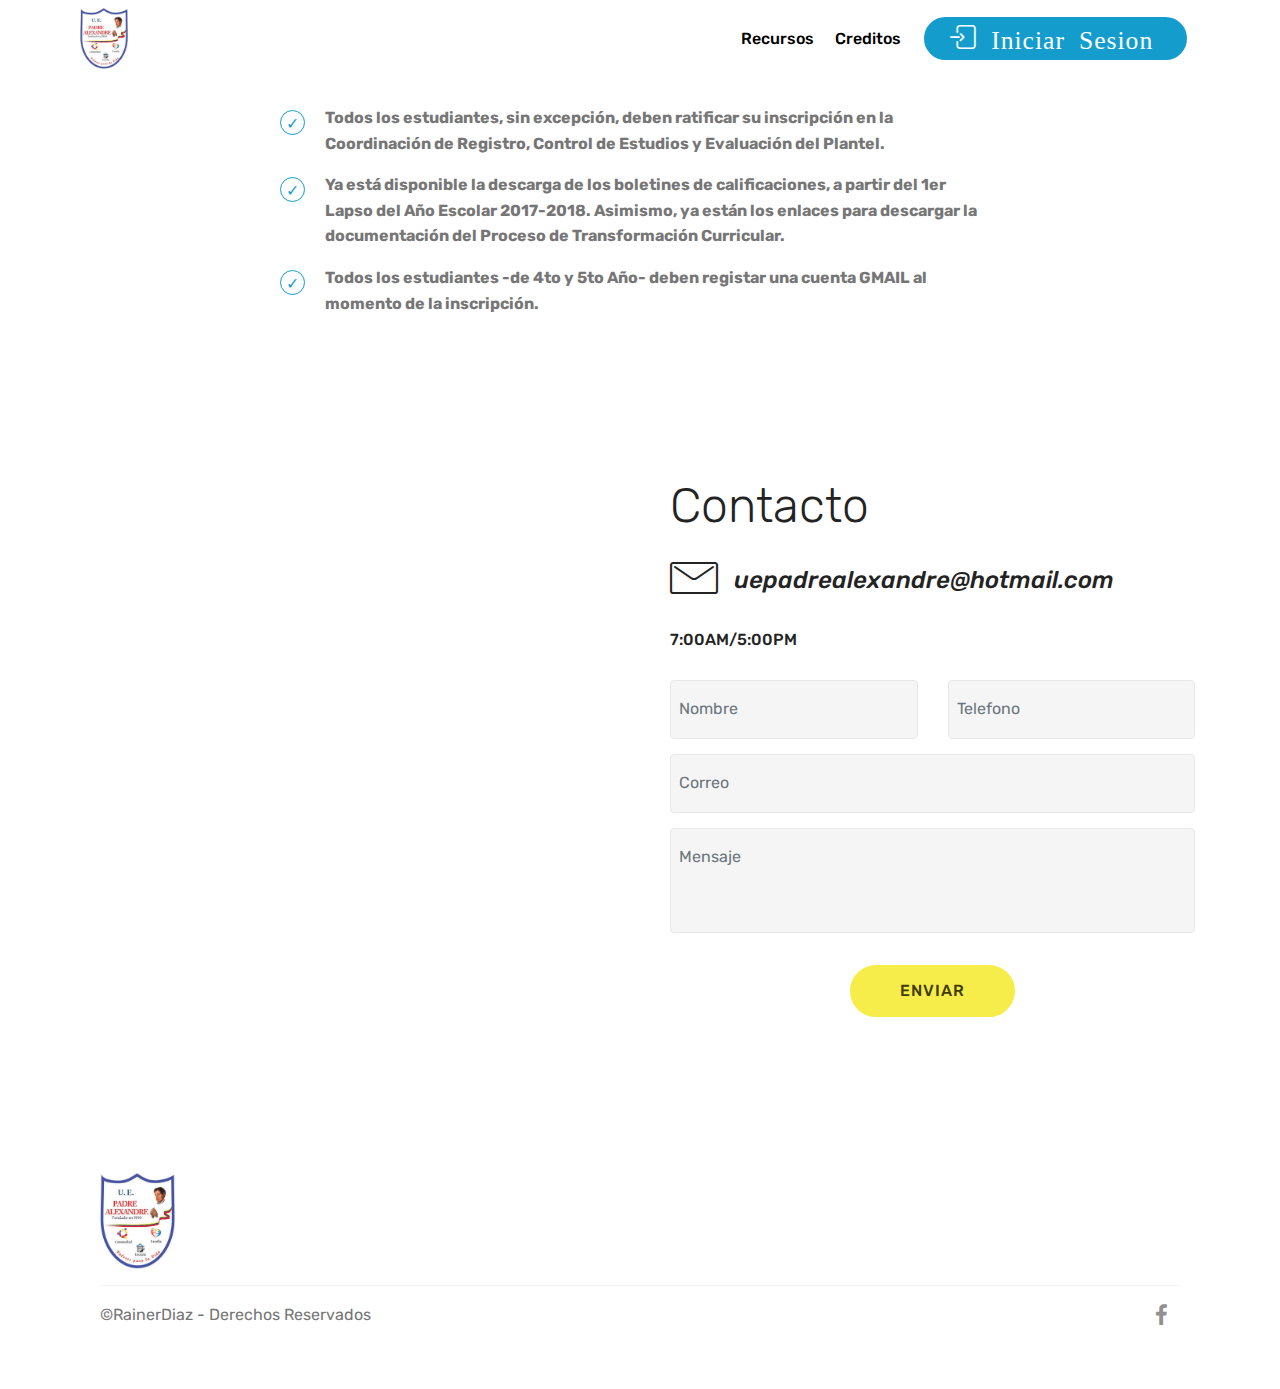
<file: index.html>
<!DOCTYPE html>
<html >
<head>
  <!-- Site made with Mobirise Website Builder v4.7.8, https://mobirise.com -->
  <meta charset="UTF-8">
  <meta http-equiv="X-UA-Compatible" content="IE=edge">
  <meta name="generator" content="Mobirise v4.7.8, mobirise.com">
  <meta name="viewport" content="width=device-width, initial-scale=1, minimum-scale=1">
  <link rel="shortcut icon" href="assets/images/11902522-1652025958389814-6161980714906182318-n-122x155.jpg" type="image/x-icon">
  <meta name="description" content="">
  <title>Home</title>
  <link rel="stylesheet" href="assets/web/assets/mobirise-icons/mobirise-icons.css">
  <link rel="stylesheet" href="assets/web/assets/mobirise-icons-bold/mobirise-icons-bold.css">
  <link rel="stylesheet" href="assets/tether/tether.min.css">
  <link rel="stylesheet" href="assets/bootstrap/css/bootstrap.min.css">
  <link rel="stylesheet" href="assets/bootstrap/css/bootstrap-grid.min.css">
  <link rel="stylesheet" href="assets/bootstrap/css/bootstrap-reboot.min.css">
  <link rel="stylesheet" href="assets/soundcloud-plugin/style.css">
  <link rel="stylesheet" href="assets/socicon/css/styles.css">
  <link rel="stylesheet" href="assets/dropdown/css/style.css">
  <link rel="stylesheet" href="assets/snow-plugins/style.css">
  <link rel="stylesheet" href="https://netdna.bootstrapcdn.com/font-awesome/4.0.3/css/font-awesome.css">
  <link rel="stylesheet" href="assets/social-feed-plugin/jquery.socialfeed.css">
  <link rel="stylesheet" href="assets/social-feed-plugin/style.css">
  <link rel="stylesheet" href="assets/theme/css/style.css">
  <link rel="stylesheet" href="assets/mobirise/css/mbr-additional.css" type="text/css">
  
  
  
</head>
<body>
  <section class="menu cid-qW7ejnHNii" once="menu" id="menu2-0">

    

    <nav class="navbar navbar-expand beta-menu navbar-dropdown align-items-center navbar-toggleable-sm">
        <button class="navbar-toggler navbar-toggler-right" type="button" data-toggle="collapse" data-target="#navbarSupportedContent" aria-controls="navbarSupportedContent" aria-expanded="false" aria-label="Toggle navigation">
            <div class="hamburger">
                <span></span>
                <span></span>
                <span></span>
                <span></span>
            </div>
        </button>
        <div class="menu-logo">
            <div class="navbar-brand">
                <span class="navbar-logo">
                    <a href="index.html">
                        <img src="assets/images/11902522-1652025958389814-6161980714906182318-n-122x155.jpg" alt="Inicio" title="" style="height: 3.8rem;">
                    </a>
                </span>
                
            </div>
        </div>
        <div class="collapse navbar-collapse" id="navbarSupportedContent">
            <ul class="navbar-nav nav-dropdown" data-app-modern-menu="true"><li class="nav-item">
                    <a class="nav-link link text-black display-4" href="page2.html">
                        Recursos</a>
                </li>
                <li class="nav-item">
                    <a class="nav-link link text-black display-4" href="page4.html">Creditos</a>
                </li></ul>
            <div class="navbar-buttons mbr-section-btn"><a class="btn btn-sm btn-primary display-4" href="page1.html#htmlblock-block-4"><span class="mbrib-login mbr-iconfont mbr-iconfont-btn">&nbsp;Iniciar Sesion</span>
                    </a></div>
        </div>
    </nav>
</section>

<section class="engine"><a href="">bootstrap responsive templates</a></section><section class="mbr-section article content12 cid-qW7eI7wh5Q" id="content12-1">
     

    <div class="container">
        <div class="media-container-row">
            <div class="mbr-text counter-container col-12 col-md-8 mbr-fonts-style display-7">
                <ul>
                    <li><strong>Todos los estudiantes, sin excepción, deben ratificar su inscripción en la Coordinación de Registro, Control de Estudios y Evaluación del Plantel.
</strong><strong>&nbsp;</strong></li>
                    <li><strong>Ya está disponible la descarga de los boletines de calificaciones, a partir del 1er Lapso del Año Escolar 2017-2018. Asimismo, ya están los enlaces para descargar la documentación del Proceso de Transformación Curricular.</strong></li>
                    <li><strong>Todos los estudiantes -de 4to y 5to Año- deben registar una cuenta GMAIL al momento de la inscripción.</strong></li>
                </ul>
            </div>
        </div>
    </div>
</section>

<section class="mbr-section form4 cid-qW7hMgUl2P" id="form4-5">

    

    
    <div class="container">
        <div class="row">
            <div class="col-md-6">
                <div class="google-map"><iframe frameborder="0" style="border:0" src="https://www.google.com/maps/embed/v1/place?key=AIzaSyA0Dx_boXQiwvdz8sJHoYeZNVTdoWONYkU&amp;q=place_id:ChIJB4IeyaNngI4RBWmmOv7c4pY" allowfullscreen=""></iframe></div>
            </div>
            <div class="col-md-6">
                <h2 class="pb-3 align-left mbr-fonts-style display-2">
                    Contacto</h2>
                <div>
                    <div class="icon-block pb-3">
                        <span class="icon-block__icon">
                            <span class="mbri-letter mbr-iconfont"></span>
                        </span>
                        <h4 class="icon-block__title align-left mbr-fonts-style display-5">uepadrealexandre@hotmail.com&nbsp;</h4>
                    </div>
                    <div class="icon-contacts pb-3">
                        <h5 class="align-left mbr-fonts-style display-7">7:00AM/5:00PM</h5>
                        <p class="mbr-text align-left mbr-fonts-style display-7"></p>
                    </div>
                </div>
                <div data-form-type="formoid">
                    <div data-form-alert="" hidden="">Gracias de rellenar el formulario a continuación, le garantizamos una respuesta personal en 24 horas. </div>
                    <form class="block mbr-form" action="https://mobirise.com/" method="post" data-form-title="Mobirise Form"><input type="hidden" name="email" data-form-email="true" value="D57o13e8P8UWvHk2k0OPWqdkw/2JHsHTFqe/r1lKQwNjcGxEGRY31IyP3sKPIev1a1YQjPwQuNREdg0Cab1tVNpz3BeLOWAuv/DY/ge1Kyg9InKCJTpvRVJ935dzh0Up" data-form-field="Email">
                        <div class="row">
                            <div class="col-md-6 multi-horizontal" data-for="name">
                                <input type="text" class="form-control input" name="name" data-form-field="Name" placeholder="Nombre" required="" id="name-form4-5">
                            </div>
                            <div class="col-md-6 multi-horizontal" data-for="phone">
                                <input type="text" class="form-control input" name="phone" data-form-field="Phone" placeholder="Telefono" required="" id="phone-form4-5">
                            </div>
                            <div class="col-md-12" data-for="email">
                                <input type="text" class="form-control input" name="email" data-form-field="Email" placeholder="Correo" required="" id="email-form4-5">
                            </div>
                            <div class="col-md-12" data-for="message">
                                <textarea class="form-control input" name="message" rows="3" data-form-field="Message" placeholder="Mensaje" style="resize:none" id="message-form4-5"></textarea>
                            </div>
                            <div class="input-group-btn col-md-12" style="margin-top: 10px;"><button href="" type="submit" class="btn btn-form btn-success display-4">ENVIAR</button></div>
                        </div>
                    </form>
                </div>
            </div>
        </div>
    </div>
</section>

<section class="mbr-social-feed loading" id="feed-6" data-facebook="" data-twitter="" data-google="" data-posts="10" data-youtube="UCToDqOLOGn0VZgyvmgaDtzQ" data-rv-view="6" style="background-color: rgb(255, 255, 255); padding-top: 0px; padding-bottom: 0px;">
    
    <img class="social-feed-container-loading" alt="" src="assets/images/loading.svg">
    <div class="social-feed-container">
    </div>
</section>

<section class="cid-qW85b4lzJf mbr-reveal" id="footer5-d">

    

    

    <div class="container">
        <div class="media-container-row">
            <div class="col-md-3">
                <div class="media-wrap">
                    <a href="https://mobirise.com/">
                       <img src="assets/images/11902522-1652025958389814-6161980714906182318-n-1-192x245.jpg" alt="Mobirise" title="">
                    </a>
                </div>
            </div>
            <div class="col-md-9">
                <p class="mbr-text align-right links mbr-fonts-style display-7">&nbsp;&nbsp;</p>
            </div>
        </div>
        <div class="footer-lower">
            <div class="media-container-row">
                <div class="col-md-12">
                    <hr>
                </div>
            </div>
            <div class="media-container-row mbr-white">
                <div class="col-md-6 copyright">
                    <p class="mbr-text mbr-fonts-style display-7">
                        ©RainerDiaz - Derechos Reservados</p>
                </div>
                <div class="col-md-6">
                    <div class="social-list align-right">
                        <div class="soc-item">
                            <a href="https://www.facebook.com/hipolito.alexandre.14" target="_blank">
                                <span class="mbr-iconfont mbr-iconfont-social socicon-facebook socicon"></span>
                            </a>
                        </div>
                        
                        
                        
                        
                        
                    </div>
                </div>
            </div>
        </div>
    </div>
</section>


  <script src="assets/web/assets/jquery/jquery.min.js"></script>
  <script src="assets/popper/popper.min.js"></script>
  <script src="assets/tether/tether.min.js"></script>
  <script src="assets/bootstrap/js/bootstrap.min.js"></script>
  <script src="assets/smoothscroll/smooth-scroll.js"></script>
  <script src="assets/dropdown/js/script.min.js"></script>
  <script src="assets/touchswipe/jquery.touch-swipe.min.js"></script>
  <script src="assets/snow-plugins/schnee.js"></script>
  <script src="assets/social-feed-plugin/codebird.min.js"></script>
  <script src="assets/social-feed-plugin/moment.js"></script>
  <script src="assets/social-feed-plugin/en-gb.js"></script>
  <script src="assets/social-feed-plugin/doT.js"></script>
  <script src="assets/social-feed-plugin/jquery.socialfeed.js"></script>
  <script src="assets/social-feed-plugin/main.js"></script>
  <script src="assets/theme/js/script.js"></script>
  <script src="assets/formoid/formoid.min.js"></script>
  
  
</body>
</html>
</file>
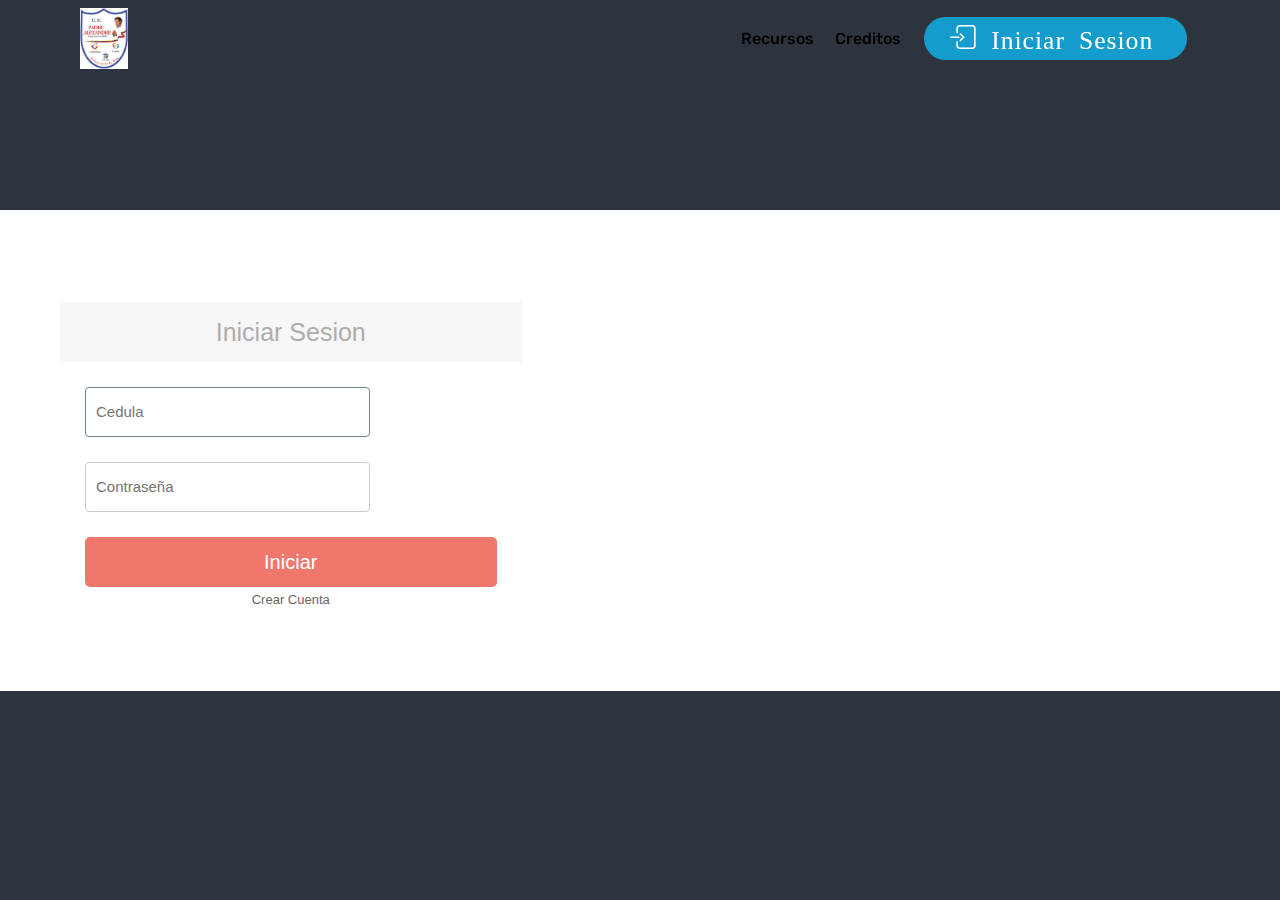
<file: page1.html>
<!DOCTYPE html>
<html >
<head>
  <!-- Site made with Mobirise Website Builder v4.7.8, https://mobirise.com -->
  <meta charset="UTF-8">
  <meta http-equiv="X-UA-Compatible" content="IE=edge">
  <meta name="generator" content="Mobirise v4.7.8, mobirise.com">
  <meta name="viewport" content="width=device-width, initial-scale=1, minimum-scale=1">
  <link rel="shortcut icon" href="assets/images/11902522-1652025958389814-6161980714906182318-n-122x155.jpg" type="image/x-icon">
  <meta name="description" content="Web Page Maker Description">
  <title>Iniciar Sesion</title>
  <link rel="stylesheet" href="assets/web/assets/mobirise-icons-bold/mobirise-icons-bold.css">
  <link rel="stylesheet" href="assets/tether/tether.min.css">
  <link rel="stylesheet" href="assets/bootstrap/css/bootstrap.min.css">
  <link rel="stylesheet" href="assets/bootstrap/css/bootstrap-grid.min.css">
  <link rel="stylesheet" href="assets/bootstrap/css/bootstrap-reboot.min.css">
  <link rel="stylesheet" href="assets/soundcloud-plugin/style.css">
  <link rel="stylesheet" href="assets/dropdown/css/style.css">
  <link rel="stylesheet" href="assets/snow-plugins/style.css">
  <link rel="stylesheet" href="assets/theme/css/style.css">
  <link rel="stylesheet" href="assets/mobirise/css/mbr-additional.css" type="text/css">
  
  
  
</head>
<body>
  <section class="menu cid-qW7ejnHNii" once="menu" id="menu2-2">

    

    <nav class="navbar navbar-expand beta-menu navbar-dropdown align-items-center navbar-fixed-top navbar-toggleable-sm bg-color transparent">
        <button class="navbar-toggler navbar-toggler-right" type="button" data-toggle="collapse" data-target="#navbarSupportedContent" aria-controls="navbarSupportedContent" aria-expanded="false" aria-label="Toggle navigation">
            <div class="hamburger">
                <span></span>
                <span></span>
                <span></span>
                <span></span>
            </div>
        </button>
        <div class="menu-logo">
            <div class="navbar-brand">
                <span class="navbar-logo">
                    <a href="index.html">
                        <img src="assets/images/11902522-1652025958389814-6161980714906182318-n-122x155.jpg" alt="Mobirise" title="" style="height: 3.8rem;">
                    </a>
                </span>
                
            </div>
        </div>
        <div class="collapse navbar-collapse" id="navbarSupportedContent">
            <ul class="navbar-nav nav-dropdown" data-app-modern-menu="true"><li class="nav-item">
                    <a class="nav-link link text-black display-4" href="page2.html">
                        Recursos</a>
                </li>
                <li class="nav-item">
                    <a class="nav-link link text-black display-4" href="page4.html">Creditos</a>
                </li></ul>
            <div class="navbar-buttons mbr-section-btn"><a class="btn btn-sm btn-primary display-4" href="page1.html#htmlblock-block-4"><span class="mbrib-login mbr-iconfont mbr-iconfont-btn">&nbsp;Iniciar Sesion</span>
                    </a></div>
        </div>
    </nav>
</section>

<section class="engine"><a href="https://mobirise.me/v">free html templates</a></section><section class="mbr-section mbr-section--relative mbr-section--fixed-size" id="htmlblock-block-4" data-rv-view="72" style="background-color: rgb(255, 255, 255);">
	<style>.block {padding-bottom:80px; padding-top:80px;}</style>		
            

    <div class="mbr-section__container mbr-section__container--isolated container">
        <div class="row block">
            <div class="mbr-box mbr-box--fixed mbr-box--adapted">
                <div class="mbr-box__magnet mbr-box__magnet--top-left mbr-section__left col-sm-8">
                    <div class="mbr-section__container mbr-section__container--middle">
                        <div class="mbr-header mbr-header--auto-align mbr-header--wysiwyg">
                            <div class="mbr-header__text tiny">                                                                                                                                                                                     </div>
                        </div>
                    </div>
                    <div class="mbr-section__container">
                        <div class="mbr-article mbr-article--auto-align mbr-article--wysiwyg"><div class="tiny"><p><br></p><form name="frmIndex" id="frmIndex" method="post" action="login.php"><h1 class="login-title" align="center">Iniciar Sesion</h1><input type="text" class="login-input" placeholder="Cedula" autofocus=""> <input type="password" class="login-input" placeholder="Contraseña"> <input type="submit" value="Iniciar" class="login-button"><p class="login-lost"><a href="estudiantes.php" data-mce-href="estudiantes.php">Crear Cuenta</a></p></form></div>
						</div>
                    </div>
                </div>
            </div>
        </div>
    </div>

	
	
</section>


  <script src="assets/web/assets/jquery/jquery.min.js"></script>
  <script src="assets/popper/popper.min.js"></script>
  <script src="assets/tether/tether.min.js"></script>
  <script src="assets/bootstrap/js/bootstrap.min.js"></script>
  <script src="assets/dropdown/js/script.min.js"></script>
  <script src="assets/touchswipe/jquery.touch-swipe.min.js"></script>
  <script src="assets/smoothscroll/smooth-scroll.js"></script>
  <script src="assets/snow-plugins/schnee.js"></script>
  <script src="assets/theme/js/script.js"></script>
  
  
</body>
</html>
</file>
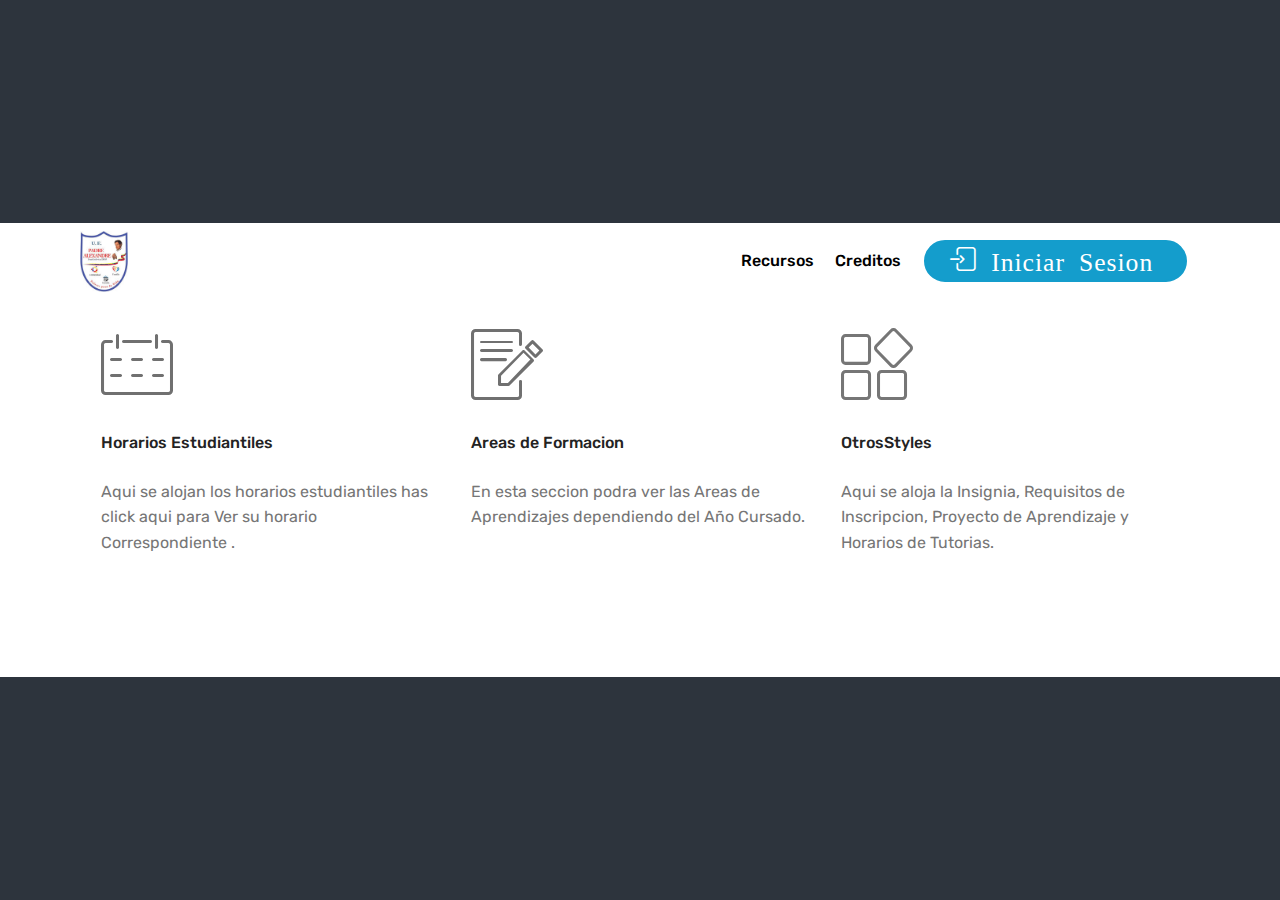
<file: page2.html>
<!DOCTYPE html>
<html >
<head>
  <!-- Site made with Mobirise Website Builder v4.7.8, https://mobirise.com -->
  <meta charset="UTF-8">
  <meta http-equiv="X-UA-Compatible" content="IE=edge">
  <meta name="generator" content="Mobirise v4.7.8, mobirise.com">
  <meta name="viewport" content="width=device-width, initial-scale=1, minimum-scale=1">
  <link rel="shortcut icon" href="assets/images/11902522-1652025958389814-6161980714906182318-n-122x155.jpg" type="image/x-icon">
  <meta name="description" content="Site Creator Description">
  <title>Recursos</title>
  <link rel="stylesheet" href="assets/web/assets/mobirise-icons/mobirise-icons.css">
  <link rel="stylesheet" href="assets/web/assets/mobirise-icons-bold/mobirise-icons-bold.css">
  <link rel="stylesheet" href="assets/tether/tether.min.css">
  <link rel="stylesheet" href="assets/bootstrap/css/bootstrap.min.css">
  <link rel="stylesheet" href="assets/bootstrap/css/bootstrap-grid.min.css">
  <link rel="stylesheet" href="assets/bootstrap/css/bootstrap-reboot.min.css">
  <link rel="stylesheet" href="assets/soundcloud-plugin/style.css">
  <link rel="stylesheet" href="assets/dropdown/css/style.css">
  <link rel="stylesheet" href="assets/snow-plugins/style.css">
  <link rel="stylesheet" href="assets/theme/css/style.css">
  <link rel="stylesheet" href="assets/mobirise/css/mbr-additional.css" type="text/css">
  
  
  
</head>
<body>
  <section class="menu cid-qW7ejnHNii" once="menu" id="menu2-7">

    

    <nav class="navbar navbar-expand beta-menu navbar-dropdown align-items-center navbar-toggleable-sm">
        <button class="navbar-toggler navbar-toggler-right" type="button" data-toggle="collapse" data-target="#navbarSupportedContent" aria-controls="navbarSupportedContent" aria-expanded="false" aria-label="Toggle navigation">
            <div class="hamburger">
                <span></span>
                <span></span>
                <span></span>
                <span></span>
            </div>
        </button>
        <div class="menu-logo">
            <div class="navbar-brand">
                <span class="navbar-logo">
                    <a href="index.html">
                        <img src="assets/images/11902522-1652025958389814-6161980714906182318-n-122x155.jpg" alt="Inicio" title="" style="height: 3.8rem;">
                    </a>
                </span>
                
            </div>
        </div>
        <div class="collapse navbar-collapse" id="navbarSupportedContent">
            <ul class="navbar-nav nav-dropdown" data-app-modern-menu="true"><li class="nav-item">
                    <a class="nav-link link text-black display-4" href="page2.html">
                        Recursos</a>
                </li>
                <li class="nav-item">
                    <a class="nav-link link text-black display-4" href="page4.html">Creditos</a>
                </li></ul>
            <div class="navbar-buttons mbr-section-btn"><a class="btn btn-sm btn-primary display-4" href="page1.html#htmlblock-block-4"><span class="mbrib-login mbr-iconfont mbr-iconfont-btn">&nbsp;Iniciar Sesion</span>
                    </a></div>
        </div>
    </nav>
</section>

<section class="engine"><a href="https://mobirise.me/d">site maker</a></section><section class="features5 cid-qW7Xvzd9Lc" id="features5-c">
    
    

    
    <div class="container">
        <div class="media-container-row">

            <div class="card p-3 col-12 col-md-6 col-lg-4">
                <div class="card-img pb-3">
                    <span class="mbr-iconfont mbri-calendar"></span>
                </div>
                <div class="card-box">
                    <h4 class="card-title py-3 mbr-fonts-style display-7">Horarios Estudiantiles</h4>
                    <p class="mbr-text mbr-fonts-style display-7">Aqui se alojan los horarios estudiantiles has click aqui para Ver su horario Correspondiente .</p>
                </div>
            </div>

            <div class="card p-3 col-12 col-md-6 col-lg-4">
                <div class="card-img pb-3">
                    <span class="mbr-iconfont mbri-edit"></span>
                </div>
                <div class="card-box">
                    <h4 class="card-title py-3 mbr-fonts-style display-7">
                        Areas de Formacion</h4>
                    <p class="mbr-text mbr-fonts-style display-7">En esta seccion podra ver las Areas de Aprendizajes dependiendo del Año Cursado.</p>
                </div>
            </div>

            <div class="card p-3 col-12 col-md-6 col-lg-4">
                <div class="card-img pb-3">
                    <span class="mbr-iconfont mbri-extension" style="color: rgb(118, 118, 118);"></span>
                </div>
                <div class="card-box">
                    <h4 class="card-title py-3 mbr-fonts-style display-7">
                        OtrosStyles
                    </h4>
                    <p class="mbr-text mbr-fonts-style display-7">Aqui se aloja la Insignia, Requisitos de Inscripcion, Proyecto de Aprendizaje y Horarios de Tutorias.</p>
                </div>
            </div>

            
        </div>
    </div>
</section>


  <script src="assets/web/assets/jquery/jquery.min.js"></script>
  <script src="assets/tether/tether.min.js"></script>
  <script src="assets/popper/popper.min.js"></script>
  <script src="assets/bootstrap/js/bootstrap.min.js"></script>
  <script src="assets/smoothscroll/smooth-scroll.js"></script>
  <script src="assets/dropdown/js/script.min.js"></script>
  <script src="assets/touchswipe/jquery.touch-swipe.min.js"></script>
  <script src="assets/snow-plugins/schnee.js"></script>
  <script src="assets/theme/js/script.js"></script>
  
  
</body>
</html>
</file>
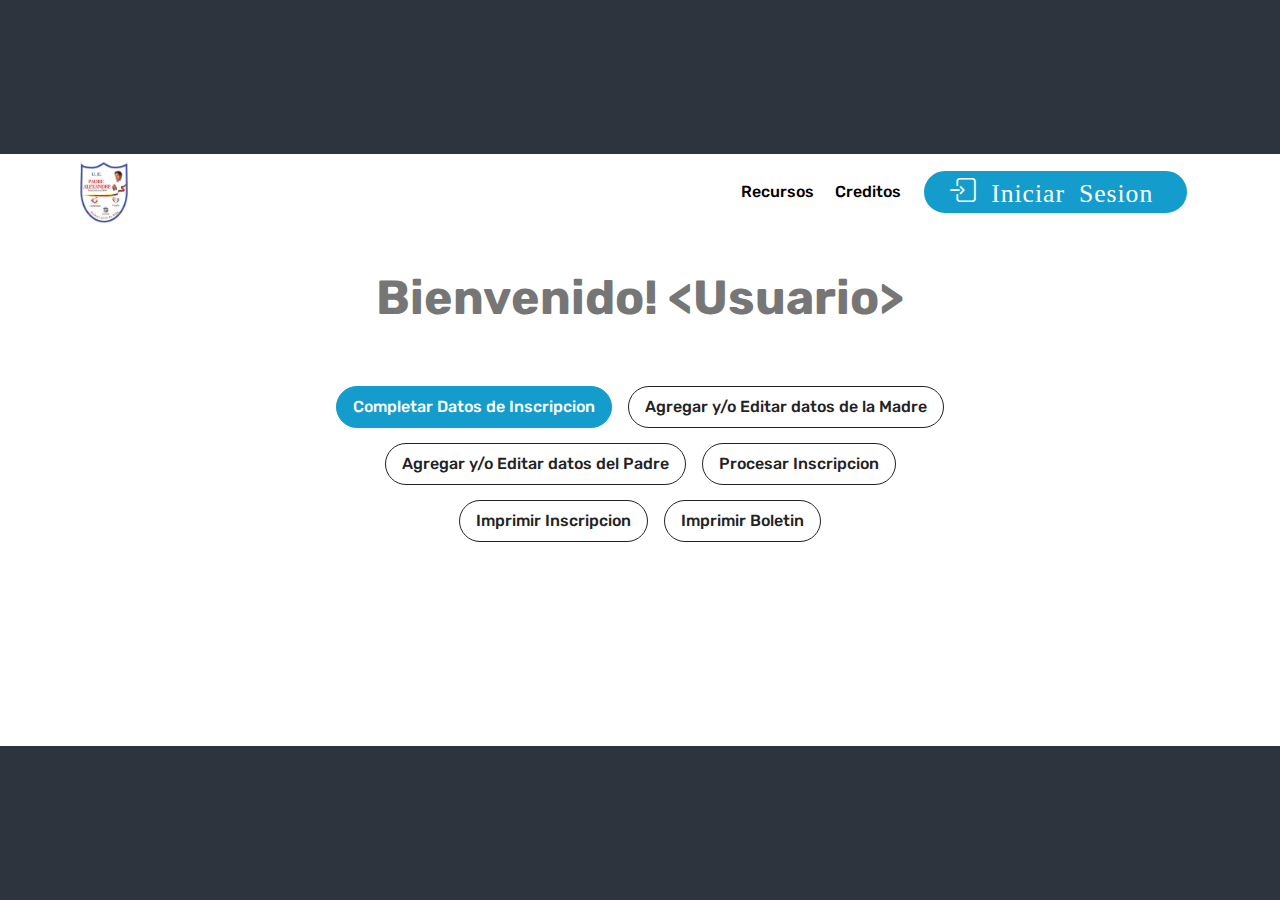
<file: page3.html>
<!DOCTYPE html>
<html >
<head>
  <!-- Site made with Mobirise Website Builder v4.7.8, https://mobirise.com -->
  <meta charset="UTF-8">
  <meta http-equiv="X-UA-Compatible" content="IE=edge">
  <meta name="generator" content="Mobirise v4.7.8, mobirise.com">
  <meta name="viewport" content="width=device-width, initial-scale=1, minimum-scale=1">
  <link rel="shortcut icon" href="assets/images/11902522-1652025958389814-6161980714906182318-n-122x155.jpg" type="image/x-icon">
  <meta name="description" content="Website Generator Description">
  <title>Usuario</title>
  <link rel="stylesheet" href="assets/web/assets/mobirise-icons-bold/mobirise-icons-bold.css">
  <link rel="stylesheet" href="assets/tether/tether.min.css">
  <link rel="stylesheet" href="assets/bootstrap/css/bootstrap.min.css">
  <link rel="stylesheet" href="assets/bootstrap/css/bootstrap-grid.min.css">
  <link rel="stylesheet" href="assets/bootstrap/css/bootstrap-reboot.min.css">
  <link rel="stylesheet" href="assets/soundcloud-plugin/style.css">
  <link rel="stylesheet" href="assets/dropdown/css/style.css">
  <link rel="stylesheet" href="assets/snow-plugins/style.css">
  <link rel="stylesheet" href="assets/theme/css/style.css">
  <link rel="stylesheet" href="assets/mobirise/css/mbr-additional.css" type="text/css">
  
  
  
</head>
<body>
  <section class="menu cid-qW7ejnHNii" once="menu" id="menu2-9">

    

    <nav class="navbar navbar-expand beta-menu navbar-dropdown align-items-center navbar-toggleable-sm">
        <button class="navbar-toggler navbar-toggler-right" type="button" data-toggle="collapse" data-target="#navbarSupportedContent" aria-controls="navbarSupportedContent" aria-expanded="false" aria-label="Toggle navigation">
            <div class="hamburger">
                <span></span>
                <span></span>
                <span></span>
                <span></span>
            </div>
        </button>
        <div class="menu-logo">
            <div class="navbar-brand">
                <span class="navbar-logo">
                    <a href="index.html">
                        <img src="assets/images/11902522-1652025958389814-6161980714906182318-n-122x155.jpg" alt="Inicio" title="" style="height: 3.8rem;">
                    </a>
                </span>
                
            </div>
        </div>
        <div class="collapse navbar-collapse" id="navbarSupportedContent">
            <ul class="navbar-nav nav-dropdown" data-app-modern-menu="true"><li class="nav-item">
                    <a class="nav-link link text-black display-4" href="page2.html">
                        Recursos</a>
                </li>
                <li class="nav-item">
                    <a class="nav-link link text-black display-4" href="page4.html">Creditos</a>
                </li></ul>
            <div class="navbar-buttons mbr-section-btn"><a class="btn btn-sm btn-primary display-4" href="page1.html#htmlblock-block-4"><span class="mbrib-login mbr-iconfont mbr-iconfont-btn">&nbsp;Iniciar Sesion</span>
                    </a></div>
        </div>
    </nav>
</section>

<section class="engine"><a href="https://mobirise.me/i">free website creation software</a></section><section class="tabs1 cid-qW8fIat3T3" id="tabs1-i">

    

    
    <div class="container">
        <h2 class="mbr-white align-center pb-5 mbr-fonts-style mbr-bold display-2">Bienvenido! &lt;Usuario&gt;</h2>
        <div class="media-container-row">
            <div class="col-12 col-md-8">
                <ul class="nav nav-tabs" role="tablist">
                    <li class="nav-item"><a class="nav-link mbr-fonts-style active display-7" role="tab" data-toggle="tab" href="#tabs1-i_tab0">Completar Datos de Inscripcion</a></li>
                    <li class="nav-item"><a class="nav-link mbr-fonts-style active show display-7" role="tab" data-toggle="tab" href="#tabs1-i_tab1" aria-selected="true">
                            Agregar y/o Editar datos de la Madre</a></li>
                    <li class="nav-item"><a class="nav-link mbr-fonts-style active show display-7" role="tab" data-toggle="tab" href="#tabs1-i_tab2" aria-selected="true">
                            Agregar y/o Editar datos del Padre</a></li>
                    <li class="nav-item"><a class="nav-link mbr-fonts-style active show display-7" role="tab" data-toggle="tab" href="#tabs1-i_tab3" aria-selected="true">
                            Procesar Inscripcion</a></li>
                    <li class="nav-item"><a class="nav-link mbr-fonts-style active show display-7" role="tab" data-toggle="tab" href="#tabs1-i_tab4" aria-selected="true">
                            Imprimir Inscripcion</a></li>
                    <li class="nav-item"><a class="nav-link mbr-fonts-style active show display-7" role="tab" data-toggle="tab" href="#tabs1-i_tab5" aria-selected="true">
                            Imprimir Boletin</a></li>
                </ul>
                <div class="tab-content">
                    <div id="tab1" class="tab-pane in active" role="tabpanel">
                        <div class="row">
                            <div class="col-md-12">
                                <p class="mbr-text py-5 mbr-fonts-style display-7">
                                    Que desea Hacer?</p>
                            </div>
                        </div>
                    </div>
                    <div id="tab2" class="tab-pane" role="tabpanel">
                        <div class="row">
                            <div class="col-md-12">
                                <p class="mbr-text py-5 mbr-fonts-style display-7">
                                    Mobirise is an easy website builder - just drop site elements to your page, add content and style it to look the way you like.
                                </p>
                            </div>
                        </div>
                    </div>
                    <div id="tab3" class="tab-pane" role="tabpanel">
                        <div class="row">
                            <div class="col-md-12">
                                <p class="mbr-text py-5 mbr-fonts-style display-7"></p>
                            </div>
                        </div>
                    </div>
                    <div id="tab4" class="tab-pane" role="tabpanel">
                        <div class="row">
                            <div class="col-md-12">
                                <p class="mbr-text py-5 mbr-fonts-style display-7">
                                    Mobirise gives you the freedom to develop as many websites as you like given the fact that it is a desktop app.
                                </p>
                            </div>
                        </div>
                    </div>
                    <div id="tab5" class="tab-pane" role="tabpanel">
                        <div class="row">
                            <div class="col-md-12">
                                <p class="mbr-text py-5 mbr-fonts-style display-7">
                                    Publish your website to a local drive, FTP or host on Amazon S3, Google Cloud, Github Pages. Don't be a hostage to just one platform or service provider.
                                </p>
                            </div>
                        </div>
                    </div>
                    <div id="tab6" class="tab-pane" role="tabpanel">
                        <div class="row">
                            <div class="col-md-12">
                                <p class="mbr-text py-5 mbr-fonts-style display-7"></p>
                            </div>
                        </div>
                    </div>
                </div>
            </div>
        </div>
    </div>
</section>


  <script src="assets/web/assets/jquery/jquery.min.js"></script>
  <script src="assets/popper/popper.min.js"></script>
  <script src="assets/tether/tether.min.js"></script>
  <script src="assets/bootstrap/js/bootstrap.min.js"></script>
  <script src="assets/smoothscroll/smooth-scroll.js"></script>
  <script src="assets/dropdown/js/script.min.js"></script>
  <script src="assets/touchswipe/jquery.touch-swipe.min.js"></script>
  <script src="assets/mbr-tabs/mbr-tabs.js"></script>
  <script src="assets/snow-plugins/schnee.js"></script>
  <script src="assets/theme/js/script.js"></script>
  
  
</body>
</html>
</file>
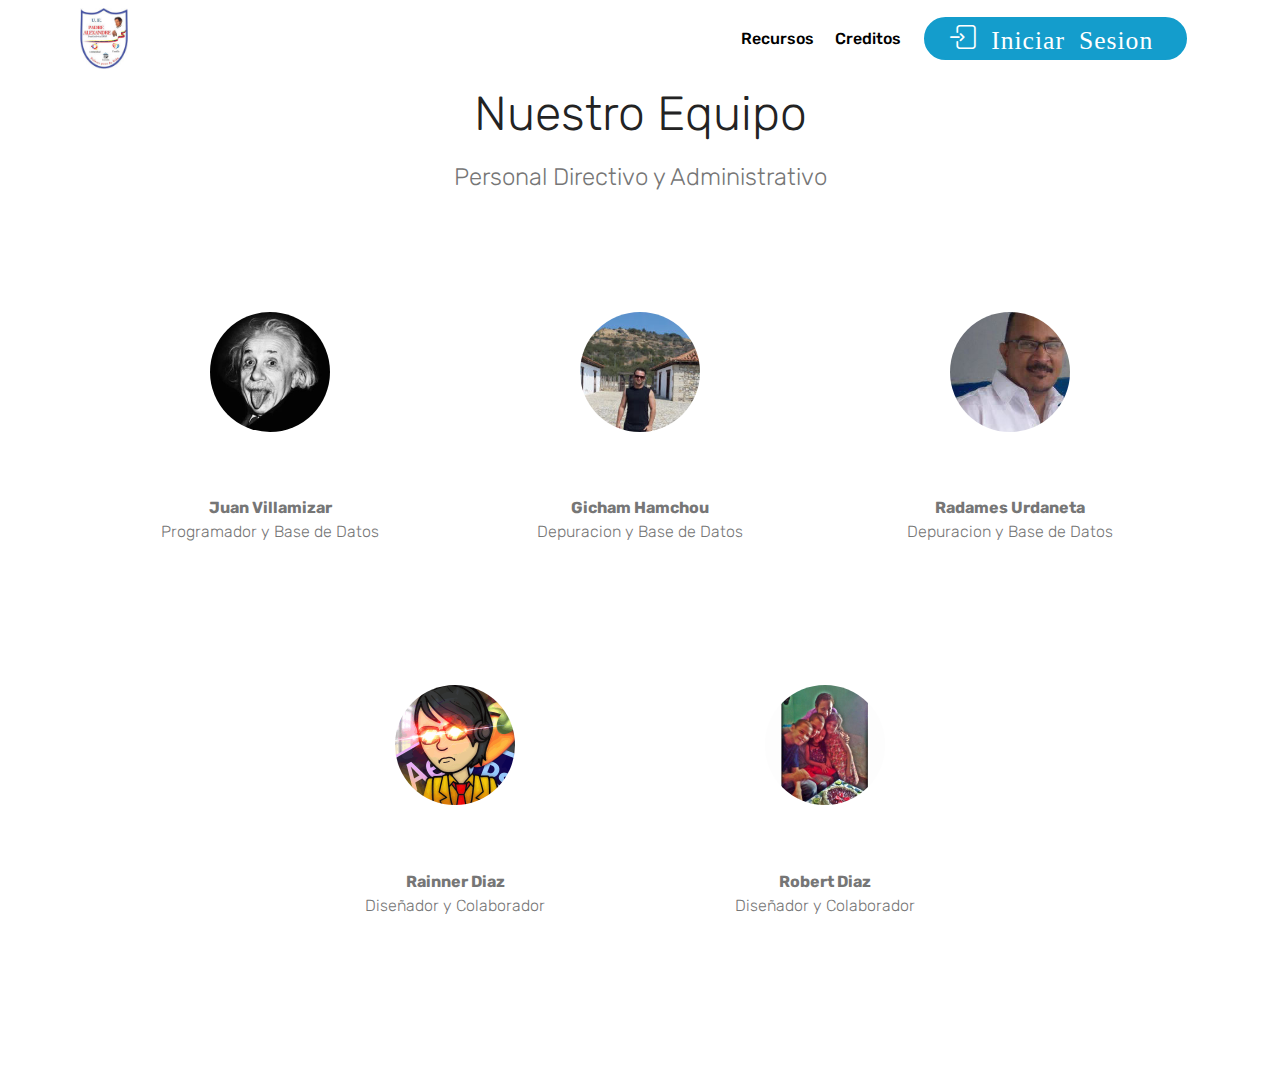
<file: page4.html>
<!DOCTYPE html>
<html >
<head>
  <!-- Site made with Mobirise Website Builder v4.7.8, https://mobirise.com -->
  <meta charset="UTF-8">
  <meta http-equiv="X-UA-Compatible" content="IE=edge">
  <meta name="generator" content="Mobirise v4.7.8, mobirise.com">
  <meta name="viewport" content="width=device-width, initial-scale=1, minimum-scale=1">
  <link rel="shortcut icon" href="assets/images/11902522-1652025958389814-6161980714906182318-n-122x155.jpg" type="image/x-icon">
  <meta name="description" content="Web Site Generator Description">
  <title>Creditos</title>
  <link rel="stylesheet" href="assets/web/assets/mobirise-icons-bold/mobirise-icons-bold.css">
  <link rel="stylesheet" href="assets/tether/tether.min.css">
  <link rel="stylesheet" href="assets/bootstrap/css/bootstrap.min.css">
  <link rel="stylesheet" href="assets/bootstrap/css/bootstrap-grid.min.css">
  <link rel="stylesheet" href="assets/bootstrap/css/bootstrap-reboot.min.css">
  <link rel="stylesheet" href="assets/soundcloud-plugin/style.css">
  <link rel="stylesheet" href="assets/dropdown/css/style.css">
  <link rel="stylesheet" href="assets/snow-plugins/style.css">
  <link rel="stylesheet" href="assets/theme/css/style.css">
  <link rel="stylesheet" href="assets/mobirise/css/mbr-additional.css" type="text/css">
  
  
  
</head>
<body>
  <section class="menu cid-qW7ejnHNii" once="menu" id="menu2-e">

    

    <nav class="navbar navbar-expand beta-menu navbar-dropdown align-items-center navbar-toggleable-sm">
        <button class="navbar-toggler navbar-toggler-right" type="button" data-toggle="collapse" data-target="#navbarSupportedContent" aria-controls="navbarSupportedContent" aria-expanded="false" aria-label="Toggle navigation">
            <div class="hamburger">
                <span></span>
                <span></span>
                <span></span>
                <span></span>
            </div>
        </button>
        <div class="menu-logo">
            <div class="navbar-brand">
                <span class="navbar-logo">
                    <a href="index.html">
                        <img src="assets/images/11902522-1652025958389814-6161980714906182318-n-122x155.jpg" alt="Inicio" title="" style="height: 3.8rem;">
                    </a>
                </span>
                
            </div>
        </div>
        <div class="collapse navbar-collapse" id="navbarSupportedContent">
            <ul class="navbar-nav nav-dropdown" data-app-modern-menu="true"><li class="nav-item">
                    <a class="nav-link link text-black display-4" href="page2.html">
                        Recursos</a>
                </li>
                <li class="nav-item">
                    <a class="nav-link link text-black display-4" href="page4.html">Creditos</a>
                </li></ul>
            <div class="navbar-buttons mbr-section-btn"><a class="btn btn-sm btn-primary display-4" href="page1.html#htmlblock-block-4"><span class="mbrib-login mbr-iconfont mbr-iconfont-btn">&nbsp;Iniciar Sesion</span>
                    </a></div>
        </div>
    </nav>
</section>

<section class="engine"><a href="https://mobirise.me/p">web templates free download</a></section><section class="testimonials1 cid-qW8741h6Ss" id="testimonials1-f">

    

    
    <div class="container">
        <div class="media-container-row">
            <div class="title col-12 align-center">
                <h2 class="pb-3 mbr-fonts-style display-2">
                    Nuestro Equipo</h2>
                <h3 class="mbr-section-subtitle mbr-light pb-3 mbr-fonts-style display-5">Personal Directivo y Administrativo</h3>
            </div>
        </div>
    </div>

    <div class="container pt-3 mt-2">
        <div class="media-container-row">
            <div class="mbr-testimonial p-3 align-center col-12 col-md-6 col-lg-4">
                <div class="panel-item p-3">
                    <div class="card-block">
                        <div class="testimonial-photo">
                            <img src="assets/images/1535587-10205578048916265-38156348037626488-n-240x240.jpg" alt="" title="">
                        </div>
                        <p class="mbr-text mbr-fonts-style display-7"></p>
                    </div>
                    <div class="card-footer">
                        <div class="mbr-author-name mbr-bold mbr-fonts-style display-7">Juan Villamizar</div>
                        <small class="mbr-author-desc mbr-italic mbr-light mbr-fonts-style display-7">
                               Programador y Base de Datos</small>
                    </div>
                </div>
            </div>

            <div class="mbr-testimonial p-3 align-center col-12 col-md-6 col-lg-4">
                <div class="panel-item p-3">
                    <div class="card-block">
                        <div class="testimonial-photo">
                            <img src="assets/images/10917148-10204755156934116-3809388724973154066-o-240x378.jpg" alt="" title="">
                        </div>
                        <p class="mbr-text mbr-fonts-style display-7"></p>
                    </div>
                    <div class="card-footer">
                        <div class="mbr-author-name mbr-bold mbr-fonts-style display-7">
                             Gicham Hamchou</div>
                        <small class="mbr-author-desc mbr-italic mbr-light mbr-fonts-style display-7">Depuracion y Base de Datos</small>
                    </div>
                </div>
            </div>

            <div class="mbr-testimonial p-3 align-center col-12 col-md-6 col-lg-4">
                <div class="panel-item p-3">
                    <div class="card-block">
                        <div class="testimonial-photo">
                            <img src="assets/images/11846582-929771620438074-1671790495108939415-n-206x206.jpg" alt="" title="">
                        </div>
                        <p class="mbr-text mbr-fonts-style display-7"></p>
                    </div>
                    <div class="card-footer">
                        <div class="mbr-author-name mbr-bold mbr-fonts-style display-7">Radames Urdaneta</div>
                        <small class="mbr-author-desc mbr-italic mbr-light mbr-fonts-style display-7">
                               Depuracion y Base de Datos
                        </small>
                    </div>
                </div>
            </div>

            <div class="mbr-testimonial p-3 align-center col-12 col-md-6 col-lg-4">
                <div class="panel-item p-3">
                    <div class="card-block">
                        <div class="testimonial-photo">
                            <img src="assets/images/perfilfb-240x240.png" alt="" title="">
                        </div>
                        <p class="mbr-text mbr-fonts-style display-7"></p>
                    </div>
                    <div class="card-footer">
                        <div class="mbr-author-name mbr-bold mbr-fonts-style display-7">Rainner Diaz</div>
                        <small class="mbr-author-desc mbr-italic mbr-light mbr-fonts-style display-7">
                               Diseñador y Colaborador</small>
                    </div>
                </div>
            </div>

            <div class="mbr-testimonial p-3 align-center col-12 col-md-6 col-lg-4">
                <div class="panel-item p-3">
                    <div class="card-block">
                        <div class="testimonial-photo">
                            <img src="assets/images/32266453-2117585528515564-7496872622123122688-o-240x240.jpg" alt="" title="">
                        </div>
                        <p class="mbr-text mbr-fonts-style display-7"></p>
                    </div>
                    <div class="card-footer">
                        <div class="mbr-author-name mbr-bold mbr-fonts-style display-7">
                             Robert Diaz</div>
                        <small class="mbr-author-desc mbr-italic mbr-light mbr-fonts-style display-7">
                               Diseñador y Colaborador
                        </small>
                    </div>
                </div>
            </div>

            
        </div>
    </div>   
</section>


  <script src="assets/web/assets/jquery/jquery.min.js"></script>
  <script src="assets/popper/popper.min.js"></script>
  <script src="assets/tether/tether.min.js"></script>
  <script src="assets/bootstrap/js/bootstrap.min.js"></script>
  <script src="assets/dropdown/js/script.min.js"></script>
  <script src="assets/touchswipe/jquery.touch-swipe.min.js"></script>
  <script src="assets/smoothscroll/smooth-scroll.js"></script>
  <script src="assets/snow-plugins/schnee.js"></script>
  <script src="assets/theme/js/script.js"></script>
  
  
</body>
</html>
</file>
<file: assets/web/assets/mobirise-icons/mobirise-icons.css>
@font-face {
  font-family: 'MobiriseIcons';
  src:  url('mobirise-icons.eot?spat4u');
  src:  url('mobirise-icons.eot?spat4u#iefix') format('embedded-opentype'),
    url('mobirise-icons.ttf?spat4u') format('truetype'),
    url('mobirise-icons.woff?spat4u') format('woff'),
    url('mobirise-icons.svg?spat4u#MobiriseIcons') format('svg');
  font-weight: normal;
  font-style: normal;
}

[class^="mbri-"], [class*=" mbri-"] {
  /* use !important to prevent issues with browser extensions that change fonts */
  font-family: MobiriseIcons !important;
  speak: none;
  font-style: normal;
  font-weight: normal;
  font-variant: normal;
  text-transform: none;
  line-height: 1;

  /* Better Font Rendering =========== */
  -webkit-font-smoothing: antialiased;
  -moz-osx-font-smoothing: grayscale;
}

.mbri-add-submenu:before {
  content: "\e900";
}
.mbri-alert:before {
  content: "\e901";
}
.mbri-align-center:before {
  content: "\e902";
}
.mbri-align-justify:before {
  content: "\e903";
}
.mbri-align-left:before {
  content: "\e904";
}
.mbri-align-right:before {
  content: "\e905";
}
.mbri-android:before {
  content: "\e906";
}
.mbri-apple:before {
  content: "\e907";
}
.mbri-arrow-down:before {
  content: "\e908";
}
.mbri-arrow-next:before {
  content: "\e909";
}
.mbri-arrow-prev:before {
  content: "\e90a";
}
.mbri-arrow-up:before {
  content: "\e90b";
}
.mbri-bold:before {
  content: "\e90c";
}
.mbri-bookmark:before {
  content: "\e90d";
}
.mbri-bootstrap:before {
  content: "\e90e";
}
.mbri-briefcase:before {
  content: "\e90f";
}
.mbri-browse:before {
  content: "\e910";
}
.mbri-bulleted-list:before {
  content: "\e911";
}
.mbri-calendar:before {
  content: "\e912";
}
.mbri-camera:before {
  content: "\e913";
}
.mbri-cart-add:before {
  content: "\e914";
}
.mbri-cart-full:before {
  content: "\e915";
}
.mbri-cash:before {
  content: "\e916";
}
.mbri-change-style:before {
  content: "\e917";
}
.mbri-chat:before {
  content: "\e918";
}
.mbri-clock:before {
  content: "\e919";
}
.mbri-close:before {
  content: "\e91a";
}
.mbri-cloud:before {
  content: "\e91b";
}
.mbri-code:before {
  content: "\e91c";
}
.mbri-contact-form:before {
  content: "\e91d";
}
.mbri-credit-card:before {
  content: "\e91e";
}
.mbri-cursor-click:before {
  content: "\e91f";
}
.mbri-cust-feedback:before {
  content: "\e920";
}
.mbri-database:before {
  content: "\e921";
}
.mbri-delivery:before {
  content: "\e922";
}
.mbri-desktop:before {
  content: "\e923";
}
.mbri-devices:before {
  content: "\e924";
}
.mbri-down:before {
  content: "\e925";
}
.mbri-download:before {
  content: "\e989";
}
.mbri-drag-n-drop:before {
  content: "\e927";
}
.mbri-drag-n-drop2:before {
  content: "\e928";
}
.mbri-edit:before {
  content: "\e929";
}
.mbri-edit2:before {
  content: "\e92a";
}
.mbri-error:before {
  content: "\e92b";
}
.mbri-extension:before {
  content: "\e92c";
}
.mbri-features:before {
  content: "\e92d";
}
.mbri-file:before {
  content: "\e92e";
}
.mbri-flag:before {
  content: "\e92f";
}
.mbri-folder:before {
  content: "\e930";
}
.mbri-gift:before {
  content: "\e931";
}
.mbri-github:before {
  content: "\e932";
}
.mbri-globe:before {
  content: "\e933";
}
.mbri-globe-2:before {
  content: "\e934";
}
.mbri-growing-chart:before {
  content: "\e935";
}
.mbri-hearth:before {
  content: "\e936";
}
.mbri-help:before {
  content: "\e937";
}
.mbri-home:before {
  content: "\e938";
}
.mbri-hot-cup:before {
  content: "\e939";
}
.mbri-idea:before {
  content: "\e93a";
}
.mbri-image-gallery:before {
  content: "\e93b";
}
.mbri-image-slider:before {
  content: "\e93c";
}
.mbri-info:before {
  content: "\e93d";
}
.mbri-italic:before {
  content: "\e93e";
}
.mbri-key:before {
  content: "\e93f";
}
.mbri-laptop:before {
  content: "\e940";
}
.mbri-layers:before {
  content: "\e941";
}
.mbri-left-right:before {
  content: "\e942";
}
.mbri-left:before {
  content: "\e943";
}
.mbri-letter:before {
  content: "\e944";
}
.mbri-like:before {
  content: "\e945";
}
.mbri-link:before {
  content: "\e946";
}
.mbri-lock:before {
  content: "\e947";
}
.mbri-login:before {
  content: "\e948";
}
.mbri-logout:before {
  content: "\e949";
}
.mbri-magic-stick:before {
  content: "\e94a";
}
.mbri-map-pin:before {
  content: "\e94b";
}
.mbri-menu:before {
  content: "\e94c";
}
.mbri-mobile:before {
  content: "\e94d";
}
.mbri-mobile2:before {
  content: "\e94e";
}
.mbri-mobirise:before {
  content: "\e94f";
}
.mbri-more-horizontal:before {
  content: "\e950";
}
.mbri-more-vertical:before {
  content: "\e951";
}
.mbri-music:before {
  content: "\e952";
}
.mbri-new-file:before {
  content: "\e953";
}
.mbri-numbered-list:before {
  content: "\e954";
}
.mbri-opened-folder:before {
  content: "\e955";
}
.mbri-pages:before {
  content: "\e956";
}
.mbri-paper-plane:before {
  content: "\e957";
}
.mbri-paperclip:before {
  content: "\e958";
}
.mbri-photo:before {
  content: "\e959";
}
.mbri-photos:before {
  content: "\e95a";
}
.mbri-pin:before {
  content: "\e95b";
}
.mbri-play:before {
  content: "\e95c";
}
.mbri-plus:before {
  content: "\e95d";
}
.mbri-preview:before {
  content: "\e95e";
}
.mbri-print:before {
  content: "\e95f";
}
.mbri-protect:before {
  content: "\e960";
}
.mbri-question:before {
  content: "\e961";
}
.mbri-quote-left:before {
  content: "\e962";
}
.mbri-quote-right:before {
  content: "\e963";
}
.mbri-refresh:before {
  content: "\e964";
}
.mbri-responsive:before {
  content: "\e965";
}
.mbri-right:before {
  content: "\e966";
}
.mbri-rocket:before {
  content: "\e967";
}
.mbri-sad-face:before {
  content: "\e968";
}
.mbri-sale:before {
  content: "\e969";
}
.mbri-save:before {
  content: "\e96a";
}
.mbri-search:before {
  content: "\e96b";
}
.mbri-setting:before {
  content: "\e96c";
}
.mbri-setting2:before {
  content: "\e96d";
}
.mbri-setting3:before {
  content: "\e96e";
}
.mbri-share:before {
  content: "\e96f";
}
.mbri-shopping-bag:before {
  content: "\e970";
}
.mbri-shopping-basket:before {
  content: "\e971";
}
.mbri-shopping-cart:before {
  content: "\e972";
}
.mbri-sites:before {
  content: "\e973";
}
.mbri-smile-face:before {
  content: "\e974";
}
.mbri-speed:before {
  content: "\e975";
}
.mbri-star:before {
  content: "\e976";
}
.mbri-success:before {
  content: "\e977";
}
.mbri-sun:before {
  content: "\e978";
}
.mbri-sun2:before {
  content: "\e979";
}
.mbri-tablet:before {
  content: "\e97a";
}
.mbri-tablet-vertical:before {
  content: "\e97b";
}
.mbri-target:before {
  content: "\e97c";
}
.mbri-timer:before {
  content: "\e97d";
}
.mbri-to-ftp:before {
  content: "\e97e";
}
.mbri-to-local-drive:before {
  content: "\e97f";
}
.mbri-touch-swipe:before {
  content: "\e980";
}
.mbri-touch:before {
  content: "\e981";
}
.mbri-trash:before {
  content: "\e982";
}
.mbri-underline:before {
  content: "\e983";
}
.mbri-unlink:before {
  content: "\e984";
}
.mbri-unlock:before {
  content: "\e985";
}
.mbri-up-down:before {
  content: "\e986";
}
.mbri-up:before {
  content: "\e987";
}
.mbri-update:before {
  content: "\e988";
}
.mbri-upload:before {
 content: "\e926"; 
}
.mbri-user:before {
  content: "\e98a";
}
.mbri-user2:before {
  content: "\e98b";
}
.mbri-users:before {
  content: "\e98c";
}
.mbri-video:before {
  content: "\e98d";
}
.mbri-video-play:before {
  content: "\e98e";
}
.mbri-watch:before {
  content: "\e98f";
}
.mbri-website-theme:before {
  content: "\e990";
}
.mbri-wifi:before {
  content: "\e991";
}
.mbri-windows:before {
  content: "\e992";
}
.mbri-zoom-out:before {
  content: "\e993";
}
.mbri-redo:before {
  content: "\e994";
}
.mbri-undo:before {
  content: "\e995";
}
</file>
<file: assets/web/assets/mobirise-icons-bold/mobirise-icons-bold.css>
@font-face {
  font-family: 'mobirise-icons-bold';
  src:  url('mobirise-icons-bold.eot?m1l4yr');
  src:  url('mobirise-icons-bold.eot?m1l4yr#iefix') format('embedded-opentype'),
    url('mobirise-icons-bold.ttf?m1l4yr') format('truetype'),
    url('mobirise-icons-bold.woff?m1l4yr') format('woff'),
    url('mobirise-icons-bold.svg?m1l4yr#mobirise-icons-bold') format('svg');
  font-weight: normal;
  font-style: normal;
}

[class^="mbrib-"], [class*="mbrib-"] {
  /* use !important to prevent issues with browser extensions that change fonts */
  font-family: 'mobirise-icons-bold' !important;
  speak: none;
  font-style: normal;
  font-weight: normal;
  font-variant: normal;
  text-transform: none;
  line-height: 1;

  /* Better Font Rendering =========== */
  -webkit-font-smoothing: antialiased;
  -moz-osx-font-smoothing: grayscale;
}

.mbrib-add-submenu:before {
  content: "\e900";
}
.mbrib-alert:before {
  content: "\e901";
}
.mbrib-align-center:before {
  content: "\e902";
}
.mbrib-align-justify:before {
  content: "\e903";
}
.mbrib-align-left:before {
  content: "\e904";
}
.mbrib-align-right:before {
  content: "\e905";
}
.mbrib-android:before {
  content: "\e906";
}
.mbrib-apple:before {
  content: "\e907";
}
.mbrib-arrow-down:before {
  content: "\e908";
}
.mbrib-arrow-next:before {
  content: "\e909";
}
.mbrib-arrow-prev:before {
  content: "\e90a";
}
.mbrib-arrow-up:before {
  content: "\e90b";
}
.mbrib-bold:before {
  content: "\e90c";
}
.mbrib-bookmark:before {
  content: "\e90d";
}
.mbrib-bootstrap:before {
  content: "\e90e";
}
.mbrib-briefcase:before {
  content: "\e90f";
}
.mbrib-browse:before {
  content: "\e910";
}
.mbrib-bulleted-list:before {
  content: "\e911";
}
.mbrib-calendar:before {
  content: "\e912";
}
.mbrib-camera:before {
  content: "\e913";
}
.mbrib-cart-add:before {
  content: "\e914";
}
.mbrib-cart-full:before {
  content: "\e915";
}
.mbrib-cash:before {
  content: "\e916";
}
.mbrib-change-style:before {
  content: "\e917";
}
.mbrib-chat:before {
  content: "\e918";
}
.mbrib-clock:before {
  content: "\e919";
}
.mbrib-close:before {
  content: "\e91a";
}
.mbrib-cloud:before {
  content: "\e91b";
}
.mbrib-code:before {
  content: "\e91c";
}
.mbrib-contact-form:before {
  content: "\e91d";
}
.mbrib-credit-card:before {
  content: "\e91e";
}
.mbrib-cursor-click:before {
  content: "\e91f";
}
.mbrib-cust-feedback:before {
  content: "\e920";
}
.mbrib-database:before {
  content: "\e921";
}
.mbrib-delivery:before {
  content: "\e922";
}
.mbrib-desktop:before {
  content: "\e923";
}
.mbrib-devices:before {
  content: "\e924";
}
.mbrib-down:before {
  content: "\e925";
}
.mbrib-download:before {
  content: "\e926";
}
.mbrib-drag-n-drop:before {
  content: "\e927";
}
.mbrib-drag-n-drop2:before {
  content: "\e928";
}
.mbrib-edit:before {
  content: "\e929";
}
.mbrib-edit2:before {
  content: "\e92a";
}
.mbrib-error:before {
  content: "\e92b";
}
.mbrib-extension:before {
  content: "\e92c";
}
.mbrib-features:before {
  content: "\e92d";
}
.mbrib-file:before {
  content: "\e92e";
}
.mbrib-flag:before {
  content: "\e92f";
}
.mbrib-folder:before {
  content: "\e930";
}
.mbrib-gift:before {
  content: "\e931";
}
.mbrib-github:before {
  content: "\e932";
}
.mbrib-globe-2:before {
  content: "\e933";
}
.mbrib-globe:before {
  content: "\e934";
}
.mbrib-growing-chart:before {
  content: "\e935";
}
.mbrib-hearth:before {
  content: "\e936";
}
.mbrib-help:before {
  content: "\e937";
}
.mbrib-home:before {
  content: "\e938";
}
.mbrib-hot-cup:before {
  content: "\e939";
}
.mbrib-idea:before {
  content: "\e93a";
}
.mbrib-image-gallery:before {
  content: "\e93b";
}
.mbrib-image-slider:before {
  content: "\e93c";
}
.mbrib-info:before {
  content: "\e93d";
}
.mbrib-italic:before {
  content: "\e93e";
}
.mbrib-key:before {
  content: "\e93f";
}
.mbrib-laptop:before {
  content: "\e940";
}
.mbrib-layers:before {
  content: "\e941";
}
.mbrib-left-right:before {
  content: "\e942";
}
.mbrib-left:before {
  content: "\e943";
}
.mbrib-letter:before {
  content: "\e944";
}
.mbrib-like:before {
  content: "\e945";
}
.mbrib-link:before {
  content: "\e946";
}
.mbrib-lock:before {
  content: "\e947";
}
.mbrib-login:before {
  content: "\e948";
}
.mbrib-logout:before {
  content: "\e949";
}
.mbrib-magic-stick:before {
  content: "\e94a";
}
.mbrib-map-pin:before {
  content: "\e94b";
}
.mbrib-menu:before {
  content: "\e94c";
}
.mbrib-mobile:before {
  content: "\e94d";
}
.mbrib-mobile2:before {
  content: "\e94e";
}
.mbrib-mobirise:before {
  content: "\e94f";
}
.mbrib-more-horizontal:before {
  content: "\e950";
}
.mbrib-more-vertical:before {
  content: "\e951";
}
.mbrib-music:before {
  content: "\e952";
}
.mbrib-new-file:before {
  content: "\e953";
}
.mbrib-numbered-list:before {
  content: "\e954";
}
.mbrib-opened-folder:before {
  content: "\e955";
}
.mbrib-pages:before {
  content: "\e956";
}
.mbrib-paper-plane:before {
  content: "\e957";
}
.mbrib-paperclip:before {
  content: "\e958";
}
.mbrib-photo:before {
  content: "\e959";
}
.mbrib-photos:before {
  content: "\e95a";
}
.mbrib-pin:before {
  content: "\e95b";
}
.mbrib-play:before {
  content: "\e95c";
}
.mbrib-plus:before {
  content: "\e95d";
}
.mbrib-preview:before {
  content: "\e95e";
}
.mbrib-print:before {
  content: "\e95f";
}
.mbrib-protect:before {
  content: "\e960";
}
.mbrib-question:before {
  content: "\e961";
}
.mbrib-quote-left:before {
  content: "\e962";
}
.mbrib-quote-right:before {
  content: "\e963";
}
.mbrib-redo:before {
  content: "\e964";
}
.mbrib-refresh:before {
  content: "\e965";
}
.mbrib-responsive:before {
  content: "\e966";
}
.mbrib-right:before {
  content: "\e967";
}
.mbrib-rocket:before {
  content: "\e968";
}
.mbrib-sad-face:before {
  content: "\e969";
}
.mbrib-sale:before {
  content: "\e96a";
}
.mbrib-save:before {
  content: "\e96b";
}
.mbrib-search:before {
  content: "\e96c";
}
.mbrib-setting:before {
  content: "\e96d";
}
.mbrib-setting2:before {
  content: "\e96e";
}
.mbrib-setting3:before {
  content: "\e96f";
}
.mbrib-share:before {
  content: "\e970";
}
.mbrib-shopping-bag:before {
  content: "\e971";
}
.mbrib-shopping-basket:before {
  content: "\e972";
}
.mbrib-shopping-cart:before {
  content: "\e973";
}
.mbrib-sites:before {
  content: "\e974";
}
.mbrib-smile-face:before {
  content: "\e975";
}
.mbrib-speed:before {
  content: "\e976";
}
.mbrib-star:before {
  content: "\e977";
}
.mbrib-success:before {
  content: "\e978";
}
.mbrib-sun:before {
  content: "\e979";
}
.mbrib-sun2:before {
  content: "\e97a";
}
.mbrib-tablet-vertical:before {
  content: "\e97b";
}
.mbrib-tablet:before {
  content: "\e97c";
}
.mbrib-target:before {
  content: "\e97d";
}
.mbrib-timer:before {
  content: "\e97e";
}
.mbrib-to-ftp:before {
  content: "\e97f";
}
.mbrib-to-local-drive:before {
  content: "\e980";
}
.mbrib-touch-swipe:before {
  content: "\e981";
}
.mbrib-touch:before {
  content: "\e982";
}
.mbrib-trash:before {
  content: "\e983";
}
.mbrib-underline:before {
  content: "\e984";
}
.mbrib-undo:before {
  content: "\e985";
}
.mbrib-unlink:before {
  content: "\e986";
}
.mbrib-unlock:before {
  content: "\e987";
}
.mbrib-up-down:before {
  content: "\e988";
}
.mbrib-up:before {
  content: "\e989";
}
.mbrib-update:before {
  content: "\e98a";
}
.mbrib-upload:before {
  content: "\e98b";
}
.mbrib-user:before {
  content: "\e98c";
}
.mbrib-user2:before {
  content: "\e98d";
}
.mbrib-users:before {
  content: "\e98e";
}
.mbrib-video-play:before {
  content: "\e98f";
}
.mbrib-video:before {
  content: "\e990";
}
.mbrib-watch:before {
  content: "\e991";
}
.mbrib-website-theme:before {
  content: "\e992";
}
.mbrib-wifi:before {
  content: "\e993";
}
.mbrib-windows:before {
  content: "\e994";
}
.mbrib-zoom-out:before {
  content: "\e995";
}
</file>
<file: assets/soundcloud-plugin/style.css>
.addons-container {
  position: relative;
  margin-left: auto;
  margin-right: auto;
  padding-right: 15px;
  padding-left: 15px; }
  @media (min-width: 576px) {
    .addons-container {
      padding-right: 15px;
      padding-left: 15px; } }
  @media (min-width: 768px) {
    .addons-container {
      padding-right: 15px;
      padding-left: 15px; } }
  @media (min-width: 992px) {
    .addons-container {
      padding-right: 15px;
      padding-left: 15px; } }
  @media (min-width: 1200px) {
    .addons-container {
      padding-right: 15px;
      padding-left: 15px; } }
  @media (min-width: 576px) {
    .addons-container {
      width: 540px;
      max-width: 100%; } }
  @media (min-width: 768px) {
    .addons-container {
      width: 720px;
      max-width: 100%; } }
  @media (min-width: 992px) {
    .addons-container {
      width: 960px;
      max-width: 100%; } }
  @media (min-width: 1200px) {
    .addons-container {
      width: 1140px;
      max-width: 100%; } }

.addons-container-inner{
    position: relative;
    width: 100%;
    min-height: 1px;
    padding-right: 15px;
    padding-left: 15px;
}
@media (min-width: 567px) {
    .addons-container-inner{
        -ms-flex: 0 0 66.666667%;
        flex: 0 0 66.666667%;
        max-width: 66.666667%;
    }
}
.addons-row{
    display: flex;
    justify-content:center;
}
</file>
<file: assets/socicon/css/styles.css>
@charset "UTF-8";

@font-face {
  font-family: "socicon";
  src:url("../fonts/socicon.eot");
  src:url("../fonts/socicon.eot?#iefix") format("embedded-opentype"),
    url("../fonts/socicon.woff") format("woff"),
    url("../fonts/socicon.ttf") format("truetype"),
    url("../fonts/socicon.svg#socicon") format("svg");
  font-weight: normal;
  font-style: normal;

}

[data-icon]:before {
  font-family: "socicon" !important;
  content: attr(data-icon);
  font-style: normal !important;
  font-weight: normal !important;
  font-variant: normal !important;
  text-transform: none !important;
  speak: none;
  line-height: 1;
  -webkit-font-smoothing: antialiased;
  -moz-osx-font-smoothing: grayscale;
}

[class^="socicon-"]:before,
[class*=" socicon-"]:before {
  font-family: "socicon" !important;
  font-style: normal !important;
  font-weight: normal !important;
  font-variant: normal !important;
  text-transform: none !important;
  speak: none;
  line-height: 1;
  -webkit-font-smoothing: antialiased;
  -moz-osx-font-smoothing: grayscale;
}

.socicon-modelmayhem:before {
  content: "\e000";
}
.socicon-mixcloud:before {
  content: "\e001";
}
.socicon-drupal:before {
  content: "\e002";
}
.socicon-swarm:before {
  content: "\e003";
}
.socicon-istock:before {
  content: "\e004";
}
.socicon-yammer:before {
  content: "\e005";
}
.socicon-ello:before {
  content: "\e006";
}
.socicon-stackoverflow:before {
  content: "\e007";
}
.socicon-persona:before {
  content: "\e008";
}
.socicon-triplej:before {
  content: "\e009";
}
.socicon-houzz:before {
  content: "\e00a";
}
.socicon-rss:before {
  content: "\e00b";
}
.socicon-paypal:before {
  content: "\e00c";
}
.socicon-odnoklassniki:before {
  content: "\e00d";
}
.socicon-airbnb:before {
  content: "\e00e";
}
.socicon-periscope:before {
  content: "\e00f";
}
.socicon-outlook:before {
  content: "\e010";
}
.socicon-coderwall:before {
  content: "\e011";
}
.socicon-tripadvisor:before {
  content: "\e012";
}
.socicon-appnet:before {
  content: "\e013";
}
.socicon-goodreads:before {
  content: "\e014";
}
.socicon-tripit:before {
  content: "\e015";
}
.socicon-lanyrd:before {
  content: "\e016";
}
.socicon-slideshare:before {
  content: "\e017";
}
.socicon-buffer:before {
  content: "\e018";
}
.socicon-disqus:before {
  content: "\e019";
}
.socicon-vkontakte:before {
  content: "\e01a";
}
.socicon-whatsapp:before {
  content: "\e01b";
}
.socicon-patreon:before {
  content: "\e01c";
}
.socicon-storehouse:before {
  content: "\e01d";
}
.socicon-pocket:before {
  content: "\e01e";
}
.socicon-mail:before {
  content: "\e01f";
}
.socicon-blogger:before {
  content: "\e020";
}
.socicon-technorati:before {
  content: "\e021";
}
.socicon-reddit:before {
  content: "\e022";
}
.socicon-dribbble:before {
  content: "\e023";
}
.socicon-stumbleupon:before {
  content: "\e024";
}
.socicon-digg:before {
  content: "\e025";
}
.socicon-envato:before {
  content: "\e026";
}
.socicon-behance:before {
  content: "\e027";
}
.socicon-delicious:before {
  content: "\e028";
}
.socicon-deviantart:before {
  content: "\e029";
}
.socicon-forrst:before {
  content: "\e02a";
}
.socicon-play:before {
  content: "\e02b";
}
.socicon-zerply:before {
  content: "\e02c";
}
.socicon-wikipedia:before {
  content: "\e02d";
}
.socicon-apple:before {
  content: "\e02e";
}
.socicon-flattr:before {
  content: "\e02f";
}
.socicon-github:before {
  content: "\e030";
}
.socicon-renren:before {
  content: "\e031";
}
.socicon-friendfeed:before {
  content: "\e032";
}
.socicon-newsvine:before {
  content: "\e033";
}
.socicon-identica:before {
  content: "\e034";
}
.socicon-bebo:before {
  content: "\e035";
}
.socicon-zynga:before {
  content: "\e036";
}
.socicon-steam:before {
  content: "\e037";
}
.socicon-xbox:before {
  content: "\e038";
}
.socicon-windows:before {
  content: "\e039";
}
.socicon-qq:before {
  content: "\e03a";
}
.socicon-douban:before {
  content: "\e03b";
}
.socicon-meetup:before {
  content: "\e03c";
}
.socicon-playstation:before {
  content: "\e03d";
}
.socicon-android:before {
  content: "\e03e";
}
.socicon-snapchat:before {
  content: "\e03f";
}
.socicon-twitter:before {
  content: "\e040";
}
.socicon-facebook:before {
  content: "\e041";
}
.socicon-googleplus:before {
  content: "\e042";
}
.socicon-pinterest:before {
  content: "\e043";
}
.socicon-foursquare:before {
  content: "\e044";
}
.socicon-yahoo:before {
  content: "\e045";
}
.socicon-skype:before {
  content: "\e046";
}
.socicon-yelp:before {
  content: "\e047";
}
.socicon-feedburner:before {
  content: "\e048";
}
.socicon-linkedin:before {
  content: "\e049";
}
.socicon-viadeo:before {
  content: "\e04a";
}
.socicon-xing:before {
  content: "\e04b";
}
.socicon-myspace:before {
  content: "\e04c";
}
.socicon-soundcloud:before {
  content: "\e04d";
}
.socicon-spotify:before {
  content: "\e04e";
}
.socicon-grooveshark:before {
  content: "\e04f";
}
.socicon-lastfm:before {
  content: "\e050";
}
.socicon-youtube:before {
  content: "\e051";
}
.socicon-vimeo:before {
  content: "\e052";
}
.socicon-dailymotion:before {
  content: "\e053";
}
.socicon-vine:before {
  content: "\e054";
}
.socicon-flickr:before {
  content: "\e055";
}
.socicon-500px:before {
  content: "\e056";
}
.socicon-wordpress:before {
  content: "\e058";
}
.socicon-tumblr:before {
  content: "\e059";
}
.socicon-twitch:before {
  content: "\e05a";
}
.socicon-8tracks:before {
  content: "\e05b";
}
.socicon-amazon:before {
  content: "\e05c";
}
.socicon-icq:before {
  content: "\e05d";
}
.socicon-smugmug:before {
  content: "\e05e";
}
.socicon-ravelry:before {
  content: "\e05f";
}
.socicon-weibo:before {
  content: "\e060";
}
.socicon-baidu:before {
  content: "\e061";
}
.socicon-angellist:before {
  content: "\e062";
}
.socicon-ebay:before {
  content: "\e063";
}
.socicon-imdb:before {
  content: "\e064";
}
.socicon-stayfriends:before {
  content: "\e065";
}
.socicon-residentadvisor:before {
  content: "\e066";
}
.socicon-google:before {
  content: "\e067";
}
.socicon-yandex:before {
  content: "\e068";
}
.socicon-sharethis:before {
  content: "\e069";
}
.socicon-bandcamp:before {
  content: "\e06a";
}
.socicon-itunes:before {
  content: "\e06b";
}
.socicon-deezer:before {
  content: "\e06c";
}
.socicon-telegram:before {
  content: "\e06e";
}
.socicon-openid:before {
  content: "\e06f";
}
.socicon-amplement:before {
  content: "\e070";
}
.socicon-viber:before {
  content: "\e071";
}
.socicon-zomato:before {
  content: "\e072";
}
.socicon-draugiem:before {
  content: "\e074";
}
.socicon-endomodo:before {
  content: "\e075";
}
.socicon-filmweb:before {
  content: "\e076";
}
.socicon-stackexchange:before {
  content: "\e077";
}
.socicon-wykop:before {
  content: "\e078";
}
.socicon-teamspeak:before {
  content: "\e079";
}
.socicon-teamviewer:before {
  content: "\e07a";
}
.socicon-ventrilo:before {
  content: "\e07b";
}
.socicon-younow:before {
  content: "\e07c";
}
.socicon-raidcall:before {
  content: "\e07d";
}
.socicon-mumble:before {
  content: "\e07e";
}
.socicon-medium:before {
  content: "\e06d";
}
.socicon-bebee:before {
  content: "\e07f";
}
.socicon-hitbox:before {
  content: "\e080";
}
.socicon-reverbnation:before {
  content: "\e081";
}
.socicon-formulr:before {
  content: "\e082";
}
.socicon-instagram:before {
  content: "\e057";
}
.socicon-battlenet:before {
  content: "\e083";
}
.socicon-chrome:before {
  content: "\e084";
}
.socicon-discord:before {
  content: "\e086";
}
.socicon-issuu:before {
  content: "\e087";
}
.socicon-macos:before {
  content: "\e088";
}
.socicon-firefox:before {
  content: "\e089";
}
.socicon-opera:before {
  content: "\e08d";
}
.socicon-keybase:before {
  content: "\e090";
}
.socicon-alliance:before {
  content: "\e091";
}
.socicon-livejournal:before {
  content: "\e092";
}
.socicon-googlephotos:before {
  content: "\e093";
}
.socicon-horde:before {
  content: "\e094";
}
.socicon-etsy:before {
  content: "\e095";
}
.socicon-zapier:before {
  content: "\e096";
}
.socicon-google-scholar:before {
  content: "\e097";
}
.socicon-researchgate:before {
  content: "\e098";
}
.socicon-wechat:before {
  content: "\e099";
}
.socicon-strava:before {
  content: "\e09a";
}
.socicon-line:before {
  content: "\e09b";
}
.socicon-lyft:before {
  content: "\e09c";
}
.socicon-uber:before {
  content: "\e09d";
}
.socicon-songkick:before {
  content: "\e09e";
}
.socicon-viewbug:before {
  content: "\e09f";
}
.socicon-googlegroups:before {
  content: "\e0a0";
}
.socicon-quora:before {
  content: "\e073";
}
.socicon-diablo:before {
  content: "\e085";
}
.socicon-blizzard:before {
  content: "\e0a1";
}
.socicon-hearthstone:before {
  content: "\e08b";
}
.socicon-heroes:before {
  content: "\e08a";
}
.socicon-overwatch:before {
  content: "\e08c";
}
.socicon-warcraft:before {
  content: "\e08e";
}
.socicon-starcraft:before {
  content: "\e08f";
}
.socicon-beam:before {
  content: "\e0a2";
}
.socicon-curse:before {
  content: "\e0a3";
}
.socicon-player:before {
  content: "\e0a4";
}
.socicon-streamjar:before {
  content: "\e0a5";
}
.socicon-nintendo:before {
  content: "\e0a6";
}
.socicon-hellocoton:before {
  content: "\e0a7";
}
</file>
<file: assets/dropdown/css/style.css>
.navbar-dropdown {
  left: 0;
  padding: 0;
  position: absolute;
  right: 0;
  top: 0;
  transition: all 0.45s ease;
  z-index: 1030;
  background: #282828; }
  .navbar-dropdown .navbar-logo {
    margin-right: 0.8rem;
    transition: margin 0.3s ease-in-out;
    vertical-align: middle; }
    .navbar-dropdown .navbar-logo img {
      height: 3.125rem;
      transition: all 0.3s ease-in-out; }
    .navbar-dropdown .navbar-logo.mbr-iconfont {
      font-size: 3.125rem;
      line-height: 3.125rem; }
  .navbar-dropdown .navbar-caption {
    font-weight: 700;
    white-space: normal;
    vertical-align: -4px;
    line-height: 3.125rem !important; }
    .navbar-dropdown .navbar-caption, .navbar-dropdown .navbar-caption:hover {
      color: inherit;
      text-decoration: none; }
  .navbar-dropdown .mbr-iconfont + .navbar-caption {
    vertical-align: -1px; }
  .navbar-dropdown.navbar-fixed-top {
    position: fixed; }
  .navbar-dropdown .navbar-brand span {
    vertical-align: -4px; }
  .navbar-dropdown.bg-color.transparent {
    background: none; }
  .navbar-dropdown.navbar-short .navbar-brand {
    padding: 0.625rem 0; }
    .navbar-dropdown.navbar-short .navbar-brand span {
      vertical-align: -1px; }
  .navbar-dropdown.navbar-short .navbar-caption {
    line-height: 2.375rem !important;
    vertical-align: -2px; }
  .navbar-dropdown.navbar-short .navbar-logo {
    margin-right: 0.5rem; }
    .navbar-dropdown.navbar-short .navbar-logo img {
      height: 2.375rem; }
    .navbar-dropdown.navbar-short .navbar-logo.mbr-iconfont {
      font-size: 2.375rem;
      line-height: 2.375rem; }
  .navbar-dropdown.navbar-short .mbr-table-cell {
    height: 3.625rem; }
  .navbar-dropdown .navbar-close {
    left: 0.6875rem;
    position: fixed;
    top: 0.75rem;
    z-index: 1000; }
  .navbar-dropdown .hamburger-icon {
    content: "";
    display: inline-block;
    vertical-align: middle;
    width: 16px;
    -webkit-box-shadow: 0 -6px 0 1px #282828,0 0 0 1px #282828,0 6px 0 1px #282828;
    -moz-box-shadow: 0 -6px 0 1px #282828,0 0 0 1px #282828,0 6px 0 1px #282828;
    box-shadow: 0 -6px 0 1px #282828,0 0 0 1px #282828,0 6px 0 1px #282828; }

.dropdown-menu .dropdown-toggle[data-toggle="dropdown-submenu"]::after {
  border-bottom: 0.35em solid transparent;
  border-left: 0.35em solid;
  border-right: 0;
  border-top: 0.35em solid transparent;
  margin-left: 0.3rem; }

.dropdown-menu .dropdown-item:focus {
  outline: 0; }

.nav-dropdown {
  font-size: 0.75rem;
  font-weight: 500;
  height: auto !important; }
  .nav-dropdown .nav-btn {
    padding-left: 1rem; }
  .nav-dropdown .link {
    margin: .667em 1.667em;
    font-weight: 500;
    padding: 0;
    transition: color .2s ease-in-out; }
    .nav-dropdown .link.dropdown-toggle {
      margin-right: 2.583em; }
      .nav-dropdown .link.dropdown-toggle::after {
        margin-left: .25rem;
        border-top: 0.35em solid;
        border-right: 0.35em solid transparent;
        border-left: 0.35em solid transparent;
        border-bottom: 0; }
      .nav-dropdown .link.dropdown-toggle[aria-expanded="true"] {
        margin: 0;
        padding: 0.667em 3.263em  0.667em 1.667em; }
  .nav-dropdown .link::after,
  .nav-dropdown .dropdown-item::after {
    color: inherit; }
  .nav-dropdown .btn {
    font-size: 0.75rem;
    font-weight: 700;
    letter-spacing: 0;
    margin-bottom: 0;
    padding-left: 1.25rem;
    padding-right: 1.25rem; }
  .nav-dropdown .dropdown-menu {
    border-radius: 0;
    border: 0;
    left: 0;
    margin: 0;
    padding-bottom: 1.25rem;
    padding-top: 1.25rem;
    position: relative; }
  .nav-dropdown .dropdown-submenu {
    margin-left: 0.125rem;
    top: 0; }
  .nav-dropdown .dropdown-item {
    font-weight: 500;
    line-height: 2;
    padding: 0.3846em 4.615em 0.3846em 1.5385em;
    position: relative;
    transition: color .2s ease-in-out, background-color .2s ease-in-out; }
    .nav-dropdown .dropdown-item::after {
      margin-top: -0.3077em;
      position: absolute;
      right: 1.1538em;
      top: 50%; }
    .nav-dropdown .dropdown-item:focus, .nav-dropdown .dropdown-item:hover {
      background: none; }

@media (max-width: 767px) {
  .nav-dropdown.navbar-toggleable-sm {
    bottom: 0;
    display: none;
    left: 0;
    overflow-x: hidden;
    position: fixed;
    top: 0;
    transform: translateX(-100%);
    -ms-transform: translateX(-100%);
    -webkit-transform: translateX(-100%);
    width: 18.75rem;
    z-index: 999; } }
.nav-dropdown.navbar-toggleable-xl {
  bottom: 0;
  display: none;
  left: 0;
  overflow-x: hidden;
  position: fixed;
  top: 0;
  transform: translateX(-100%);
  -ms-transform: translateX(-100%);
  -webkit-transform: translateX(-100%);
  width: 18.75rem;
  z-index: 999; }

.nav-dropdown-sm {
  display: block !important;
  overflow-x: hidden;
  overflow: auto;
  padding-top: 3.875rem; }
  .nav-dropdown-sm::after {
    content: "";
    display: block;
    height: 3rem;
    width: 100%; }
  .nav-dropdown-sm.collapse.in ~ .navbar-close {
    display: block !important; }
  .nav-dropdown-sm.collapsing, .nav-dropdown-sm.collapse.in {
    transform: translateX(0);
    -ms-transform: translateX(0);
    -webkit-transform: translateX(0);
    transition: all 0.25s ease-out;
    -webkit-transition: all 0.25s ease-out;
    background: #282828; }
  .nav-dropdown-sm.collapsing[aria-expanded="false"] {
    transform: translateX(-100%);
    -ms-transform: translateX(-100%);
    -webkit-transform: translateX(-100%); }
  .nav-dropdown-sm .nav-item {
    display: block;
    margin-left: 0 !important;
    padding-left: 0; }
  .nav-dropdown-sm .link,
  .nav-dropdown-sm .dropdown-item {
    border-top: 1px dotted rgba(255, 255, 255, 0.1);
    font-size: 0.8125rem;
    line-height: 1.6;
    margin: 0 !important;
    padding: 0.875rem 2.4rem 0.875rem 1.5625rem !important;
    position: relative;
    white-space: normal; }
    .nav-dropdown-sm .link:focus, .nav-dropdown-sm .link:hover,
    .nav-dropdown-sm .dropdown-item:focus,
    .nav-dropdown-sm .dropdown-item:hover {
      background: rgba(0, 0, 0, 0.2) !important;
      color: #c0a375; }
  .nav-dropdown-sm .nav-btn {
    position: relative;
    padding: 1.5625rem 1.5625rem 0 1.5625rem; }
    .nav-dropdown-sm .nav-btn::before {
      border-top: 1px dotted rgba(255, 255, 255, 0.1);
      content: "";
      left: 0;
      position: absolute;
      top: 0;
      width: 100%; }
    .nav-dropdown-sm .nav-btn + .nav-btn {
      padding-top: 0.625rem; }
      .nav-dropdown-sm .nav-btn + .nav-btn::before {
        display: none; }
  .nav-dropdown-sm .btn {
    padding: 0.625rem 0; }
  .nav-dropdown-sm .dropdown-toggle[data-toggle="dropdown-submenu"]::after {
    margin-left: .25rem;
    border-top: 0.35em solid;
    border-right: 0.35em solid transparent;
    border-left: 0.35em solid transparent;
    border-bottom: 0; }
  .nav-dropdown-sm .dropdown-toggle[data-toggle="dropdown-submenu"][aria-expanded="true"]::after {
    border-top: 0;
    border-right: 0.35em solid transparent;
    border-left: 0.35em solid transparent;
    border-bottom: 0.35em solid; }
  .nav-dropdown-sm .dropdown-menu {
    margin: 0;
    padding: 0;
    position: relative;
    top: 0;
    left: 0;
    width: 100%;
    border: 0;
    float: none;
    border-radius: 0;
    background: none; }
  .nav-dropdown-sm .dropdown-submenu {
    left: 100%;
    margin-left: 0.125rem;
    margin-top: -1.25rem;
    top: 0; }

.navbar-toggleable-sm .nav-dropdown .dropdown-menu {
  position: absolute; }

.navbar-toggleable-sm .nav-dropdown .dropdown-submenu {
  left: 100%;
  margin-left: 0.125rem;
  margin-top: -1.25rem;
  top: 0; }

.navbar-toggleable-sm.opened .nav-dropdown .dropdown-menu {
  position: relative; }

.navbar-toggleable-sm.opened .nav-dropdown .dropdown-submenu {
  left: 0;
  margin-left: 00rem;
  margin-top: 0rem;
  top: 0; }

.is-builder .nav-dropdown.collapsing {
  transition: none !important; }

/*# sourceMappingURL=style.css.map */
</file>
<file: assets/snow-plugins/style.css>
body {
  background: #2d343d;
  align-content: center;
  min-height: 30px
}

.login {
  margin: 20px auto;
  width: 300px;
  padding: 30px 35px;
  background: white;
  border: 1px solid #c4c4c4;
  align-content: center;
}

h1.login-title {
  margin: -28px -25px 25px;
  padding: 15px 25px;
  line-height: 30px;
  font-size: 25px;
  font-weight: 300;
  color: #ADADAD;
  text-align:center;
  background: #f7f7f7;
 
}

.login-input {
  width: 285px;
  height: 50px;
  margin-bottom: 25px;
  padding-left:10px;
  font-size: 15px;
  background: #fff;
  border: 1px solid #ccc;
  border-radius: 4px;
}
.login-input:focus {
    border-color:#6e8095;
    outline: none;
  }
.login-button {
  width: 100%;
  height: 50px;
  padding: 0;
  font-size: 20px;
  color: #fff;
  text-align: center;
  background: #f0776c;
  border: 0;
  border-radius: 5px;
  cursor: pointer; 
  outline:0;
}

.login-lost
{
  text-align:center;
  margin-bottom:0px;
}

.login-lost a
{
  color:#666;
  text-decoration:none;
  font-size:13px;
}
</file>
<file: assets/social-feed-plugin/style.css>
.social-feed-container {
  z-index: 3;
  max-width: 600px;
  margin: 0 auto;
  position: relative;
}

.is-builder  .mbr-social-feed{
  min-height: 125px;
}
.mbr-social-feed {
  text-align: center;
  
  position: relative;
  background-size: cover;
  padding-top: 20px;
  padding-bottom: 20px;
}

.social-feed-container-loading {
  margin: 0 auto;
  display: none;
}

.is-builder .loading .social-feed-container-loading {
  display: block;
}

.social-feed-element iframe {
  width: 100%;
  height: 300px;
  text-align: center;
  margin: 0 auto;
  display: block;
}

@media (max-width: 768px) {
  .social-feed-element {
    margin-left: 0px !important;
    margin-right: 0px !important;
  }
}
</file>
<file: assets/theme/css/style.css>
/*!
 * Mobirise v4 theme (https://mobirise.com/)
 * Copyright 2017 Mobirise
 */
section {
  background-color: #eeeeee; }

section,
.container,
.container-fluid {
  position: relative;
  word-wrap: break-word; }

a.mbr-iconfont:hover {
  text-decoration: none; }

.article .lead p, .article .lead ul, .article .lead ol, .article .lead pre, .article .lead blockquote {
  margin-bottom: 0; }

a {
  font-style: normal;
  font-weight: 400;
  cursor: pointer; }
  a, a:hover {
    text-decoration: none; }

figure {
  margin-bottom: 0; }

body {
  color: #232323; }

h1, h2, h3, h4, h5, h6,
.h1, .h2, .h3, .h4, .h5, .h6,
.display-1, .display-2, .display-3, .display-4 {
  line-height: 1;
  word-break: break-word;
  word-wrap: break-word; }

b, strong {
  font-weight: bold; }

blockquote {
  padding: 10px 0 10px 20px;
  position: relative;
  border-left: 2px solid;
  border-color: #ff3366; }

input:-webkit-autofill, input:-webkit-autofill:hover, input:-webkit-autofill:focus, input:-webkit-autofill:active {
  transition-delay: 9999s;
  transition-property: background-color, color; }

textarea[type="hidden"] {
  display: none; }

body {
  position: relative; }

section {
  background-position: 50% 50%;
  background-repeat: no-repeat;
  background-size: cover; }
  section .mbr-background-video,
  section .mbr-background-video-preview {
    position: absolute;
    bottom: 0;
    left: 0;
    right: 0;
    top: 0; }

.hidden {
  visibility: hidden; }

.mbr-z-index20 {
  z-index: 20; }

/*! Base colors */
.mbr-white {
  color: #ffffff; }

.mbr-black {
  color: #000000; }

.mbr-bg-white {
  background-color: #ffffff; }

.mbr-bg-black {
  background-color: #000000; }

/*! Text-aligns */
.align-left {
  text-align: left; }

.align-center {
  text-align: center; }

.align-right {
  text-align: right; }

@media (max-width: 767px) {
  .align-left, .align-center, .align-right, .mbr-section-btn, .mbr-section-title {
    text-align: center; } }
/*! Font-weight  */
.mbr-light {
  font-weight: 300; }

.mbr-regular {
  font-weight: 400; }

.mbr-semibold {
  font-weight: 500; }

.mbr-bold {
  font-weight: 700; }

/*! Media  */
.media-size-item {
  -webkit-flex: 1 1 auto;
  -moz-flex: 1 1 auto;
  -ms-flex: 1 1 auto;
  -o-flex: 1 1 auto;
  flex: 1 1 auto; }

.media-content {
  -webkit-flex-basis: 100%;
  flex-basis: 100%; }

.media-container-row {
  display: -ms-flexbox;
  display: -webkit-flex;
  display: flex;
  -webkit-flex-direction: row;
  -ms-flex-direction: row;
  flex-direction: row;
  -webkit-flex-wrap: wrap;
  -ms-flex-wrap: wrap;
  flex-wrap: wrap;
  -webkit-justify-content: center;
  -ms-flex-pack: center;
  justify-content: center;
  -webkit-align-content: center;
  -ms-flex-line-pack: center;
  align-content: center;
  -webkit-align-items: start;
  -ms-flex-align: start;
  align-items: start; }
  .media-container-row .media-size-item {
    width: 400px; }

.media-container-column {
  display: -ms-flexbox;
  display: -webkit-flex;
  display: flex;
  -webkit-flex-direction: column;
  -ms-flex-direction: column;
  flex-direction: column;
  -webkit-flex-wrap: wrap;
  -ms-flex-wrap: wrap;
  flex-wrap: wrap;
  -webkit-justify-content: center;
  -ms-flex-pack: center;
  justify-content: center;
  -webkit-align-content: center;
  -ms-flex-line-pack: center;
  align-content: center;
  -webkit-align-items: stretch;
  -ms-flex-align: stretch;
  align-items: stretch; }
  .media-container-column > * {
    width: 100%; }

@media (min-width: 992px) {
  .media-container-row {
    -webkit-flex-wrap: nowrap;
    -ms-flex-wrap: nowrap;
    flex-wrap: nowrap; } }
figure {
  overflow: hidden; }

figure[mbr-media-size] {
  transition: width 0.1s; }

.mbr-figure img, .mbr-figure iframe {
  display: block;
  width: 100%; }

.card {
  background-color: transparent;
  border: none; }

.card-img {
  text-align: center;
  flex-shrink: 0; }

.media {
  max-width: 100%;
  margin: 0 auto; }

.mbr-figure {
  -ms-flex-item-align: center;
  -ms-grid-row-align: center;
  -webkit-align-self: center;
  align-self: center; }

.media-container > div {
  max-width: 100%; }

.mbr-figure img, .card-img img {
  width: 100%; }

@media (max-width: 991px) {
  .media-size-item {
    width: auto !important; }

  .media {
    width: auto; }

  .mbr-figure {
    width: 100% !important; } }
/*! Buttons */
.mbr-section-btn {
  margin-left: -.25rem;
  margin-right: -.25rem;
  font-size: 0; }

nav .mbr-section-btn {
  margin-left: 0rem;
  margin-right: 0rem; }

/*! Btn icon margin */
.btn .mbr-iconfont, .btn.btn-sm .mbr-iconfont {
  cursor: pointer;
  margin-right: 0.5rem; }

.btn.btn-md .mbr-iconfont, .btn.btn-md .mbr-iconfont {
  margin-right: 0.8rem; }

.mbr-regular {
  font-weight: 400; }

.mbr-semibold {
  font-weight: 500; }

.mbr-bold {
  font-weight: 700; }

[type="submit"] {
  -webkit-appearance: none; }

/*! Full-screen */
.mbr-fullscreen .mbr-overlay {
  min-height: 100vh; }

.mbr-fullscreen {
  display: flex;
  display: -webkit-flex;
  display: -moz-flex;
  display: -ms-flex;
  display: -o-flex;
  align-items: center;
  -webkit-align-items: center;
  min-height: 100vh;
  padding-top: 3rem;
  padding-bottom: 3rem; }

/*! Map */
.map {
  height: 25rem;
  position: relative; }
  .map iframe {
    width: 100%;
    height: 100%; }

/* Form */
.form-asterisk {
  font-family: initial;
  position: absolute;
  top: -2px;
  font-weight: normal; }

/*! Scroll to top arrow */
.mbr-arrow-up {
  bottom: 25px;
  right: 90px;
  position: fixed;
  text-align: right;
  z-index: 5000;
  color: #ffffff;
  font-size: 32px;
  transform: rotate(180deg);
  -webkit-transform: rotate(180deg); }

.mbr-arrow-up a {
  background: rgba(0, 0, 0, 0.2);
  border-radius: 3px;
  color: #fff;
  display: inline-block;
  height: 60px;
  width: 60px;
  outline-style: none !important;
  position: relative;
  text-decoration: none;
  transition: all .3s ease-in-out;
  cursor: pointer;
  text-align: center; }
  .mbr-arrow-up a:hover {
    background-color: rgba(0, 0, 0, 0.4); }
  .mbr-arrow-up a i {
    line-height: 60px; }

.mbr-arrow-up-icon {
  display: block;
  color: #fff; }

.mbr-arrow-up-icon::before {
  content: "\203a";
  display: inline-block;
  font-family: serif;
  font-size: 32px;
  line-height: 1;
  font-style: normal;
  position: relative;
  top: 6px;
  left: -4px;
  -webkit-transform: rotate(-90deg);
  transform: rotate(-90deg); }

/*! Arrow Down */
.mbr-arrow {
  position: absolute;
  bottom: 45px;
  left: 50%;
  width: 60px;
  height: 60px;
  cursor: pointer;
  background-color: rgba(80, 80, 80, 0.5);
  border-radius: 50%;
  -webkit-transform: translateX(-50%);
  transform: translateX(-50%); }
  .mbr-arrow > a {
    display: inline-block;
    text-decoration: none;
    outline-style: none;
    -webkit-animation: arrowdown 1.7s ease-in-out infinite;
    animation: arrowdown 1.7s ease-in-out infinite; }
    .mbr-arrow > a > i {
      position: absolute;
      top: -2px;
      left: 15px;
      font-size: 2rem; }

@keyframes arrowdown {
  0% {
    transform: translateY(0px);
    -webkit-transform: translateY(0px); }
  50% {
    transform: translateY(-5px);
    -webkit-transform: translateY(-5px); }
  100% {
    transform: translateY(0px);
    -webkit-transform: translateY(0px); } }
@-webkit-keyframes arrowdown {
  0% {
    transform: translateY(0px);
    -webkit-transform: translateY(0px); }
  50% {
    transform: translateY(-5px);
    -webkit-transform: translateY(-5px); }
  100% {
    transform: translateY(0px);
    -webkit-transform: translateY(0px); } }
@media (max-width: 500px) {
  .mbr-arrow-up {
    left: 50%;
    right: auto;
    transform: translateX(-50%) rotate(180deg);
    -webkit-transform: translateX(-50%) rotate(180deg); } }
/*Gradients animation*/
@keyframes gradient-animation {
  from {
    background-position: 0% 100%;
    animation-timing-function: ease-in-out; }
  to {
    background-position: 100% 0%;
    animation-timing-function: ease-in-out; } }
@-webkit-keyframes gradient-animation {
  from {
    background-position: 0% 100%;
    animation-timing-function: ease-in-out; }
  to {
    background-position: 100% 0%;
    animation-timing-function: ease-in-out; } }
.bg-gradient {
  background-size: 200% 200%;
  animation: gradient-animation 5s infinite alternate;
  -webkit-animation: gradient-animation 5s infinite alternate; }

.menu .navbar-brand {
  display: -webkit-flex; }
  .menu .navbar-brand span {
    display: flex;
    display: -webkit-flex; }
  .menu .navbar-brand .navbar-caption-wrap {
    display: -webkit-flex; }
  .menu .navbar-brand .navbar-logo img {
    display: -webkit-flex; }
@media (min-width: 768px) and (max-width: 991px) {
  .menu .navbar-toggleable-sm .navbar-nav {
    display: -webkit-box;
    display: -webkit-flex;
    display: -ms-flexbox; } }
@media (min-width: 992px) {
  .menu .navbar-nav.nav-dropdown {
    display: -webkit-flex; }
  .menu .navbar-toggleable-sm .navbar-collapse {
    display: -webkit-flex !important; } }

/*# sourceMappingURL=style.css.map */
.engine {
	position: absolute;
	text-indent: -2400px;
	text-align: center;
	padding: 0;
	top: 0;
	left: -2400px;
}
</file>
<file: assets/mobirise/css/mbr-additional.css>
@import url(https://fonts.googleapis.com/css?family=Rubik:300,300i,400,400i,500,500i,700,700i,900,900i);





body {
  font-style: normal;
  line-height: 1.5;
}
.mbr-section-title {
  font-style: normal;
  line-height: 1.2;
}
.mbr-section-subtitle {
  line-height: 1.3;
}
.mbr-text {
  font-style: normal;
  line-height: 1.6;
}
.display-1 {
  font-family: 'Rubik', sans-serif;
  font-size: 4.25rem;
}
.display-1 > .mbr-iconfont {
  font-size: 6.8rem;
}
.display-2 {
  font-family: 'Rubik', sans-serif;
  font-size: 3rem;
}
.display-2 > .mbr-iconfont {
  font-size: 4.8rem;
}
.display-4 {
  font-family: 'Rubik', sans-serif;
  font-size: 1rem;
}
.display-4 > .mbr-iconfont {
  font-size: 1.6rem;
}
.display-5 {
  font-family: 'Rubik', sans-serif;
  font-size: 1.5rem;
}
.display-5 > .mbr-iconfont {
  font-size: 2.4rem;
}
.display-7 {
  font-family: 'Rubik', sans-serif;
  font-size: 1rem;
}
.display-7 > .mbr-iconfont {
  font-size: 1.6rem;
}
/* ---- Fluid typography for mobile devices ---- */
/* 1.4 - font scale ratio ( bootstrap == 1.42857 ) */
/* 100vw - current viewport width */
/* (48 - 20)  48 == 48rem == 768px, 20 == 20rem == 320px(minimal supported viewport) */
/* 0.65 - min scale variable, may vary */
@media (max-width: 768px) {
  .display-1 {
    font-size: 3.4rem;
    font-size: calc( 2.1374999999999997rem + (4.25 - 2.1374999999999997) * ((100vw - 20rem) / (48 - 20)));
    line-height: calc( 1.4 * (2.1374999999999997rem + (4.25 - 2.1374999999999997) * ((100vw - 20rem) / (48 - 20))));
  }
  .display-2 {
    font-size: 2.4rem;
    font-size: calc( 1.7rem + (3 - 1.7) * ((100vw - 20rem) / (48 - 20)));
    line-height: calc( 1.4 * (1.7rem + (3 - 1.7) * ((100vw - 20rem) / (48 - 20))));
  }
  .display-4 {
    font-size: 0.8rem;
    font-size: calc( 1rem + (1 - 1) * ((100vw - 20rem) / (48 - 20)));
    line-height: calc( 1.4 * (1rem + (1 - 1) * ((100vw - 20rem) / (48 - 20))));
  }
  .display-5 {
    font-size: 1.2rem;
    font-size: calc( 1.175rem + (1.5 - 1.175) * ((100vw - 20rem) / (48 - 20)));
    line-height: calc( 1.4 * (1.175rem + (1.5 - 1.175) * ((100vw - 20rem) / (48 - 20))));
  }
}
/* Buttons */
.btn {
  font-weight: 500;
  border-width: 2px;
  font-style: normal;
  letter-spacing: 1px;
  margin: .4rem .8rem;
  white-space: normal;
  -webkit-transition: all 0.3s ease-in-out;
  -moz-transition: all 0.3s ease-in-out;
  transition: all 0.3s ease-in-out;
  padding: 1rem 3rem;
  border-radius: 3px;
  display: inline-flex;
  align-items: center;
  justify-content: center;
  word-break: break-word;
}
.btn-sm {
  font-weight: 500;
  letter-spacing: 1px;
  -webkit-transition: all 0.3s ease-in-out;
  -moz-transition: all 0.3s ease-in-out;
  transition: all 0.3s ease-in-out;
  padding: 0.6rem 1.5rem;
  border-radius: 3px;
}
.btn-md {
  font-weight: 500;
  letter-spacing: 1px;
  margin: .4rem .8rem !important;
  -webkit-transition: all 0.3s ease-in-out;
  -moz-transition: all 0.3s ease-in-out;
  transition: all 0.3s ease-in-out;
  padding: 1rem 3rem;
  border-radius: 3px;
}
.btn-lg {
  font-weight: 500;
  letter-spacing: 1px;
  margin: .4rem .8rem !important;
  -webkit-transition: all 0.3s ease-in-out;
  -moz-transition: all 0.3s ease-in-out;
  transition: all 0.3s ease-in-out;
  padding: 1.2rem 3.2rem;
  border-radius: 3px;
}
.bg-primary {
  background-color: #149dcc !important;
}
.bg-success {
  background-color: #f7ed4a !important;
}
.bg-info {
  background-color: #82786e !important;
}
.bg-warning {
  background-color: #879a9f !important;
}
.bg-danger {
  background-color: #b1a374 !important;
}
.btn-primary,
.btn-primary:active {
  background-color: #149dcc !important;
  border-color: #149dcc !important;
  color: #ffffff !important;
}
.btn-primary:hover,
.btn-primary:focus,
.btn-primary.focus,
.btn-primary.active {
  color: #ffffff !important;
  background-color: #0d6786 !important;
  border-color: #0d6786 !important;
}
.btn-primary.disabled,
.btn-primary:disabled {
  color: #ffffff !important;
  background-color: #0d6786 !important;
  border-color: #0d6786 !important;
}
.btn-secondary,
.btn-secondary:active {
  background-color: #ff3366 !important;
  border-color: #ff3366 !important;
  color: #ffffff !important;
}
.btn-secondary:hover,
.btn-secondary:focus,
.btn-secondary.focus,
.btn-secondary.active {
  color: #ffffff !important;
  background-color: #e50039 !important;
  border-color: #e50039 !important;
}
.btn-secondary.disabled,
.btn-secondary:disabled {
  color: #ffffff !important;
  background-color: #e50039 !important;
  border-color: #e50039 !important;
}
.btn-info,
.btn-info:active {
  background-color: #82786e !important;
  border-color: #82786e !important;
  color: #ffffff !important;
}
.btn-info:hover,
.btn-info:focus,
.btn-info.focus,
.btn-info.active {
  color: #ffffff !important;
  background-color: #59524b !important;
  border-color: #59524b !important;
}
.btn-info.disabled,
.btn-info:disabled {
  color: #ffffff !important;
  background-color: #59524b !important;
  border-color: #59524b !important;
}
.btn-success,
.btn-success:active {
  background-color: #f7ed4a !important;
  border-color: #f7ed4a !important;
  color: #3f3c03 !important;
}
.btn-success:hover,
.btn-success:focus,
.btn-success.focus,
.btn-success.active {
  color: #3f3c03 !important;
  background-color: #eadd0a !important;
  border-color: #eadd0a !important;
}
.btn-success.disabled,
.btn-success:disabled {
  color: #3f3c03 !important;
  background-color: #eadd0a !important;
  border-color: #eadd0a !important;
}
.btn-warning,
.btn-warning:active {
  background-color: #879a9f !important;
  border-color: #879a9f !important;
  color: #ffffff !important;
}
.btn-warning:hover,
.btn-warning:focus,
.btn-warning.focus,
.btn-warning.active {
  color: #ffffff !important;
  background-color: #617479 !important;
  border-color: #617479 !important;
}
.btn-warning.disabled,
.btn-warning:disabled {
  color: #ffffff !important;
  background-color: #617479 !important;
  border-color: #617479 !important;
}
.btn-danger,
.btn-danger:active {
  background-color: #b1a374 !important;
  border-color: #b1a374 !important;
  color: #ffffff !important;
}
.btn-danger:hover,
.btn-danger:focus,
.btn-danger.focus,
.btn-danger.active {
  color: #ffffff !important;
  background-color: #8b7d4e !important;
  border-color: #8b7d4e !important;
}
.btn-danger.disabled,
.btn-danger:disabled {
  color: #ffffff !important;
  background-color: #8b7d4e !important;
  border-color: #8b7d4e !important;
}
.btn-white {
  color: #333333 !important;
}
.btn-white,
.btn-white:active {
  background-color: #ffffff !important;
  border-color: #ffffff !important;
  color: #808080 !important;
}
.btn-white:hover,
.btn-white:focus,
.btn-white.focus,
.btn-white.active {
  color: #808080 !important;
  background-color: #d9d9d9 !important;
  border-color: #d9d9d9 !important;
}
.btn-white.disabled,
.btn-white:disabled {
  color: #808080 !important;
  background-color: #d9d9d9 !important;
  border-color: #d9d9d9 !important;
}
.btn-black,
.btn-black:active {
  background-color: #333333 !important;
  border-color: #333333 !important;
  color: #ffffff !important;
}
.btn-black:hover,
.btn-black:focus,
.btn-black.focus,
.btn-black.active {
  color: #ffffff !important;
  background-color: #0d0d0d !important;
  border-color: #0d0d0d !important;
}
.btn-black.disabled,
.btn-black:disabled {
  color: #ffffff !important;
  background-color: #0d0d0d !important;
  border-color: #0d0d0d !important;
}
.btn-primary-outline,
.btn-primary-outline:active {
  background: none;
  border-color: #0b566f;
  color: #0b566f;
}
.btn-primary-outline:hover,
.btn-primary-outline:focus,
.btn-primary-outline.focus,
.btn-primary-outline.active {
  color: #ffffff;
  background-color: #149dcc;
  border-color: #149dcc;
}
.btn-primary-outline.disabled,
.btn-primary-outline:disabled {
  color: #ffffff !important;
  background-color: #149dcc !important;
  border-color: #149dcc !important;
}
.btn-secondary-outline,
.btn-secondary-outline:active {
  background: none;
  border-color: #cc0033;
  color: #cc0033;
}
.btn-secondary-outline:hover,
.btn-secondary-outline:focus,
.btn-secondary-outline.focus,
.btn-secondary-outline.active {
  color: #ffffff;
  background-color: #ff3366;
  border-color: #ff3366;
}
.btn-secondary-outline.disabled,
.btn-secondary-outline:disabled {
  color: #ffffff !important;
  background-color: #ff3366 !important;
  border-color: #ff3366 !important;
}
.btn-info-outline,
.btn-info-outline:active {
  background: none;
  border-color: #4b453f;
  color: #4b453f;
}
.btn-info-outline:hover,
.btn-info-outline:focus,
.btn-info-outline.focus,
.btn-info-outline.active {
  color: #ffffff;
  background-color: #82786e;
  border-color: #82786e;
}
.btn-info-outline.disabled,
.btn-info-outline:disabled {
  color: #ffffff !important;
  background-color: #82786e !important;
  border-color: #82786e !important;
}
.btn-success-outline,
.btn-success-outline:active {
  background: none;
  border-color: #d2c609;
  color: #d2c609;
}
.btn-success-outline:hover,
.btn-success-outline:focus,
.btn-success-outline.focus,
.btn-success-outline.active {
  color: #3f3c03;
  background-color: #f7ed4a;
  border-color: #f7ed4a;
}
.btn-success-outline.disabled,
.btn-success-outline:disabled {
  color: #3f3c03 !important;
  background-color: #f7ed4a !important;
  border-color: #f7ed4a !important;
}
.btn-warning-outline,
.btn-warning-outline:active {
  background: none;
  border-color: #55666b;
  color: #55666b;
}
.btn-warning-outline:hover,
.btn-warning-outline:focus,
.btn-warning-outline.focus,
.btn-warning-outline.active {
  color: #ffffff;
  background-color: #879a9f;
  border-color: #879a9f;
}
.btn-warning-outline.disabled,
.btn-warning-outline:disabled {
  color: #ffffff !important;
  background-color: #879a9f !important;
  border-color: #879a9f !important;
}
.btn-danger-outline,
.btn-danger-outline:active {
  background: none;
  border-color: #7a6e45;
  color: #7a6e45;
}
.btn-danger-outline:hover,
.btn-danger-outline:focus,
.btn-danger-outline.focus,
.btn-danger-outline.active {
  color: #ffffff;
  background-color: #b1a374;
  border-color: #b1a374;
}
.btn-danger-outline.disabled,
.btn-danger-outline:disabled {
  color: #ffffff !important;
  background-color: #b1a374 !important;
  border-color: #b1a374 !important;
}
.btn-black-outline,
.btn-black-outline:active {
  background: none;
  border-color: #000000;
  color: #000000;
}
.btn-black-outline:hover,
.btn-black-outline:focus,
.btn-black-outline.focus,
.btn-black-outline.active {
  color: #ffffff;
  background-color: #333333;
  border-color: #333333;
}
.btn-black-outline.disabled,
.btn-black-outline:disabled {
  color: #ffffff !important;
  background-color: #333333 !important;
  border-color: #333333 !important;
}
.btn-white-outline,
.btn-white-outline:active,
.btn-white-outline.active {
  background: none;
  border-color: #ffffff;
  color: #ffffff;
}
.btn-white-outline:hover,
.btn-white-outline:focus,
.btn-white-outline.focus {
  color: #333333;
  background-color: #ffffff;
  border-color: #ffffff;
}
.text-primary {
  color: #149dcc !important;
}
.text-secondary {
  color: #ff3366 !important;
}
.text-success {
  color: #f7ed4a !important;
}
.text-info {
  color: #82786e !important;
}
.text-warning {
  color: #879a9f !important;
}
.text-danger {
  color: #b1a374 !important;
}
.text-white {
  color: #ffffff !important;
}
.text-black {
  color: #000000 !important;
}
a.text-primary:hover,
a.text-primary:focus {
  color: #0b566f !important;
}
a.text-secondary:hover,
a.text-secondary:focus {
  color: #cc0033 !important;
}
a.text-success:hover,
a.text-success:focus {
  color: #d2c609 !important;
}
a.text-info:hover,
a.text-info:focus {
  color: #4b453f !important;
}
a.text-warning:hover,
a.text-warning:focus {
  color: #55666b !important;
}
a.text-danger:hover,
a.text-danger:focus {
  color: #7a6e45 !important;
}
a.text-white:hover,
a.text-white:focus {
  color: #b3b3b3 !important;
}
a.text-black:hover,
a.text-black:focus {
  color: #4d4d4d !important;
}
.alert-success {
  background-color: #70c770;
}
.alert-info {
  background-color: #82786e;
}
.alert-warning {
  background-color: #879a9f;
}
.alert-danger {
  background-color: #b1a374;
}
.mbr-section-btn a.btn:not(.btn-form) {
  border-radius: 100px;
}
.mbr-section-btn a.btn:not(.btn-form):hover,
.mbr-section-btn a.btn:not(.btn-form):focus {
  box-shadow: none !important;
}
.mbr-section-btn a.btn:not(.btn-form):hover,
.mbr-section-btn a.btn:not(.btn-form):focus {
  box-shadow: 0 10px 40px 0 rgba(0, 0, 0, 0.2) !important;
  -webkit-box-shadow: 0 10px 40px 0 rgba(0, 0, 0, 0.2) !important;
}
.mbr-gallery-filter li a {
  border-radius: 100px !important;
}
.mbr-gallery-filter li.active .btn {
  background-color: #149dcc;
  border-color: #149dcc;
  color: #ffffff;
}
.mbr-gallery-filter li.active .btn:focus {
  box-shadow: none;
}
.nav-tabs .nav-link {
  border-radius: 100px !important;
}
.btn-form {
  border-radius: 0;
}
.btn-form:hover {
  cursor: pointer;
}
a,
a:hover {
  color: #149dcc;
}
.mbr-plan-header.bg-primary .mbr-plan-subtitle,
.mbr-plan-header.bg-primary .mbr-plan-price-desc {
  color: #b4e6f8;
}
.mbr-plan-header.bg-success .mbr-plan-subtitle,
.mbr-plan-header.bg-success .mbr-plan-price-desc {
  color: #ffffff;
}
.mbr-plan-header.bg-info .mbr-plan-subtitle,
.mbr-plan-header.bg-info .mbr-plan-price-desc {
  color: #beb8b2;
}
.mbr-plan-header.bg-warning .mbr-plan-subtitle,
.mbr-plan-header.bg-warning .mbr-plan-price-desc {
  color: #ced6d8;
}
.mbr-plan-header.bg-danger .mbr-plan-subtitle,
.mbr-plan-header.bg-danger .mbr-plan-price-desc {
  color: #dfd9c6;
}
/* Scroll to top button*/
.scrollToTop_wraper {
  display: none;
}
#scrollToTop a i:before {
  content: '';
  position: absolute;
  height: 40%;
  top: 25%;
  background: #fff;
  width: 2px;
  left: calc(50% - 1px);
}
#scrollToTop a i:after {
  content: '';
  position: absolute;
  display: block;
  border-top: 2px solid #fff;
  border-right: 2px solid #fff;
  width: 40%;
  height: 40%;
  left: 30%;
  bottom: 30%;
  transform: rotate(135deg);
}
/* Others*/
.note-check a[data-value=Rubik] {
  font-style: normal;
}
.mbr-arrow a {
  color: #ffffff;
}
@media (max-width: 767px) {
  .mbr-arrow {
    display: none;
  }
}
.form-control-label {
  position: relative;
  cursor: pointer;
  margin-bottom: .357em;
  padding: 0;
}
.alert {
  color: #ffffff;
  border-radius: 0;
  border: 0;
  font-size: .875rem;
  line-height: 1.5;
  margin-bottom: 1.875rem;
  padding: 1.25rem;
  position: relative;
}
.alert.alert-form::after {
  background-color: inherit;
  bottom: -7px;
  content: "";
  display: block;
  height: 14px;
  left: 50%;
  margin-left: -7px;
  position: absolute;
  transform: rotate(45deg);
  width: 14px;
}
.form-control {
  background-color: #f5f5f5;
  box-shadow: none;
  color: #565656;
  font-family: 'Rubik', sans-serif;
  font-size: 1rem;
  line-height: 1.43;
  min-height: 3.5em;
  padding: 1.07em .5em;
}
.form-control > .mbr-iconfont {
  font-size: 1.6rem;
}
.form-control,
.form-control:focus {
  border: 1px solid #e8e8e8;
}
.form-active .form-control:invalid {
  border-color: red;
}
.mbr-overlay {
  background-color: #000;
  bottom: 0;
  left: 0;
  opacity: .5;
  position: absolute;
  right: 0;
  top: 0;
  z-index: 0;
}
blockquote {
  font-style: italic;
  padding: 10px 0 10px 20px;
  font-size: 1.09rem;
  position: relative;
  border-color: #149dcc;
  border-width: 3px;
}
ul,
ol,
pre,
blockquote {
  margin-bottom: 2.3125rem;
}
pre {
  background: #f4f4f4;
  padding: 10px 24px;
  white-space: pre-wrap;
}
.inactive {
  -webkit-user-select: none;
  -moz-user-select: none;
  -ms-user-select: none;
  user-select: none;
  pointer-events: none;
  -webkit-user-drag: none;
  user-drag: none;
}
.mbr-section__comments .row {
  justify-content: center;
}
/* Forms */
.mbr-form .btn {
  margin: .4rem 0;
}
.mbr-form .input-group-btn a.btn {
  border-radius: 100px !important;
}
.mbr-form .input-group-btn a.btn:hover {
  box-shadow: 0 10px 40px 0 rgba(0, 0, 0, 0.2);
}
.mbr-form .input-group-btn button[type="submit"] {
  border-radius: 100px !important;
  padding: 1rem 3rem;
}
.mbr-form .input-group-btn button[type="submit"]:hover {
  box-shadow: 0 10px 40px 0 rgba(0, 0, 0, 0.2);
}
.form2 .form-control {
  border-top-left-radius: 100px;
  border-bottom-left-radius: 100px;
}
.form2 .input-group-btn a.btn {
  border-top-left-radius: 0 !important;
  border-bottom-left-radius: 0 !important;
}
.form2 .input-group-btn button[type="submit"] {
  border-top-left-radius: 0 !important;
  border-bottom-left-radius: 0 !important;
}
.form3 input[type="email"] {
  border-radius: 100px !important;
}
@media (max-width: 349px) {
  .form2 input[type="email"] {
    border-radius: 100px !important;
  }
  .form2 .input-group-btn a.btn {
    border-radius: 100px !important;
  }
  .form2 .input-group-btn button[type="submit"] {
    border-radius: 100px !important;
  }
}
@media (max-width: 767px) {
  .btn {
    font-size: .75rem !important;
  }
  .btn .mbr-iconfont {
    font-size: 1rem !important;
  }
}
/* Social block */
.btn-social {
  font-size: 20px;
  border-radius: 50%;
  padding: 0;
  width: 44px;
  height: 44px;
  line-height: 44px;
  text-align: center;
  position: relative;
  border: 2px solid #c0a375;
  border-color: #149dcc;
  color: #232323;
  cursor: pointer;
}
.btn-social i {
  top: 0;
  line-height: 44px;
  width: 44px;
}
.btn-social:hover {
  color: #fff;
  background: #149dcc;
}
.btn-social + .btn {
  margin-left: .1rem;
}
/* Footer */
.mbr-footer-content li::before,
.mbr-footer .mbr-contacts li::before {
  background: #149dcc;
}
.mbr-footer-content li a:hover,
.mbr-footer .mbr-contacts li a:hover {
  color: #149dcc;
}
.footer3 input[type="email"],
.footer4 input[type="email"] {
  border-radius: 100px !important;
}
.footer3 .input-group-btn a.btn,
.footer4 .input-group-btn a.btn {
  border-radius: 100px !important;
}
.footer3 .input-group-btn button[type="submit"],
.footer4 .input-group-btn button[type="submit"] {
  border-radius: 100px !important;
}
/* Headers*/
.header13 .form-inline input[type="email"],
.header14 .form-inline input[type="email"] {
  border-radius: 100px;
}
.header13 .form-inline input[type="text"],
.header14 .form-inline input[type="text"] {
  border-radius: 100px;
}
.header13 .form-inline input[type="tel"],
.header14 .form-inline input[type="tel"] {
  border-radius: 100px;
}
.header13 .form-inline a.btn,
.header14 .form-inline a.btn {
  border-radius: 100px;
}
.header13 .form-inline button,
.header14 .form-inline button {
  border-radius: 100px !important;
}
.offset-1 {
  margin-left: 8.33333%;
}
.offset-2 {
  margin-left: 16.66667%;
}
.offset-3 {
  margin-left: 25%;
}
.offset-4 {
  margin-left: 33.33333%;
}
.offset-5 {
  margin-left: 41.66667%;
}
.offset-6 {
  margin-left: 50%;
}
.offset-7 {
  margin-left: 58.33333%;
}
.offset-8 {
  margin-left: 66.66667%;
}
.offset-9 {
  margin-left: 75%;
}
.offset-10 {
  margin-left: 83.33333%;
}
.offset-11 {
  margin-left: 91.66667%;
}
@media (min-width: 576px) {
  .offset-sm-0 {
    margin-left: 0%;
  }
  .offset-sm-1 {
    margin-left: 8.33333%;
  }
  .offset-sm-2 {
    margin-left: 16.66667%;
  }
  .offset-sm-3 {
    margin-left: 25%;
  }
  .offset-sm-4 {
    margin-left: 33.33333%;
  }
  .offset-sm-5 {
    margin-left: 41.66667%;
  }
  .offset-sm-6 {
    margin-left: 50%;
  }
  .offset-sm-7 {
    margin-left: 58.33333%;
  }
  .offset-sm-8 {
    margin-left: 66.66667%;
  }
  .offset-sm-9 {
    margin-left: 75%;
  }
  .offset-sm-10 {
    margin-left: 83.33333%;
  }
  .offset-sm-11 {
    margin-left: 91.66667%;
  }
}
@media (min-width: 768px) {
  .offset-md-0 {
    margin-left: 0%;
  }
  .offset-md-1 {
    margin-left: 8.33333%;
  }
  .offset-md-2 {
    margin-left: 16.66667%;
  }
  .offset-md-3 {
    margin-left: 25%;
  }
  .offset-md-4 {
    margin-left: 33.33333%;
  }
  .offset-md-5 {
    margin-left: 41.66667%;
  }
  .offset-md-6 {
    margin-left: 50%;
  }
  .offset-md-7 {
    margin-left: 58.33333%;
  }
  .offset-md-8 {
    margin-left: 66.66667%;
  }
  .offset-md-9 {
    margin-left: 75%;
  }
  .offset-md-10 {
    margin-left: 83.33333%;
  }
  .offset-md-11 {
    margin-left: 91.66667%;
  }
}
@media (min-width: 992px) {
  .offset-lg-0 {
    margin-left: 0%;
  }
  .offset-lg-1 {
    margin-left: 8.33333%;
  }
  .offset-lg-2 {
    margin-left: 16.66667%;
  }
  .offset-lg-3 {
    margin-left: 25%;
  }
  .offset-lg-4 {
    margin-left: 33.33333%;
  }
  .offset-lg-5 {
    margin-left: 41.66667%;
  }
  .offset-lg-6 {
    margin-left: 50%;
  }
  .offset-lg-7 {
    margin-left: 58.33333%;
  }
  .offset-lg-8 {
    margin-left: 66.66667%;
  }
  .offset-lg-9 {
    margin-left: 75%;
  }
  .offset-lg-10 {
    margin-left: 83.33333%;
  }
  .offset-lg-11 {
    margin-left: 91.66667%;
  }
}
@media (min-width: 1200px) {
  .offset-xl-0 {
    margin-left: 0%;
  }
  .offset-xl-1 {
    margin-left: 8.33333%;
  }
  .offset-xl-2 {
    margin-left: 16.66667%;
  }
  .offset-xl-3 {
    margin-left: 25%;
  }
  .offset-xl-4 {
    margin-left: 33.33333%;
  }
  .offset-xl-5 {
    margin-left: 41.66667%;
  }
  .offset-xl-6 {
    margin-left: 50%;
  }
  .offset-xl-7 {
    margin-left: 58.33333%;
  }
  .offset-xl-8 {
    margin-left: 66.66667%;
  }
  .offset-xl-9 {
    margin-left: 75%;
  }
  .offset-xl-10 {
    margin-left: 83.33333%;
  }
  .offset-xl-11 {
    margin-left: 91.66667%;
  }
}
.navbar-toggler {
  -webkit-align-self: flex-start;
  -ms-flex-item-align: start;
  align-self: flex-start;
  padding: 0.25rem 0.75rem;
  font-size: 1.25rem;
  line-height: 1;
  background: transparent;
  border: 1px solid transparent;
  -webkit-border-radius: 0.25rem;
  border-radius: 0.25rem;
}
.navbar-toggler:focus,
.navbar-toggler:hover {
  text-decoration: none;
}
.navbar-toggler-icon {
  display: inline-block;
  width: 1.5em;
  height: 1.5em;
  vertical-align: middle;
  content: "";
  background: no-repeat center center;
  -webkit-background-size: 100% 100%;
  -o-background-size: 100% 100%;
  background-size: 100% 100%;
}
.navbar-toggler-left {
  position: absolute;
  left: 1rem;
}
.navbar-toggler-right {
  position: absolute;
  right: 1rem;
}
@media (max-width: 575px) {
  .navbar-toggleable .navbar-nav .dropdown-menu {
    position: static;
    float: none;
  }
  .navbar-toggleable > .container {
    padding-right: 0;
    padding-left: 0;
  }
}
@media (min-width: 576px) {
  .navbar-toggleable {
    -webkit-box-orient: horizontal;
    -webkit-box-direction: normal;
    -webkit-flex-direction: row;
    -ms-flex-direction: row;
    flex-direction: row;
    -webkit-flex-wrap: nowrap;
    -ms-flex-wrap: nowrap;
    flex-wrap: nowrap;
    -webkit-box-align: center;
    -webkit-align-items: center;
    -ms-flex-align: center;
    align-items: center;
  }
  .navbar-toggleable .navbar-nav {
    -webkit-box-orient: horizontal;
    -webkit-box-direction: normal;
    -webkit-flex-direction: row;
    -ms-flex-direction: row;
    flex-direction: row;
  }
  .navbar-toggleable .navbar-nav .nav-link {
    padding-right: .5rem;
    padding-left: .5rem;
  }
  .navbar-toggleable > .container {
    display: -webkit-box;
    display: -webkit-flex;
    display: -ms-flexbox;
    display: flex;
    -webkit-flex-wrap: nowrap;
    -ms-flex-wrap: nowrap;
    flex-wrap: nowrap;
    -webkit-box-align: center;
    -webkit-align-items: center;
    -ms-flex-align: center;
    align-items: center;
  }
  .navbar-toggleable .navbar-collapse {
    display: -webkit-box !important;
    display: -webkit-flex !important;
    display: -ms-flexbox !important;
    display: flex !important;
    width: 100%;
  }
  .navbar-toggleable .navbar-toggler {
    display: none;
  }
}
@media (max-width: 767px) {
  .navbar-toggleable-sm .navbar-nav .dropdown-menu {
    position: static;
    float: none;
  }
  .navbar-toggleable-sm > .container {
    padding-right: 0;
    padding-left: 0;
  }
}
@media (min-width: 768px) {
  .navbar-toggleable-sm {
    -webkit-box-orient: horizontal;
    -webkit-box-direction: normal;
    -webkit-flex-direction: row;
    -ms-flex-direction: row;
    flex-direction: row;
    -webkit-flex-wrap: nowrap;
    -ms-flex-wrap: nowrap;
    flex-wrap: nowrap;
    -webkit-box-align: center;
    -webkit-align-items: center;
    -ms-flex-align: center;
    align-items: center;
  }
  .navbar-toggleable-sm .navbar-nav {
    -webkit-box-orient: horizontal;
    -webkit-box-direction: normal;
    -webkit-flex-direction: row;
    -ms-flex-direction: row;
    flex-direction: row;
  }
  .navbar-toggleable-sm .navbar-nav .nav-link {
    padding-right: .5rem;
    padding-left: .5rem;
  }
  .navbar-toggleable-sm > .container {
    display: -webkit-box;
    display: -webkit-flex;
    display: -ms-flexbox;
    display: flex;
    -webkit-flex-wrap: nowrap;
    -ms-flex-wrap: nowrap;
    flex-wrap: nowrap;
    -webkit-box-align: center;
    -webkit-align-items: center;
    -ms-flex-align: center;
    align-items: center;
  }
  .navbar-toggleable-sm .navbar-collapse {
    display: -webkit-box !important;
    display: -webkit-flex !important;
    display: -ms-flexbox !important;
    display: flex !important;
    width: 100%;
  }
  .navbar-toggleable-sm .navbar-toggler {
    display: none;
  }
}
@media (max-width: 991px) {
  .navbar-toggleable-md .navbar-nav .dropdown-menu {
    position: static;
    float: none;
  }
  .navbar-toggleable-md > .container {
    padding-right: 0;
    padding-left: 0;
  }
}
@media (min-width: 992px) {
  .navbar-toggleable-md {
    -webkit-box-orient: horizontal;
    -webkit-box-direction: normal;
    -webkit-flex-direction: row;
    -ms-flex-direction: row;
    flex-direction: row;
    -webkit-flex-wrap: nowrap;
    -ms-flex-wrap: nowrap;
    flex-wrap: nowrap;
    -webkit-box-align: center;
    -webkit-align-items: center;
    -ms-flex-align: center;
    align-items: center;
  }
  .navbar-toggleable-md .navbar-nav {
    -webkit-box-orient: horizontal;
    -webkit-box-direction: normal;
    -webkit-flex-direction: row;
    -ms-flex-direction: row;
    flex-direction: row;
  }
  .navbar-toggleable-md .navbar-nav .nav-link {
    padding-right: .5rem;
    padding-left: .5rem;
  }
  .navbar-toggleable-md > .container {
    display: -webkit-box;
    display: -webkit-flex;
    display: -ms-flexbox;
    display: flex;
    -webkit-flex-wrap: nowrap;
    -ms-flex-wrap: nowrap;
    flex-wrap: nowrap;
    -webkit-box-align: center;
    -webkit-align-items: center;
    -ms-flex-align: center;
    align-items: center;
  }
  .navbar-toggleable-md .navbar-collapse {
    display: -webkit-box !important;
    display: -webkit-flex !important;
    display: -ms-flexbox !important;
    display: flex !important;
    width: 100%;
  }
  .navbar-toggleable-md .navbar-toggler {
    display: none;
  }
}
@media (max-width: 1199px) {
  .navbar-toggleable-lg .navbar-nav .dropdown-menu {
    position: static;
    float: none;
  }
  .navbar-toggleable-lg > .container {
    padding-right: 0;
    padding-left: 0;
  }
}
@media (min-width: 1200px) {
  .navbar-toggleable-lg {
    -webkit-box-orient: horizontal;
    -webkit-box-direction: normal;
    -webkit-flex-direction: row;
    -ms-flex-direction: row;
    flex-direction: row;
    -webkit-flex-wrap: nowrap;
    -ms-flex-wrap: nowrap;
    flex-wrap: nowrap;
    -webkit-box-align: center;
    -webkit-align-items: center;
    -ms-flex-align: center;
    align-items: center;
  }
  .navbar-toggleable-lg .navbar-nav {
    -webkit-box-orient: horizontal;
    -webkit-box-direction: normal;
    -webkit-flex-direction: row;
    -ms-flex-direction: row;
    flex-direction: row;
  }
  .navbar-toggleable-lg .navbar-nav .nav-link {
    padding-right: .5rem;
    padding-left: .5rem;
  }
  .navbar-toggleable-lg > .container {
    display: -webkit-box;
    display: -webkit-flex;
    display: -ms-flexbox;
    display: flex;
    -webkit-flex-wrap: nowrap;
    -ms-flex-wrap: nowrap;
    flex-wrap: nowrap;
    -webkit-box-align: center;
    -webkit-align-items: center;
    -ms-flex-align: center;
    align-items: center;
  }
  .navbar-toggleable-lg .navbar-collapse {
    display: -webkit-box !important;
    display: -webkit-flex !important;
    display: -ms-flexbox !important;
    display: flex !important;
    width: 100%;
  }
  .navbar-toggleable-lg .navbar-toggler {
    display: none;
  }
}
.navbar-toggleable-xl {
  -webkit-box-orient: horizontal;
  -webkit-box-direction: normal;
  -webkit-flex-direction: row;
  -ms-flex-direction: row;
  flex-direction: row;
  -webkit-flex-wrap: nowrap;
  -ms-flex-wrap: nowrap;
  flex-wrap: nowrap;
  -webkit-box-align: center;
  -webkit-align-items: center;
  -ms-flex-align: center;
  align-items: center;
}
.navbar-toggleable-xl .navbar-nav .dropdown-menu {
  position: static;
  float: none;
}
.navbar-toggleable-xl > .container {
  padding-right: 0;
  padding-left: 0;
}
.navbar-toggleable-xl .navbar-nav {
  -webkit-box-orient: horizontal;
  -webkit-box-direction: normal;
  -webkit-flex-direction: row;
  -ms-flex-direction: row;
  flex-direction: row;
}
.navbar-toggleable-xl .navbar-nav .nav-link {
  padding-right: .5rem;
  padding-left: .5rem;
}
.navbar-toggleable-xl > .container {
  display: -webkit-box;
  display: -webkit-flex;
  display: -ms-flexbox;
  display: flex;
  -webkit-flex-wrap: nowrap;
  -ms-flex-wrap: nowrap;
  flex-wrap: nowrap;
  -webkit-box-align: center;
  -webkit-align-items: center;
  -ms-flex-align: center;
  align-items: center;
}
.navbar-toggleable-xl .navbar-collapse {
  display: -webkit-box !important;
  display: -webkit-flex !important;
  display: -ms-flexbox !important;
  display: flex !important;
  width: 100%;
}
.navbar-toggleable-xl .navbar-toggler {
  display: none;
}
.card-img {
  width: auto;
}
.menu .navbar.collapsed:not(.beta-menu) {
  flex-direction: column;
}
.carousel-item.active,
.carousel-item-next,
.carousel-item-prev {
  display: -webkit-box;
  display: -webkit-flex;
  display: -ms-flexbox;
  display: flex;
}
.note-air-layout .dropup .dropdown-menu,
.note-air-layout .navbar-fixed-bottom .dropdown .dropdown-menu {
  bottom: initial !important;
}
html,
body {
  height: auto;
  min-height: 100vh;
}
.dropup .dropdown-toggle::after {
  display: none;
}
.cid-qW7ejnHNii .navbar {
  background: #ffffff;
  transition: none;
  min-height: 77px;
  padding: .5rem 0;
}
.cid-qW7ejnHNii .navbar-dropdown.bg-color.transparent.opened {
  background: #ffffff;
}
.cid-qW7ejnHNii a {
  font-style: normal;
}
.cid-qW7ejnHNii .nav-item span {
  padding-right: 0.4em;
  line-height: 0.5em;
  vertical-align: text-bottom;
  position: relative;
  text-decoration: none;
}
.cid-qW7ejnHNii .nav-item a {
  display: flex;
  align-items: center;
  justify-content: center;
  padding: 0.7rem 0 !important;
  margin: 0rem .65rem !important;
}
.cid-qW7ejnHNii .nav-item:focus,
.cid-qW7ejnHNii .nav-link:focus {
  outline: none;
}
.cid-qW7ejnHNii .btn {
  padding: 0.4rem 1.5rem;
  display: inline-flex;
  align-items: center;
}
.cid-qW7ejnHNii .btn .mbr-iconfont {
  font-size: 1.6rem;
}
.cid-qW7ejnHNii .menu-logo {
  margin-right: auto;
}
.cid-qW7ejnHNii .menu-logo .navbar-brand {
  display: flex;
  margin-left: 5rem;
  padding: 0;
  transition: padding .2s;
  min-height: 3.8rem;
  align-items: center;
}
.cid-qW7ejnHNii .menu-logo .navbar-brand .navbar-caption-wrap {
  display: flex;
  -webkit-align-items: center;
  align-items: center;
  word-break: break-word;
  min-width: 7rem;
  margin: .3rem 0;
}
.cid-qW7ejnHNii .menu-logo .navbar-brand .navbar-caption-wrap .navbar-caption {
  line-height: 1.2rem !important;
  padding-right: 2rem;
}
.cid-qW7ejnHNii .menu-logo .navbar-brand .navbar-logo {
  font-size: 4rem;
  transition: font-size 0.25s;
}
.cid-qW7ejnHNii .menu-logo .navbar-brand .navbar-logo img {
  display: flex;
}
.cid-qW7ejnHNii .menu-logo .navbar-brand .navbar-logo .mbr-iconfont {
  transition: font-size 0.25s;
}
.cid-qW7ejnHNii .navbar-toggleable-sm .navbar-collapse {
  justify-content: flex-end;
  -webkit-justify-content: flex-end;
  padding-right: 5rem;
  width: auto;
}
.cid-qW7ejnHNii .navbar-toggleable-sm .navbar-collapse .navbar-nav {
  flex-wrap: wrap;
  -webkit-flex-wrap: wrap;
  padding-left: 0;
}
.cid-qW7ejnHNii .navbar-toggleable-sm .navbar-collapse .navbar-nav .nav-item {
  -webkit-align-self: center;
  align-self: center;
}
.cid-qW7ejnHNii .navbar-toggleable-sm .navbar-collapse .navbar-buttons {
  padding-left: 0;
  padding-bottom: 0;
}
.cid-qW7ejnHNii .dropdown .dropdown-menu {
  background: #ffffff;
  display: none;
  position: absolute;
  min-width: 5rem;
  padding-top: 1.4rem;
  padding-bottom: 1.4rem;
  text-align: left;
}
.cid-qW7ejnHNii .dropdown .dropdown-menu .dropdown-item {
  width: auto;
  padding: 0.235em 1.5385em 0.235em 1.5385em !important;
}
.cid-qW7ejnHNii .dropdown .dropdown-menu .dropdown-item::after {
  right: 0.5rem;
}
.cid-qW7ejnHNii .dropdown .dropdown-menu .dropdown-submenu {
  margin: 0;
}
.cid-qW7ejnHNii .dropdown.open > .dropdown-menu {
  display: block;
}
.cid-qW7ejnHNii .navbar-toggleable-sm.opened:after {
  position: absolute;
  width: 100vw;
  height: 100vh;
  content: '';
  background-color: rgba(0, 0, 0, 0.1);
  left: 0;
  bottom: 0;
  transform: translateY(100%);
  -webkit-transform: translateY(100%);
  z-index: 1000;
}
.cid-qW7ejnHNii .navbar.navbar-short {
  min-height: 60px;
  transition: all .2s;
}
.cid-qW7ejnHNii .navbar.navbar-short .navbar-toggler-right {
  top: 20px;
}
.cid-qW7ejnHNii .navbar.navbar-short .navbar-logo a {
  font-size: 2.5rem !important;
  line-height: 2.5rem;
  transition: font-size 0.25s;
}
.cid-qW7ejnHNii .navbar.navbar-short .navbar-logo a .mbr-iconfont {
  font-size: 2.5rem !important;
}
.cid-qW7ejnHNii .navbar.navbar-short .navbar-logo a img {
  height: 3rem !important;
}
.cid-qW7ejnHNii .navbar.navbar-short .navbar-brand {
  min-height: 3rem;
}
.cid-qW7ejnHNii button.navbar-toggler {
  width: 31px;
  height: 18px;
  cursor: pointer;
  transition: all .2s;
  top: 1.5rem;
  right: 1rem;
}
.cid-qW7ejnHNii button.navbar-toggler:focus {
  outline: none;
}
.cid-qW7ejnHNii button.navbar-toggler .hamburger span {
  position: absolute;
  right: 0;
  width: 30px;
  height: 2px;
  border-right: 5px;
  background-color: #333333;
}
.cid-qW7ejnHNii button.navbar-toggler .hamburger span:nth-child(1) {
  top: 0;
  transition: all .2s;
}
.cid-qW7ejnHNii button.navbar-toggler .hamburger span:nth-child(2) {
  top: 8px;
  transition: all .15s;
}
.cid-qW7ejnHNii button.navbar-toggler .hamburger span:nth-child(3) {
  top: 8px;
  transition: all .15s;
}
.cid-qW7ejnHNii button.navbar-toggler .hamburger span:nth-child(4) {
  top: 16px;
  transition: all .2s;
}
.cid-qW7ejnHNii nav.opened .hamburger span:nth-child(1) {
  top: 8px;
  width: 0;
  opacity: 0;
  right: 50%;
  transition: all .2s;
}
.cid-qW7ejnHNii nav.opened .hamburger span:nth-child(2) {
  -webkit-transform: rotate(45deg);
  transform: rotate(45deg);
  transition: all .25s;
}
.cid-qW7ejnHNii nav.opened .hamburger span:nth-child(3) {
  -webkit-transform: rotate(-45deg);
  transform: rotate(-45deg);
  transition: all .25s;
}
.cid-qW7ejnHNii nav.opened .hamburger span:nth-child(4) {
  top: 8px;
  width: 0;
  opacity: 0;
  right: 50%;
  transition: all .2s;
}
.cid-qW7ejnHNii .collapsed.navbar-expand {
  flex-direction: column;
}
.cid-qW7ejnHNii .collapsed .btn {
  display: flex;
}
.cid-qW7ejnHNii .collapsed .navbar-collapse {
  display: none !important;
  padding-right: 0 !important;
}
.cid-qW7ejnHNii .collapsed .navbar-collapse.collapsing,
.cid-qW7ejnHNii .collapsed .navbar-collapse.show {
  display: block !important;
}
.cid-qW7ejnHNii .collapsed .navbar-collapse.collapsing .navbar-nav,
.cid-qW7ejnHNii .collapsed .navbar-collapse.show .navbar-nav {
  display: block;
  text-align: center;
}
.cid-qW7ejnHNii .collapsed .navbar-collapse.collapsing .navbar-nav .nav-item,
.cid-qW7ejnHNii .collapsed .navbar-collapse.show .navbar-nav .nav-item {
  clear: both;
}
.cid-qW7ejnHNii .collapsed .navbar-collapse.collapsing .navbar-buttons,
.cid-qW7ejnHNii .collapsed .navbar-collapse.show .navbar-buttons {
  text-align: center;
}
.cid-qW7ejnHNii .collapsed .navbar-collapse.collapsing .navbar-buttons:last-child,
.cid-qW7ejnHNii .collapsed .navbar-collapse.show .navbar-buttons:last-child {
  margin-bottom: 1rem;
}
.cid-qW7ejnHNii .collapsed button.navbar-toggler {
  display: block;
}
.cid-qW7ejnHNii .collapsed .navbar-brand {
  margin-left: 1rem !important;
}
.cid-qW7ejnHNii .collapsed .navbar-toggleable-sm {
  flex-direction: column;
  -webkit-flex-direction: column;
}
.cid-qW7ejnHNii .collapsed .dropdown .dropdown-menu {
  width: 100%;
  text-align: center;
  position: relative;
  opacity: 0;
  display: block;
  height: 0;
  visibility: hidden;
  padding: 0;
  transition-duration: .5s;
  transition-property: opacity,padding,height;
}
.cid-qW7ejnHNii .collapsed .dropdown.open > .dropdown-menu {
  position: relative;
  opacity: 1;
  height: auto;
  padding: 1.4rem 0;
  visibility: visible;
}
.cid-qW7ejnHNii .collapsed .dropdown .dropdown-submenu {
  left: 0;
  text-align: center;
  width: 100%;
}
.cid-qW7ejnHNii .collapsed .dropdown .dropdown-toggle[data-toggle="dropdown-submenu"]::after {
  margin-top: 0;
  position: inherit;
  right: 0;
  top: 50%;
  display: inline-block;
  width: 0;
  height: 0;
  margin-left: .3em;
  vertical-align: middle;
  content: "";
  border-top: .30em solid;
  border-right: .30em solid transparent;
  border-left: .30em solid transparent;
}
@media (max-width: 991px) {
  .cid-qW7ejnHNii.navbar-expand {
    flex-direction: column;
  }
  .cid-qW7ejnHNii img {
    height: 3.8rem !important;
  }
  .cid-qW7ejnHNii .btn {
    display: flex;
  }
  .cid-qW7ejnHNii button.navbar-toggler {
    display: block;
  }
  .cid-qW7ejnHNii .navbar-brand {
    margin-left: 1rem !important;
  }
  .cid-qW7ejnHNii .navbar-toggleable-sm {
    flex-direction: column;
    -webkit-flex-direction: column;
  }
  .cid-qW7ejnHNii .navbar-collapse {
    display: none !important;
    padding-right: 0 !important;
  }
  .cid-qW7ejnHNii .navbar-collapse.collapsing,
  .cid-qW7ejnHNii .navbar-collapse.show {
    display: block !important;
  }
  .cid-qW7ejnHNii .navbar-collapse.collapsing .navbar-nav,
  .cid-qW7ejnHNii .navbar-collapse.show .navbar-nav {
    display: block;
    text-align: center;
  }
  .cid-qW7ejnHNii .navbar-collapse.collapsing .navbar-nav .nav-item,
  .cid-qW7ejnHNii .navbar-collapse.show .navbar-nav .nav-item {
    clear: both;
  }
  .cid-qW7ejnHNii .navbar-collapse.collapsing .navbar-buttons,
  .cid-qW7ejnHNii .navbar-collapse.show .navbar-buttons {
    text-align: center;
  }
  .cid-qW7ejnHNii .navbar-collapse.collapsing .navbar-buttons:last-child,
  .cid-qW7ejnHNii .navbar-collapse.show .navbar-buttons:last-child {
    margin-bottom: 1rem;
  }
  .cid-qW7ejnHNii .dropdown .dropdown-menu {
    width: 100%;
    text-align: center;
    position: relative;
    opacity: 0;
    display: block;
    height: 0;
    visibility: hidden;
    padding: 0;
    transition-duration: .5s;
    transition-property: opacity,padding,height;
  }
  .cid-qW7ejnHNii .dropdown.open > .dropdown-menu {
    position: relative;
    opacity: 1;
    height: auto;
    padding: 1.4rem 0;
    visibility: visible;
  }
  .cid-qW7ejnHNii .dropdown .dropdown-submenu {
    left: 0;
    text-align: center;
    width: 100%;
  }
  .cid-qW7ejnHNii .dropdown .dropdown-toggle[data-toggle="dropdown-submenu"]::after {
    margin-top: 0;
    position: inherit;
    right: 0;
    top: 50%;
    display: inline-block;
    width: 0;
    height: 0;
    margin-left: .3em;
    vertical-align: middle;
    content: "";
    border-top: .30em solid;
    border-right: .30em solid transparent;
    border-left: .30em solid transparent;
  }
}
@media (min-width: 767px) {
  .cid-qW7ejnHNii .menu-logo {
    flex-shrink: 0;
  }
}
.cid-qW7ejnHNii .navbar-collapse {
  flex-basis: auto;
}
.cid-qW7ejnHNii .nav-link:hover,
.cid-qW7ejnHNii .dropdown-item:hover {
  color: #767676 !important;
}
.cid-qW7eI7wh5Q {
  padding-top: 105px;
  padding-bottom: 60px;
  background-color: #ffffff;
}
.cid-qW7eI7wh5Q .counter-container {
  color: #767676;
}
.cid-qW7eI7wh5Q .counter-container ul {
  margin-bottom: 0;
}
.cid-qW7eI7wh5Q .counter-container ul li {
  margin-bottom: 1rem;
  list-style: none;
}
.cid-qW7eI7wh5Q .counter-container ul li:before {
  position: absolute;
  left: 0px;
  margin-top: -10px;
  padding-top: 3px;
  content: '';
  display: inline-block;
  text-align: center;
  margin: 5px 10px;
  line-height: 20px;
  transition: all .2s;
  color: #ffffff;
  background: #149dcc;
  width: 25px;
  height: 25px;
  border-radius: 50%;
  background: none;
  border: 1px solid #149dcc;
  color: #149dcc;
  content: '✓';
}
.cid-qW7hMgUl2P {
  padding-top: 90px;
  padding-bottom: 105px;
  background-color: #ffffff;
}
.cid-qW7hMgUl2P .mbr-iconfont {
  font-size: 48px;
  padding-right: 1rem;
}
.cid-qW7hMgUl2P .input {
  margin-bottom: 15px;
}
.cid-qW7hMgUl2P .map {
  width: 100%;
  height: 30rem;
}
.cid-qW7hMgUl2P .map iframe {
  width: inherit;
  height: 100%;
}
.cid-qW7hMgUl2P .icon-block {
  margin-bottom: 10px;
  display: -webkit-flex;
  align-items: center;
  -webkit-align-items: center;
}
.cid-qW7hMgUl2P .icon-block .icon-block__icon {
  display: inline-block;
  flex-shrink: 0;
  -webkit-flex-shrink: 0;
}
.cid-qW7hMgUl2P .icon-block .icon-block__title {
  display: inline-block;
  align-self: center;
  -webkit-align-self: center;
  margin-bottom: 0;
  line-height: 1;
  font-style: italic;
}
.cid-qW7hMgUl2P .mbr-text {
  color: #767676;
}
.cid-qW7hMgUl2P a:not([href]):not([tabindex]) {
  color: #fff;
  border-radius: 3px;
}
.cid-qW7hMgUl2P .multi-horizontal {
  flex-grow: 1;
  -webkit-flex-grow: 1;
  max-width: 100%;
}
.cid-qW7hMgUl2P .input-group-btn {
  display: block;
  text-align: center;
}
.cid-qW7hMgUl2P .google-map {
  height: 25rem;
  position: relative;
}
.cid-qW7hMgUl2P .google-map iframe {
  height: 100%;
  width: 100%;
}
.cid-qW7hMgUl2P .google-map [data-state-details] {
  color: #6b6763;
  font-family: Montserrat;
  height: 1.5em;
  margin-top: -0.75em;
  padding-left: 1.25rem;
  padding-right: 1.25rem;
  position: absolute;
  text-align: center;
  top: 50%;
  width: 100%;
}
.cid-qW7hMgUl2P .google-map[data-state] {
  background: #e9e5dc;
}
.cid-qW7hMgUl2P .google-map[data-state="loading"] [data-state-details] {
  display: none;
}
@media (max-width: 767px) {
  .cid-qW7hMgUl2P h2 {
    padding-top: 2rem;
  }
}
@media (min-width: 768px) {
  .cid-qW7hMgUl2P .container > .row > .col-md-6:first-child {
    padding-right: 30px;
  }
  .cid-qW7hMgUl2P .container > .row > .col-md-6:last-child {
    padding-left: 30px;
  }
}
.cid-qW85b4lzJf {
  padding-top: 45px;
  padding-bottom: 45px;
  background-color: #ffffff;
}
@media (max-width: 767px) {
  .cid-qW85b4lzJf .media-wrap {
    margin-bottom: 1rem;
    text-align: center;
  }
}
.cid-qW85b4lzJf .media-wrap .mbr-iconfont-logo {
  font-size: 7rem;
  color: #f36;
}
.cid-qW85b4lzJf .media-wrap img {
  height: 6rem;
}
.cid-qW85b4lzJf .mbr-text {
  color: #767676;
}
@media (max-width: 767px) {
  .cid-qW85b4lzJf .footer-lower .copyright {
    margin-bottom: 1rem;
    text-align: center;
  }
}
.cid-qW85b4lzJf .footer-lower hr {
  margin: 1rem 0;
  border-color: #000;
  opacity: .05;
}
.cid-qW85b4lzJf .footer-lower .social-list {
  padding-left: 0;
  margin-bottom: 0;
  list-style: none;
  display: flex;
  flex-wrap: wrap;
  justify-content: flex-end;
  -webkit-justify-content: flex-end;
}
.cid-qW85b4lzJf .footer-lower .social-list .mbr-iconfont-social {
  font-size: 1.3rem;
  color: #232323;
}
.cid-qW85b4lzJf .footer-lower .social-list .soc-item {
  margin: 0 .5rem;
}
.cid-qW85b4lzJf .footer-lower .social-list a {
  margin: 0;
  opacity: .5;
  -webkit-transition: .2s linear;
  transition: .2s linear;
}
.cid-qW85b4lzJf .footer-lower .social-list a:hover {
  opacity: 1;
}
@media (max-width: 767px) {
  .cid-qW85b4lzJf .footer-lower .social-list {
    justify-content: center;
    -webkit-justify-content: center;
  }
}
.cid-qW7ejnHNii .navbar {
  background: #ffffff;
  transition: none;
  min-height: 77px;
  padding: .5rem 0;
}
.cid-qW7ejnHNii .navbar-dropdown.bg-color.transparent.opened {
  background: #ffffff;
}
.cid-qW7ejnHNii a {
  font-style: normal;
}
.cid-qW7ejnHNii .nav-item span {
  padding-right: 0.4em;
  line-height: 0.5em;
  vertical-align: text-bottom;
  position: relative;
  text-decoration: none;
}
.cid-qW7ejnHNii .nav-item a {
  display: flex;
  align-items: center;
  justify-content: center;
  padding: 0.7rem 0 !important;
  margin: 0rem .65rem !important;
}
.cid-qW7ejnHNii .nav-item:focus,
.cid-qW7ejnHNii .nav-link:focus {
  outline: none;
}
.cid-qW7ejnHNii .btn {
  padding: 0.4rem 1.5rem;
  display: inline-flex;
  align-items: center;
}
.cid-qW7ejnHNii .btn .mbr-iconfont {
  font-size: 1.6rem;
}
.cid-qW7ejnHNii .menu-logo {
  margin-right: auto;
}
.cid-qW7ejnHNii .menu-logo .navbar-brand {
  display: flex;
  margin-left: 5rem;
  padding: 0;
  transition: padding .2s;
  min-height: 3.8rem;
  align-items: center;
}
.cid-qW7ejnHNii .menu-logo .navbar-brand .navbar-caption-wrap {
  display: flex;
  -webkit-align-items: center;
  align-items: center;
  word-break: break-word;
  min-width: 7rem;
  margin: .3rem 0;
}
.cid-qW7ejnHNii .menu-logo .navbar-brand .navbar-caption-wrap .navbar-caption {
  line-height: 1.2rem !important;
  padding-right: 2rem;
}
.cid-qW7ejnHNii .menu-logo .navbar-brand .navbar-logo {
  font-size: 4rem;
  transition: font-size 0.25s;
}
.cid-qW7ejnHNii .menu-logo .navbar-brand .navbar-logo img {
  display: flex;
}
.cid-qW7ejnHNii .menu-logo .navbar-brand .navbar-logo .mbr-iconfont {
  transition: font-size 0.25s;
}
.cid-qW7ejnHNii .navbar-toggleable-sm .navbar-collapse {
  justify-content: flex-end;
  -webkit-justify-content: flex-end;
  padding-right: 5rem;
  width: auto;
}
.cid-qW7ejnHNii .navbar-toggleable-sm .navbar-collapse .navbar-nav {
  flex-wrap: wrap;
  -webkit-flex-wrap: wrap;
  padding-left: 0;
}
.cid-qW7ejnHNii .navbar-toggleable-sm .navbar-collapse .navbar-nav .nav-item {
  -webkit-align-self: center;
  align-self: center;
}
.cid-qW7ejnHNii .navbar-toggleable-sm .navbar-collapse .navbar-buttons {
  padding-left: 0;
  padding-bottom: 0;
}
.cid-qW7ejnHNii .dropdown .dropdown-menu {
  background: #ffffff;
  display: none;
  position: absolute;
  min-width: 5rem;
  padding-top: 1.4rem;
  padding-bottom: 1.4rem;
  text-align: left;
}
.cid-qW7ejnHNii .dropdown .dropdown-menu .dropdown-item {
  width: auto;
  padding: 0.235em 1.5385em 0.235em 1.5385em !important;
}
.cid-qW7ejnHNii .dropdown .dropdown-menu .dropdown-item::after {
  right: 0.5rem;
}
.cid-qW7ejnHNii .dropdown .dropdown-menu .dropdown-submenu {
  margin: 0;
}
.cid-qW7ejnHNii .dropdown.open > .dropdown-menu {
  display: block;
}
.cid-qW7ejnHNii .navbar-toggleable-sm.opened:after {
  position: absolute;
  width: 100vw;
  height: 100vh;
  content: '';
  background-color: rgba(0, 0, 0, 0.1);
  left: 0;
  bottom: 0;
  transform: translateY(100%);
  -webkit-transform: translateY(100%);
  z-index: 1000;
}
.cid-qW7ejnHNii .navbar.navbar-short {
  min-height: 60px;
  transition: all .2s;
}
.cid-qW7ejnHNii .navbar.navbar-short .navbar-toggler-right {
  top: 20px;
}
.cid-qW7ejnHNii .navbar.navbar-short .navbar-logo a {
  font-size: 2.5rem !important;
  line-height: 2.5rem;
  transition: font-size 0.25s;
}
.cid-qW7ejnHNii .navbar.navbar-short .navbar-logo a .mbr-iconfont {
  font-size: 2.5rem !important;
}
.cid-qW7ejnHNii .navbar.navbar-short .navbar-logo a img {
  height: 3rem !important;
}
.cid-qW7ejnHNii .navbar.navbar-short .navbar-brand {
  min-height: 3rem;
}
.cid-qW7ejnHNii button.navbar-toggler {
  width: 31px;
  height: 18px;
  cursor: pointer;
  transition: all .2s;
  top: 1.5rem;
  right: 1rem;
}
.cid-qW7ejnHNii button.navbar-toggler:focus {
  outline: none;
}
.cid-qW7ejnHNii button.navbar-toggler .hamburger span {
  position: absolute;
  right: 0;
  width: 30px;
  height: 2px;
  border-right: 5px;
  background-color: #333333;
}
.cid-qW7ejnHNii button.navbar-toggler .hamburger span:nth-child(1) {
  top: 0;
  transition: all .2s;
}
.cid-qW7ejnHNii button.navbar-toggler .hamburger span:nth-child(2) {
  top: 8px;
  transition: all .15s;
}
.cid-qW7ejnHNii button.navbar-toggler .hamburger span:nth-child(3) {
  top: 8px;
  transition: all .15s;
}
.cid-qW7ejnHNii button.navbar-toggler .hamburger span:nth-child(4) {
  top: 16px;
  transition: all .2s;
}
.cid-qW7ejnHNii nav.opened .hamburger span:nth-child(1) {
  top: 8px;
  width: 0;
  opacity: 0;
  right: 50%;
  transition: all .2s;
}
.cid-qW7ejnHNii nav.opened .hamburger span:nth-child(2) {
  -webkit-transform: rotate(45deg);
  transform: rotate(45deg);
  transition: all .25s;
}
.cid-qW7ejnHNii nav.opened .hamburger span:nth-child(3) {
  -webkit-transform: rotate(-45deg);
  transform: rotate(-45deg);
  transition: all .25s;
}
.cid-qW7ejnHNii nav.opened .hamburger span:nth-child(4) {
  top: 8px;
  width: 0;
  opacity: 0;
  right: 50%;
  transition: all .2s;
}
.cid-qW7ejnHNii .collapsed.navbar-expand {
  flex-direction: column;
}
.cid-qW7ejnHNii .collapsed .btn {
  display: flex;
}
.cid-qW7ejnHNii .collapsed .navbar-collapse {
  display: none !important;
  padding-right: 0 !important;
}
.cid-qW7ejnHNii .collapsed .navbar-collapse.collapsing,
.cid-qW7ejnHNii .collapsed .navbar-collapse.show {
  display: block !important;
}
.cid-qW7ejnHNii .collapsed .navbar-collapse.collapsing .navbar-nav,
.cid-qW7ejnHNii .collapsed .navbar-collapse.show .navbar-nav {
  display: block;
  text-align: center;
}
.cid-qW7ejnHNii .collapsed .navbar-collapse.collapsing .navbar-nav .nav-item,
.cid-qW7ejnHNii .collapsed .navbar-collapse.show .navbar-nav .nav-item {
  clear: both;
}
.cid-qW7ejnHNii .collapsed .navbar-collapse.collapsing .navbar-buttons,
.cid-qW7ejnHNii .collapsed .navbar-collapse.show .navbar-buttons {
  text-align: center;
}
.cid-qW7ejnHNii .collapsed .navbar-collapse.collapsing .navbar-buttons:last-child,
.cid-qW7ejnHNii .collapsed .navbar-collapse.show .navbar-buttons:last-child {
  margin-bottom: 1rem;
}
.cid-qW7ejnHNii .collapsed button.navbar-toggler {
  display: block;
}
.cid-qW7ejnHNii .collapsed .navbar-brand {
  margin-left: 1rem !important;
}
.cid-qW7ejnHNii .collapsed .navbar-toggleable-sm {
  flex-direction: column;
  -webkit-flex-direction: column;
}
.cid-qW7ejnHNii .collapsed .dropdown .dropdown-menu {
  width: 100%;
  text-align: center;
  position: relative;
  opacity: 0;
  display: block;
  height: 0;
  visibility: hidden;
  padding: 0;
  transition-duration: .5s;
  transition-property: opacity,padding,height;
}
.cid-qW7ejnHNii .collapsed .dropdown.open > .dropdown-menu {
  position: relative;
  opacity: 1;
  height: auto;
  padding: 1.4rem 0;
  visibility: visible;
}
.cid-qW7ejnHNii .collapsed .dropdown .dropdown-submenu {
  left: 0;
  text-align: center;
  width: 100%;
}
.cid-qW7ejnHNii .collapsed .dropdown .dropdown-toggle[data-toggle="dropdown-submenu"]::after {
  margin-top: 0;
  position: inherit;
  right: 0;
  top: 50%;
  display: inline-block;
  width: 0;
  height: 0;
  margin-left: .3em;
  vertical-align: middle;
  content: "";
  border-top: .30em solid;
  border-right: .30em solid transparent;
  border-left: .30em solid transparent;
}
@media (max-width: 991px) {
  .cid-qW7ejnHNii.navbar-expand {
    flex-direction: column;
  }
  .cid-qW7ejnHNii img {
    height: 3.8rem !important;
  }
  .cid-qW7ejnHNii .btn {
    display: flex;
  }
  .cid-qW7ejnHNii button.navbar-toggler {
    display: block;
  }
  .cid-qW7ejnHNii .navbar-brand {
    margin-left: 1rem !important;
  }
  .cid-qW7ejnHNii .navbar-toggleable-sm {
    flex-direction: column;
    -webkit-flex-direction: column;
  }
  .cid-qW7ejnHNii .navbar-collapse {
    display: none !important;
    padding-right: 0 !important;
  }
  .cid-qW7ejnHNii .navbar-collapse.collapsing,
  .cid-qW7ejnHNii .navbar-collapse.show {
    display: block !important;
  }
  .cid-qW7ejnHNii .navbar-collapse.collapsing .navbar-nav,
  .cid-qW7ejnHNii .navbar-collapse.show .navbar-nav {
    display: block;
    text-align: center;
  }
  .cid-qW7ejnHNii .navbar-collapse.collapsing .navbar-nav .nav-item,
  .cid-qW7ejnHNii .navbar-collapse.show .navbar-nav .nav-item {
    clear: both;
  }
  .cid-qW7ejnHNii .navbar-collapse.collapsing .navbar-buttons,
  .cid-qW7ejnHNii .navbar-collapse.show .navbar-buttons {
    text-align: center;
  }
  .cid-qW7ejnHNii .navbar-collapse.collapsing .navbar-buttons:last-child,
  .cid-qW7ejnHNii .navbar-collapse.show .navbar-buttons:last-child {
    margin-bottom: 1rem;
  }
  .cid-qW7ejnHNii .dropdown .dropdown-menu {
    width: 100%;
    text-align: center;
    position: relative;
    opacity: 0;
    display: block;
    height: 0;
    visibility: hidden;
    padding: 0;
    transition-duration: .5s;
    transition-property: opacity,padding,height;
  }
  .cid-qW7ejnHNii .dropdown.open > .dropdown-menu {
    position: relative;
    opacity: 1;
    height: auto;
    padding: 1.4rem 0;
    visibility: visible;
  }
  .cid-qW7ejnHNii .dropdown .dropdown-submenu {
    left: 0;
    text-align: center;
    width: 100%;
  }
  .cid-qW7ejnHNii .dropdown .dropdown-toggle[data-toggle="dropdown-submenu"]::after {
    margin-top: 0;
    position: inherit;
    right: 0;
    top: 50%;
    display: inline-block;
    width: 0;
    height: 0;
    margin-left: .3em;
    vertical-align: middle;
    content: "";
    border-top: .30em solid;
    border-right: .30em solid transparent;
    border-left: .30em solid transparent;
  }
}
@media (min-width: 767px) {
  .cid-qW7ejnHNii .menu-logo {
    flex-shrink: 0;
  }
}
.cid-qW7ejnHNii .navbar-collapse {
  flex-basis: auto;
}
.cid-qW7ejnHNii .nav-link:hover,
.cid-qW7ejnHNii .dropdown-item:hover {
  color: #767676 !important;
}
.cid-qW7ejnHNii .navbar {
  background: #ffffff;
  transition: none;
  min-height: 77px;
  padding: .5rem 0;
}
.cid-qW7ejnHNii .navbar-dropdown.bg-color.transparent.opened {
  background: #ffffff;
}
.cid-qW7ejnHNii a {
  font-style: normal;
}
.cid-qW7ejnHNii .nav-item span {
  padding-right: 0.4em;
  line-height: 0.5em;
  vertical-align: text-bottom;
  position: relative;
  text-decoration: none;
}
.cid-qW7ejnHNii .nav-item a {
  display: flex;
  align-items: center;
  justify-content: center;
  padding: 0.7rem 0 !important;
  margin: 0rem .65rem !important;
}
.cid-qW7ejnHNii .nav-item:focus,
.cid-qW7ejnHNii .nav-link:focus {
  outline: none;
}
.cid-qW7ejnHNii .btn {
  padding: 0.4rem 1.5rem;
  display: inline-flex;
  align-items: center;
}
.cid-qW7ejnHNii .btn .mbr-iconfont {
  font-size: 1.6rem;
}
.cid-qW7ejnHNii .menu-logo {
  margin-right: auto;
}
.cid-qW7ejnHNii .menu-logo .navbar-brand {
  display: flex;
  margin-left: 5rem;
  padding: 0;
  transition: padding .2s;
  min-height: 3.8rem;
  align-items: center;
}
.cid-qW7ejnHNii .menu-logo .navbar-brand .navbar-caption-wrap {
  display: flex;
  -webkit-align-items: center;
  align-items: center;
  word-break: break-word;
  min-width: 7rem;
  margin: .3rem 0;
}
.cid-qW7ejnHNii .menu-logo .navbar-brand .navbar-caption-wrap .navbar-caption {
  line-height: 1.2rem !important;
  padding-right: 2rem;
}
.cid-qW7ejnHNii .menu-logo .navbar-brand .navbar-logo {
  font-size: 4rem;
  transition: font-size 0.25s;
}
.cid-qW7ejnHNii .menu-logo .navbar-brand .navbar-logo img {
  display: flex;
}
.cid-qW7ejnHNii .menu-logo .navbar-brand .navbar-logo .mbr-iconfont {
  transition: font-size 0.25s;
}
.cid-qW7ejnHNii .navbar-toggleable-sm .navbar-collapse {
  justify-content: flex-end;
  -webkit-justify-content: flex-end;
  padding-right: 5rem;
  width: auto;
}
.cid-qW7ejnHNii .navbar-toggleable-sm .navbar-collapse .navbar-nav {
  flex-wrap: wrap;
  -webkit-flex-wrap: wrap;
  padding-left: 0;
}
.cid-qW7ejnHNii .navbar-toggleable-sm .navbar-collapse .navbar-nav .nav-item {
  -webkit-align-self: center;
  align-self: center;
}
.cid-qW7ejnHNii .navbar-toggleable-sm .navbar-collapse .navbar-buttons {
  padding-left: 0;
  padding-bottom: 0;
}
.cid-qW7ejnHNii .dropdown .dropdown-menu {
  background: #ffffff;
  display: none;
  position: absolute;
  min-width: 5rem;
  padding-top: 1.4rem;
  padding-bottom: 1.4rem;
  text-align: left;
}
.cid-qW7ejnHNii .dropdown .dropdown-menu .dropdown-item {
  width: auto;
  padding: 0.235em 1.5385em 0.235em 1.5385em !important;
}
.cid-qW7ejnHNii .dropdown .dropdown-menu .dropdown-item::after {
  right: 0.5rem;
}
.cid-qW7ejnHNii .dropdown .dropdown-menu .dropdown-submenu {
  margin: 0;
}
.cid-qW7ejnHNii .dropdown.open > .dropdown-menu {
  display: block;
}
.cid-qW7ejnHNii .navbar-toggleable-sm.opened:after {
  position: absolute;
  width: 100vw;
  height: 100vh;
  content: '';
  background-color: rgba(0, 0, 0, 0.1);
  left: 0;
  bottom: 0;
  transform: translateY(100%);
  -webkit-transform: translateY(100%);
  z-index: 1000;
}
.cid-qW7ejnHNii .navbar.navbar-short {
  min-height: 60px;
  transition: all .2s;
}
.cid-qW7ejnHNii .navbar.navbar-short .navbar-toggler-right {
  top: 20px;
}
.cid-qW7ejnHNii .navbar.navbar-short .navbar-logo a {
  font-size: 2.5rem !important;
  line-height: 2.5rem;
  transition: font-size 0.25s;
}
.cid-qW7ejnHNii .navbar.navbar-short .navbar-logo a .mbr-iconfont {
  font-size: 2.5rem !important;
}
.cid-qW7ejnHNii .navbar.navbar-short .navbar-logo a img {
  height: 3rem !important;
}
.cid-qW7ejnHNii .navbar.navbar-short .navbar-brand {
  min-height: 3rem;
}
.cid-qW7ejnHNii button.navbar-toggler {
  width: 31px;
  height: 18px;
  cursor: pointer;
  transition: all .2s;
  top: 1.5rem;
  right: 1rem;
}
.cid-qW7ejnHNii button.navbar-toggler:focus {
  outline: none;
}
.cid-qW7ejnHNii button.navbar-toggler .hamburger span {
  position: absolute;
  right: 0;
  width: 30px;
  height: 2px;
  border-right: 5px;
  background-color: #333333;
}
.cid-qW7ejnHNii button.navbar-toggler .hamburger span:nth-child(1) {
  top: 0;
  transition: all .2s;
}
.cid-qW7ejnHNii button.navbar-toggler .hamburger span:nth-child(2) {
  top: 8px;
  transition: all .15s;
}
.cid-qW7ejnHNii button.navbar-toggler .hamburger span:nth-child(3) {
  top: 8px;
  transition: all .15s;
}
.cid-qW7ejnHNii button.navbar-toggler .hamburger span:nth-child(4) {
  top: 16px;
  transition: all .2s;
}
.cid-qW7ejnHNii nav.opened .hamburger span:nth-child(1) {
  top: 8px;
  width: 0;
  opacity: 0;
  right: 50%;
  transition: all .2s;
}
.cid-qW7ejnHNii nav.opened .hamburger span:nth-child(2) {
  -webkit-transform: rotate(45deg);
  transform: rotate(45deg);
  transition: all .25s;
}
.cid-qW7ejnHNii nav.opened .hamburger span:nth-child(3) {
  -webkit-transform: rotate(-45deg);
  transform: rotate(-45deg);
  transition: all .25s;
}
.cid-qW7ejnHNii nav.opened .hamburger span:nth-child(4) {
  top: 8px;
  width: 0;
  opacity: 0;
  right: 50%;
  transition: all .2s;
}
.cid-qW7ejnHNii .collapsed.navbar-expand {
  flex-direction: column;
}
.cid-qW7ejnHNii .collapsed .btn {
  display: flex;
}
.cid-qW7ejnHNii .collapsed .navbar-collapse {
  display: none !important;
  padding-right: 0 !important;
}
.cid-qW7ejnHNii .collapsed .navbar-collapse.collapsing,
.cid-qW7ejnHNii .collapsed .navbar-collapse.show {
  display: block !important;
}
.cid-qW7ejnHNii .collapsed .navbar-collapse.collapsing .navbar-nav,
.cid-qW7ejnHNii .collapsed .navbar-collapse.show .navbar-nav {
  display: block;
  text-align: center;
}
.cid-qW7ejnHNii .collapsed .navbar-collapse.collapsing .navbar-nav .nav-item,
.cid-qW7ejnHNii .collapsed .navbar-collapse.show .navbar-nav .nav-item {
  clear: both;
}
.cid-qW7ejnHNii .collapsed .navbar-collapse.collapsing .navbar-buttons,
.cid-qW7ejnHNii .collapsed .navbar-collapse.show .navbar-buttons {
  text-align: center;
}
.cid-qW7ejnHNii .collapsed .navbar-collapse.collapsing .navbar-buttons:last-child,
.cid-qW7ejnHNii .collapsed .navbar-collapse.show .navbar-buttons:last-child {
  margin-bottom: 1rem;
}
.cid-qW7ejnHNii .collapsed button.navbar-toggler {
  display: block;
}
.cid-qW7ejnHNii .collapsed .navbar-brand {
  margin-left: 1rem !important;
}
.cid-qW7ejnHNii .collapsed .navbar-toggleable-sm {
  flex-direction: column;
  -webkit-flex-direction: column;
}
.cid-qW7ejnHNii .collapsed .dropdown .dropdown-menu {
  width: 100%;
  text-align: center;
  position: relative;
  opacity: 0;
  display: block;
  height: 0;
  visibility: hidden;
  padding: 0;
  transition-duration: .5s;
  transition-property: opacity,padding,height;
}
.cid-qW7ejnHNii .collapsed .dropdown.open > .dropdown-menu {
  position: relative;
  opacity: 1;
  height: auto;
  padding: 1.4rem 0;
  visibility: visible;
}
.cid-qW7ejnHNii .collapsed .dropdown .dropdown-submenu {
  left: 0;
  text-align: center;
  width: 100%;
}
.cid-qW7ejnHNii .collapsed .dropdown .dropdown-toggle[data-toggle="dropdown-submenu"]::after {
  margin-top: 0;
  position: inherit;
  right: 0;
  top: 50%;
  display: inline-block;
  width: 0;
  height: 0;
  margin-left: .3em;
  vertical-align: middle;
  content: "";
  border-top: .30em solid;
  border-right: .30em solid transparent;
  border-left: .30em solid transparent;
}
@media (max-width: 991px) {
  .cid-qW7ejnHNii.navbar-expand {
    flex-direction: column;
  }
  .cid-qW7ejnHNii img {
    height: 3.8rem !important;
  }
  .cid-qW7ejnHNii .btn {
    display: flex;
  }
  .cid-qW7ejnHNii button.navbar-toggler {
    display: block;
  }
  .cid-qW7ejnHNii .navbar-brand {
    margin-left: 1rem !important;
  }
  .cid-qW7ejnHNii .navbar-toggleable-sm {
    flex-direction: column;
    -webkit-flex-direction: column;
  }
  .cid-qW7ejnHNii .navbar-collapse {
    display: none !important;
    padding-right: 0 !important;
  }
  .cid-qW7ejnHNii .navbar-collapse.collapsing,
  .cid-qW7ejnHNii .navbar-collapse.show {
    display: block !important;
  }
  .cid-qW7ejnHNii .navbar-collapse.collapsing .navbar-nav,
  .cid-qW7ejnHNii .navbar-collapse.show .navbar-nav {
    display: block;
    text-align: center;
  }
  .cid-qW7ejnHNii .navbar-collapse.collapsing .navbar-nav .nav-item,
  .cid-qW7ejnHNii .navbar-collapse.show .navbar-nav .nav-item {
    clear: both;
  }
  .cid-qW7ejnHNii .navbar-collapse.collapsing .navbar-buttons,
  .cid-qW7ejnHNii .navbar-collapse.show .navbar-buttons {
    text-align: center;
  }
  .cid-qW7ejnHNii .navbar-collapse.collapsing .navbar-buttons:last-child,
  .cid-qW7ejnHNii .navbar-collapse.show .navbar-buttons:last-child {
    margin-bottom: 1rem;
  }
  .cid-qW7ejnHNii .dropdown .dropdown-menu {
    width: 100%;
    text-align: center;
    position: relative;
    opacity: 0;
    display: block;
    height: 0;
    visibility: hidden;
    padding: 0;
    transition-duration: .5s;
    transition-property: opacity,padding,height;
  }
  .cid-qW7ejnHNii .dropdown.open > .dropdown-menu {
    position: relative;
    opacity: 1;
    height: auto;
    padding: 1.4rem 0;
    visibility: visible;
  }
  .cid-qW7ejnHNii .dropdown .dropdown-submenu {
    left: 0;
    text-align: center;
    width: 100%;
  }
  .cid-qW7ejnHNii .dropdown .dropdown-toggle[data-toggle="dropdown-submenu"]::after {
    margin-top: 0;
    position: inherit;
    right: 0;
    top: 50%;
    display: inline-block;
    width: 0;
    height: 0;
    margin-left: .3em;
    vertical-align: middle;
    content: "";
    border-top: .30em solid;
    border-right: .30em solid transparent;
    border-left: .30em solid transparent;
  }
}
@media (min-width: 767px) {
  .cid-qW7ejnHNii .menu-logo {
    flex-shrink: 0;
  }
}
.cid-qW7ejnHNii .navbar-collapse {
  flex-basis: auto;
}
.cid-qW7ejnHNii .nav-link:hover,
.cid-qW7ejnHNii .dropdown-item:hover {
  color: #767676 !important;
}
.cid-qW7Xvzd9Lc {
  padding-top: 90px;
  padding-bottom: 90px;
  background-color: #ffffff;
}
.cid-qW7Xvzd9Lc h4 {
  text-align: left;
  font-weight: 500;
}
.cid-qW7Xvzd9Lc p {
  color: #767676;
  text-align: left;
}
.cid-qW7Xvzd9Lc .card-img {
  text-align: left;
}
.cid-qW7Xvzd9Lc .card-img span {
  font-size: 72px;
  color: #707070;
}
.cid-qW7ejnHNii .navbar {
  background: #ffffff;
  transition: none;
  min-height: 77px;
  padding: .5rem 0;
}
.cid-qW7ejnHNii .navbar-dropdown.bg-color.transparent.opened {
  background: #ffffff;
}
.cid-qW7ejnHNii a {
  font-style: normal;
}
.cid-qW7ejnHNii .nav-item span {
  padding-right: 0.4em;
  line-height: 0.5em;
  vertical-align: text-bottom;
  position: relative;
  text-decoration: none;
}
.cid-qW7ejnHNii .nav-item a {
  display: flex;
  align-items: center;
  justify-content: center;
  padding: 0.7rem 0 !important;
  margin: 0rem .65rem !important;
}
.cid-qW7ejnHNii .nav-item:focus,
.cid-qW7ejnHNii .nav-link:focus {
  outline: none;
}
.cid-qW7ejnHNii .btn {
  padding: 0.4rem 1.5rem;
  display: inline-flex;
  align-items: center;
}
.cid-qW7ejnHNii .btn .mbr-iconfont {
  font-size: 1.6rem;
}
.cid-qW7ejnHNii .menu-logo {
  margin-right: auto;
}
.cid-qW7ejnHNii .menu-logo .navbar-brand {
  display: flex;
  margin-left: 5rem;
  padding: 0;
  transition: padding .2s;
  min-height: 3.8rem;
  align-items: center;
}
.cid-qW7ejnHNii .menu-logo .navbar-brand .navbar-caption-wrap {
  display: flex;
  -webkit-align-items: center;
  align-items: center;
  word-break: break-word;
  min-width: 7rem;
  margin: .3rem 0;
}
.cid-qW7ejnHNii .menu-logo .navbar-brand .navbar-caption-wrap .navbar-caption {
  line-height: 1.2rem !important;
  padding-right: 2rem;
}
.cid-qW7ejnHNii .menu-logo .navbar-brand .navbar-logo {
  font-size: 4rem;
  transition: font-size 0.25s;
}
.cid-qW7ejnHNii .menu-logo .navbar-brand .navbar-logo img {
  display: flex;
}
.cid-qW7ejnHNii .menu-logo .navbar-brand .navbar-logo .mbr-iconfont {
  transition: font-size 0.25s;
}
.cid-qW7ejnHNii .navbar-toggleable-sm .navbar-collapse {
  justify-content: flex-end;
  -webkit-justify-content: flex-end;
  padding-right: 5rem;
  width: auto;
}
.cid-qW7ejnHNii .navbar-toggleable-sm .navbar-collapse .navbar-nav {
  flex-wrap: wrap;
  -webkit-flex-wrap: wrap;
  padding-left: 0;
}
.cid-qW7ejnHNii .navbar-toggleable-sm .navbar-collapse .navbar-nav .nav-item {
  -webkit-align-self: center;
  align-self: center;
}
.cid-qW7ejnHNii .navbar-toggleable-sm .navbar-collapse .navbar-buttons {
  padding-left: 0;
  padding-bottom: 0;
}
.cid-qW7ejnHNii .dropdown .dropdown-menu {
  background: #ffffff;
  display: none;
  position: absolute;
  min-width: 5rem;
  padding-top: 1.4rem;
  padding-bottom: 1.4rem;
  text-align: left;
}
.cid-qW7ejnHNii .dropdown .dropdown-menu .dropdown-item {
  width: auto;
  padding: 0.235em 1.5385em 0.235em 1.5385em !important;
}
.cid-qW7ejnHNii .dropdown .dropdown-menu .dropdown-item::after {
  right: 0.5rem;
}
.cid-qW7ejnHNii .dropdown .dropdown-menu .dropdown-submenu {
  margin: 0;
}
.cid-qW7ejnHNii .dropdown.open > .dropdown-menu {
  display: block;
}
.cid-qW7ejnHNii .navbar-toggleable-sm.opened:after {
  position: absolute;
  width: 100vw;
  height: 100vh;
  content: '';
  background-color: rgba(0, 0, 0, 0.1);
  left: 0;
  bottom: 0;
  transform: translateY(100%);
  -webkit-transform: translateY(100%);
  z-index: 1000;
}
.cid-qW7ejnHNii .navbar.navbar-short {
  min-height: 60px;
  transition: all .2s;
}
.cid-qW7ejnHNii .navbar.navbar-short .navbar-toggler-right {
  top: 20px;
}
.cid-qW7ejnHNii .navbar.navbar-short .navbar-logo a {
  font-size: 2.5rem !important;
  line-height: 2.5rem;
  transition: font-size 0.25s;
}
.cid-qW7ejnHNii .navbar.navbar-short .navbar-logo a .mbr-iconfont {
  font-size: 2.5rem !important;
}
.cid-qW7ejnHNii .navbar.navbar-short .navbar-logo a img {
  height: 3rem !important;
}
.cid-qW7ejnHNii .navbar.navbar-short .navbar-brand {
  min-height: 3rem;
}
.cid-qW7ejnHNii button.navbar-toggler {
  width: 31px;
  height: 18px;
  cursor: pointer;
  transition: all .2s;
  top: 1.5rem;
  right: 1rem;
}
.cid-qW7ejnHNii button.navbar-toggler:focus {
  outline: none;
}
.cid-qW7ejnHNii button.navbar-toggler .hamburger span {
  position: absolute;
  right: 0;
  width: 30px;
  height: 2px;
  border-right: 5px;
  background-color: #333333;
}
.cid-qW7ejnHNii button.navbar-toggler .hamburger span:nth-child(1) {
  top: 0;
  transition: all .2s;
}
.cid-qW7ejnHNii button.navbar-toggler .hamburger span:nth-child(2) {
  top: 8px;
  transition: all .15s;
}
.cid-qW7ejnHNii button.navbar-toggler .hamburger span:nth-child(3) {
  top: 8px;
  transition: all .15s;
}
.cid-qW7ejnHNii button.navbar-toggler .hamburger span:nth-child(4) {
  top: 16px;
  transition: all .2s;
}
.cid-qW7ejnHNii nav.opened .hamburger span:nth-child(1) {
  top: 8px;
  width: 0;
  opacity: 0;
  right: 50%;
  transition: all .2s;
}
.cid-qW7ejnHNii nav.opened .hamburger span:nth-child(2) {
  -webkit-transform: rotate(45deg);
  transform: rotate(45deg);
  transition: all .25s;
}
.cid-qW7ejnHNii nav.opened .hamburger span:nth-child(3) {
  -webkit-transform: rotate(-45deg);
  transform: rotate(-45deg);
  transition: all .25s;
}
.cid-qW7ejnHNii nav.opened .hamburger span:nth-child(4) {
  top: 8px;
  width: 0;
  opacity: 0;
  right: 50%;
  transition: all .2s;
}
.cid-qW7ejnHNii .collapsed.navbar-expand {
  flex-direction: column;
}
.cid-qW7ejnHNii .collapsed .btn {
  display: flex;
}
.cid-qW7ejnHNii .collapsed .navbar-collapse {
  display: none !important;
  padding-right: 0 !important;
}
.cid-qW7ejnHNii .collapsed .navbar-collapse.collapsing,
.cid-qW7ejnHNii .collapsed .navbar-collapse.show {
  display: block !important;
}
.cid-qW7ejnHNii .collapsed .navbar-collapse.collapsing .navbar-nav,
.cid-qW7ejnHNii .collapsed .navbar-collapse.show .navbar-nav {
  display: block;
  text-align: center;
}
.cid-qW7ejnHNii .collapsed .navbar-collapse.collapsing .navbar-nav .nav-item,
.cid-qW7ejnHNii .collapsed .navbar-collapse.show .navbar-nav .nav-item {
  clear: both;
}
.cid-qW7ejnHNii .collapsed .navbar-collapse.collapsing .navbar-buttons,
.cid-qW7ejnHNii .collapsed .navbar-collapse.show .navbar-buttons {
  text-align: center;
}
.cid-qW7ejnHNii .collapsed .navbar-collapse.collapsing .navbar-buttons:last-child,
.cid-qW7ejnHNii .collapsed .navbar-collapse.show .navbar-buttons:last-child {
  margin-bottom: 1rem;
}
.cid-qW7ejnHNii .collapsed button.navbar-toggler {
  display: block;
}
.cid-qW7ejnHNii .collapsed .navbar-brand {
  margin-left: 1rem !important;
}
.cid-qW7ejnHNii .collapsed .navbar-toggleable-sm {
  flex-direction: column;
  -webkit-flex-direction: column;
}
.cid-qW7ejnHNii .collapsed .dropdown .dropdown-menu {
  width: 100%;
  text-align: center;
  position: relative;
  opacity: 0;
  display: block;
  height: 0;
  visibility: hidden;
  padding: 0;
  transition-duration: .5s;
  transition-property: opacity,padding,height;
}
.cid-qW7ejnHNii .collapsed .dropdown.open > .dropdown-menu {
  position: relative;
  opacity: 1;
  height: auto;
  padding: 1.4rem 0;
  visibility: visible;
}
.cid-qW7ejnHNii .collapsed .dropdown .dropdown-submenu {
  left: 0;
  text-align: center;
  width: 100%;
}
.cid-qW7ejnHNii .collapsed .dropdown .dropdown-toggle[data-toggle="dropdown-submenu"]::after {
  margin-top: 0;
  position: inherit;
  right: 0;
  top: 50%;
  display: inline-block;
  width: 0;
  height: 0;
  margin-left: .3em;
  vertical-align: middle;
  content: "";
  border-top: .30em solid;
  border-right: .30em solid transparent;
  border-left: .30em solid transparent;
}
@media (max-width: 991px) {
  .cid-qW7ejnHNii.navbar-expand {
    flex-direction: column;
  }
  .cid-qW7ejnHNii img {
    height: 3.8rem !important;
  }
  .cid-qW7ejnHNii .btn {
    display: flex;
  }
  .cid-qW7ejnHNii button.navbar-toggler {
    display: block;
  }
  .cid-qW7ejnHNii .navbar-brand {
    margin-left: 1rem !important;
  }
  .cid-qW7ejnHNii .navbar-toggleable-sm {
    flex-direction: column;
    -webkit-flex-direction: column;
  }
  .cid-qW7ejnHNii .navbar-collapse {
    display: none !important;
    padding-right: 0 !important;
  }
  .cid-qW7ejnHNii .navbar-collapse.collapsing,
  .cid-qW7ejnHNii .navbar-collapse.show {
    display: block !important;
  }
  .cid-qW7ejnHNii .navbar-collapse.collapsing .navbar-nav,
  .cid-qW7ejnHNii .navbar-collapse.show .navbar-nav {
    display: block;
    text-align: center;
  }
  .cid-qW7ejnHNii .navbar-collapse.collapsing .navbar-nav .nav-item,
  .cid-qW7ejnHNii .navbar-collapse.show .navbar-nav .nav-item {
    clear: both;
  }
  .cid-qW7ejnHNii .navbar-collapse.collapsing .navbar-buttons,
  .cid-qW7ejnHNii .navbar-collapse.show .navbar-buttons {
    text-align: center;
  }
  .cid-qW7ejnHNii .navbar-collapse.collapsing .navbar-buttons:last-child,
  .cid-qW7ejnHNii .navbar-collapse.show .navbar-buttons:last-child {
    margin-bottom: 1rem;
  }
  .cid-qW7ejnHNii .dropdown .dropdown-menu {
    width: 100%;
    text-align: center;
    position: relative;
    opacity: 0;
    display: block;
    height: 0;
    visibility: hidden;
    padding: 0;
    transition-duration: .5s;
    transition-property: opacity,padding,height;
  }
  .cid-qW7ejnHNii .dropdown.open > .dropdown-menu {
    position: relative;
    opacity: 1;
    height: auto;
    padding: 1.4rem 0;
    visibility: visible;
  }
  .cid-qW7ejnHNii .dropdown .dropdown-submenu {
    left: 0;
    text-align: center;
    width: 100%;
  }
  .cid-qW7ejnHNii .dropdown .dropdown-toggle[data-toggle="dropdown-submenu"]::after {
    margin-top: 0;
    position: inherit;
    right: 0;
    top: 50%;
    display: inline-block;
    width: 0;
    height: 0;
    margin-left: .3em;
    vertical-align: middle;
    content: "";
    border-top: .30em solid;
    border-right: .30em solid transparent;
    border-left: .30em solid transparent;
  }
}
@media (min-width: 767px) {
  .cid-qW7ejnHNii .menu-logo {
    flex-shrink: 0;
  }
}
.cid-qW7ejnHNii .navbar-collapse {
  flex-basis: auto;
}
.cid-qW7ejnHNii .nav-link:hover,
.cid-qW7ejnHNii .dropdown-item:hover {
  color: #767676 !important;
}
.cid-qW8fIat3T3 {
  padding-top: 120px;
  padding-bottom: 60px;
  background-color: #ffffff;
}
.cid-qW8fIat3T3 .nav-tabs .nav-item.open .nav-link:focus,
.cid-qW8fIat3T3 .nav-tabs .nav-link.active:focus {
  outline: none;
}
.cid-qW8fIat3T3 .nav-tabs {
  -webkit-justify-content: center;
  justify-content: center;
  -webkit-flex-wrap: wrap;
  flex-wrap: wrap;
  border-bottom: none;
}
.cid-qW8fIat3T3 .nav-tabs .nav-item {
  padding: .5rem;
}
.cid-qW8fIat3T3 .nav-tabs .nav-link {
  color: #232323;
  font-style: normal;
  font-weight: 500;
  border: 1px solid #232323;
  transition: all .5s;
}
.cid-qW8fIat3T3 .nav-tabs .nav-link:hover {
  cursor: pointer;
  background-color: #149dcc;
}
.cid-qW8fIat3T3 .nav-tabs .nav-link.active {
  font-weight: 500;
  color: #ffffff;
  font-style: normal;
  background-color: #149dcc;
  border-color: #149dcc;
}
.cid-qW8fIat3T3 .nav-tabs .nav-link.active:hover {
  background-color: #149dcc;
}
.cid-qW8fIat3T3 p {
  color: #ffffff;
}
.cid-qW8fIat3T3 .mbr-text {
  text-align: center;
}
.cid-qW8fIat3T3 H2 {
  color: #767676;
}
.cid-qW7ejnHNii .navbar {
  background: #ffffff;
  transition: none;
  min-height: 77px;
  padding: .5rem 0;
}
.cid-qW7ejnHNii .navbar-dropdown.bg-color.transparent.opened {
  background: #ffffff;
}
.cid-qW7ejnHNii a {
  font-style: normal;
}
.cid-qW7ejnHNii .nav-item span {
  padding-right: 0.4em;
  line-height: 0.5em;
  vertical-align: text-bottom;
  position: relative;
  text-decoration: none;
}
.cid-qW7ejnHNii .nav-item a {
  display: flex;
  align-items: center;
  justify-content: center;
  padding: 0.7rem 0 !important;
  margin: 0rem .65rem !important;
}
.cid-qW7ejnHNii .nav-item:focus,
.cid-qW7ejnHNii .nav-link:focus {
  outline: none;
}
.cid-qW7ejnHNii .btn {
  padding: 0.4rem 1.5rem;
  display: inline-flex;
  align-items: center;
}
.cid-qW7ejnHNii .btn .mbr-iconfont {
  font-size: 1.6rem;
}
.cid-qW7ejnHNii .menu-logo {
  margin-right: auto;
}
.cid-qW7ejnHNii .menu-logo .navbar-brand {
  display: flex;
  margin-left: 5rem;
  padding: 0;
  transition: padding .2s;
  min-height: 3.8rem;
  align-items: center;
}
.cid-qW7ejnHNii .menu-logo .navbar-brand .navbar-caption-wrap {
  display: flex;
  -webkit-align-items: center;
  align-items: center;
  word-break: break-word;
  min-width: 7rem;
  margin: .3rem 0;
}
.cid-qW7ejnHNii .menu-logo .navbar-brand .navbar-caption-wrap .navbar-caption {
  line-height: 1.2rem !important;
  padding-right: 2rem;
}
.cid-qW7ejnHNii .menu-logo .navbar-brand .navbar-logo {
  font-size: 4rem;
  transition: font-size 0.25s;
}
.cid-qW7ejnHNii .menu-logo .navbar-brand .navbar-logo img {
  display: flex;
}
.cid-qW7ejnHNii .menu-logo .navbar-brand .navbar-logo .mbr-iconfont {
  transition: font-size 0.25s;
}
.cid-qW7ejnHNii .navbar-toggleable-sm .navbar-collapse {
  justify-content: flex-end;
  -webkit-justify-content: flex-end;
  padding-right: 5rem;
  width: auto;
}
.cid-qW7ejnHNii .navbar-toggleable-sm .navbar-collapse .navbar-nav {
  flex-wrap: wrap;
  -webkit-flex-wrap: wrap;
  padding-left: 0;
}
.cid-qW7ejnHNii .navbar-toggleable-sm .navbar-collapse .navbar-nav .nav-item {
  -webkit-align-self: center;
  align-self: center;
}
.cid-qW7ejnHNii .navbar-toggleable-sm .navbar-collapse .navbar-buttons {
  padding-left: 0;
  padding-bottom: 0;
}
.cid-qW7ejnHNii .dropdown .dropdown-menu {
  background: #ffffff;
  display: none;
  position: absolute;
  min-width: 5rem;
  padding-top: 1.4rem;
  padding-bottom: 1.4rem;
  text-align: left;
}
.cid-qW7ejnHNii .dropdown .dropdown-menu .dropdown-item {
  width: auto;
  padding: 0.235em 1.5385em 0.235em 1.5385em !important;
}
.cid-qW7ejnHNii .dropdown .dropdown-menu .dropdown-item::after {
  right: 0.5rem;
}
.cid-qW7ejnHNii .dropdown .dropdown-menu .dropdown-submenu {
  margin: 0;
}
.cid-qW7ejnHNii .dropdown.open > .dropdown-menu {
  display: block;
}
.cid-qW7ejnHNii .navbar-toggleable-sm.opened:after {
  position: absolute;
  width: 100vw;
  height: 100vh;
  content: '';
  background-color: rgba(0, 0, 0, 0.1);
  left: 0;
  bottom: 0;
  transform: translateY(100%);
  -webkit-transform: translateY(100%);
  z-index: 1000;
}
.cid-qW7ejnHNii .navbar.navbar-short {
  min-height: 60px;
  transition: all .2s;
}
.cid-qW7ejnHNii .navbar.navbar-short .navbar-toggler-right {
  top: 20px;
}
.cid-qW7ejnHNii .navbar.navbar-short .navbar-logo a {
  font-size: 2.5rem !important;
  line-height: 2.5rem;
  transition: font-size 0.25s;
}
.cid-qW7ejnHNii .navbar.navbar-short .navbar-logo a .mbr-iconfont {
  font-size: 2.5rem !important;
}
.cid-qW7ejnHNii .navbar.navbar-short .navbar-logo a img {
  height: 3rem !important;
}
.cid-qW7ejnHNii .navbar.navbar-short .navbar-brand {
  min-height: 3rem;
}
.cid-qW7ejnHNii button.navbar-toggler {
  width: 31px;
  height: 18px;
  cursor: pointer;
  transition: all .2s;
  top: 1.5rem;
  right: 1rem;
}
.cid-qW7ejnHNii button.navbar-toggler:focus {
  outline: none;
}
.cid-qW7ejnHNii button.navbar-toggler .hamburger span {
  position: absolute;
  right: 0;
  width: 30px;
  height: 2px;
  border-right: 5px;
  background-color: #333333;
}
.cid-qW7ejnHNii button.navbar-toggler .hamburger span:nth-child(1) {
  top: 0;
  transition: all .2s;
}
.cid-qW7ejnHNii button.navbar-toggler .hamburger span:nth-child(2) {
  top: 8px;
  transition: all .15s;
}
.cid-qW7ejnHNii button.navbar-toggler .hamburger span:nth-child(3) {
  top: 8px;
  transition: all .15s;
}
.cid-qW7ejnHNii button.navbar-toggler .hamburger span:nth-child(4) {
  top: 16px;
  transition: all .2s;
}
.cid-qW7ejnHNii nav.opened .hamburger span:nth-child(1) {
  top: 8px;
  width: 0;
  opacity: 0;
  right: 50%;
  transition: all .2s;
}
.cid-qW7ejnHNii nav.opened .hamburger span:nth-child(2) {
  -webkit-transform: rotate(45deg);
  transform: rotate(45deg);
  transition: all .25s;
}
.cid-qW7ejnHNii nav.opened .hamburger span:nth-child(3) {
  -webkit-transform: rotate(-45deg);
  transform: rotate(-45deg);
  transition: all .25s;
}
.cid-qW7ejnHNii nav.opened .hamburger span:nth-child(4) {
  top: 8px;
  width: 0;
  opacity: 0;
  right: 50%;
  transition: all .2s;
}
.cid-qW7ejnHNii .collapsed.navbar-expand {
  flex-direction: column;
}
.cid-qW7ejnHNii .collapsed .btn {
  display: flex;
}
.cid-qW7ejnHNii .collapsed .navbar-collapse {
  display: none !important;
  padding-right: 0 !important;
}
.cid-qW7ejnHNii .collapsed .navbar-collapse.collapsing,
.cid-qW7ejnHNii .collapsed .navbar-collapse.show {
  display: block !important;
}
.cid-qW7ejnHNii .collapsed .navbar-collapse.collapsing .navbar-nav,
.cid-qW7ejnHNii .collapsed .navbar-collapse.show .navbar-nav {
  display: block;
  text-align: center;
}
.cid-qW7ejnHNii .collapsed .navbar-collapse.collapsing .navbar-nav .nav-item,
.cid-qW7ejnHNii .collapsed .navbar-collapse.show .navbar-nav .nav-item {
  clear: both;
}
.cid-qW7ejnHNii .collapsed .navbar-collapse.collapsing .navbar-buttons,
.cid-qW7ejnHNii .collapsed .navbar-collapse.show .navbar-buttons {
  text-align: center;
}
.cid-qW7ejnHNii .collapsed .navbar-collapse.collapsing .navbar-buttons:last-child,
.cid-qW7ejnHNii .collapsed .navbar-collapse.show .navbar-buttons:last-child {
  margin-bottom: 1rem;
}
.cid-qW7ejnHNii .collapsed button.navbar-toggler {
  display: block;
}
.cid-qW7ejnHNii .collapsed .navbar-brand {
  margin-left: 1rem !important;
}
.cid-qW7ejnHNii .collapsed .navbar-toggleable-sm {
  flex-direction: column;
  -webkit-flex-direction: column;
}
.cid-qW7ejnHNii .collapsed .dropdown .dropdown-menu {
  width: 100%;
  text-align: center;
  position: relative;
  opacity: 0;
  display: block;
  height: 0;
  visibility: hidden;
  padding: 0;
  transition-duration: .5s;
  transition-property: opacity,padding,height;
}
.cid-qW7ejnHNii .collapsed .dropdown.open > .dropdown-menu {
  position: relative;
  opacity: 1;
  height: auto;
  padding: 1.4rem 0;
  visibility: visible;
}
.cid-qW7ejnHNii .collapsed .dropdown .dropdown-submenu {
  left: 0;
  text-align: center;
  width: 100%;
}
.cid-qW7ejnHNii .collapsed .dropdown .dropdown-toggle[data-toggle="dropdown-submenu"]::after {
  margin-top: 0;
  position: inherit;
  right: 0;
  top: 50%;
  display: inline-block;
  width: 0;
  height: 0;
  margin-left: .3em;
  vertical-align: middle;
  content: "";
  border-top: .30em solid;
  border-right: .30em solid transparent;
  border-left: .30em solid transparent;
}
@media (max-width: 991px) {
  .cid-qW7ejnHNii.navbar-expand {
    flex-direction: column;
  }
  .cid-qW7ejnHNii img {
    height: 3.8rem !important;
  }
  .cid-qW7ejnHNii .btn {
    display: flex;
  }
  .cid-qW7ejnHNii button.navbar-toggler {
    display: block;
  }
  .cid-qW7ejnHNii .navbar-brand {
    margin-left: 1rem !important;
  }
  .cid-qW7ejnHNii .navbar-toggleable-sm {
    flex-direction: column;
    -webkit-flex-direction: column;
  }
  .cid-qW7ejnHNii .navbar-collapse {
    display: none !important;
    padding-right: 0 !important;
  }
  .cid-qW7ejnHNii .navbar-collapse.collapsing,
  .cid-qW7ejnHNii .navbar-collapse.show {
    display: block !important;
  }
  .cid-qW7ejnHNii .navbar-collapse.collapsing .navbar-nav,
  .cid-qW7ejnHNii .navbar-collapse.show .navbar-nav {
    display: block;
    text-align: center;
  }
  .cid-qW7ejnHNii .navbar-collapse.collapsing .navbar-nav .nav-item,
  .cid-qW7ejnHNii .navbar-collapse.show .navbar-nav .nav-item {
    clear: both;
  }
  .cid-qW7ejnHNii .navbar-collapse.collapsing .navbar-buttons,
  .cid-qW7ejnHNii .navbar-collapse.show .navbar-buttons {
    text-align: center;
  }
  .cid-qW7ejnHNii .navbar-collapse.collapsing .navbar-buttons:last-child,
  .cid-qW7ejnHNii .navbar-collapse.show .navbar-buttons:last-child {
    margin-bottom: 1rem;
  }
  .cid-qW7ejnHNii .dropdown .dropdown-menu {
    width: 100%;
    text-align: center;
    position: relative;
    opacity: 0;
    display: block;
    height: 0;
    visibility: hidden;
    padding: 0;
    transition-duration: .5s;
    transition-property: opacity,padding,height;
  }
  .cid-qW7ejnHNii .dropdown.open > .dropdown-menu {
    position: relative;
    opacity: 1;
    height: auto;
    padding: 1.4rem 0;
    visibility: visible;
  }
  .cid-qW7ejnHNii .dropdown .dropdown-submenu {
    left: 0;
    text-align: center;
    width: 100%;
  }
  .cid-qW7ejnHNii .dropdown .dropdown-toggle[data-toggle="dropdown-submenu"]::after {
    margin-top: 0;
    position: inherit;
    right: 0;
    top: 50%;
    display: inline-block;
    width: 0;
    height: 0;
    margin-left: .3em;
    vertical-align: middle;
    content: "";
    border-top: .30em solid;
    border-right: .30em solid transparent;
    border-left: .30em solid transparent;
  }
}
@media (min-width: 767px) {
  .cid-qW7ejnHNii .menu-logo {
    flex-shrink: 0;
  }
}
.cid-qW7ejnHNii .navbar-collapse {
  flex-basis: auto;
}
.cid-qW7ejnHNii .nav-link:hover,
.cid-qW7ejnHNii .dropdown-item:hover {
  color: #767676 !important;
}
.cid-qW8741h6Ss {
  padding-top: 90px;
  padding-bottom: 90px;
  background-color: #ffffff;
}
.cid-qW8741h6Ss .mbr-section-subtitle {
  color: #767676;
}
.cid-qW8741h6Ss .media-container-row {
  -webkit-flex-wrap: wrap;
  -ms-flex-wrap: wrap;
  flex-wrap: wrap;
}
.cid-qW8741h6Ss .mbr-text {
  color: #767676;
}
.cid-qW8741h6Ss .mbr-author-desc {
  display: block;
  color: #767676;
}
.cid-qW8741h6Ss .mbr-author-name {
  color: #767676;
}
.cid-qW8741h6Ss .mbr-testimonial .panel-item {
  background-color: #ffffff;
}
.cid-qW8741h6Ss .mbr-testimonial .card-block {
  -webkit-flex-grow: 0;
  flex-grow: 0;
  padding: 2.4rem 2.4rem 0 2.4rem;
}
.cid-qW8741h6Ss .mbr-testimonial .card-block .testimonial-photo {
  display: inline-block;
  width: 120px;
  height: 120px;
  margin-bottom: 1.6rem;
  overflow: hidden;
  border-radius: 50%;
}
.cid-qW8741h6Ss .mbr-testimonial .card-block .testimonial-photo img {
  width: 100%;
  min-width: 100%;
  min-height: 100%;
}
.cid-qW8741h6Ss .mbr-testimonial .card-footer {
  padding-bottom: 2.4rem;
  border-top: 0;
  padding-top: 1rem;
  word-wrap: break-word;
  word-break: break-word;
  background: none;
}
@media (max-width: 300px) {
  .cid-qW8741h6Ss .testimonial-photo {
    width: 100% !important;
    height: auto !important;
  }
}
</file>
